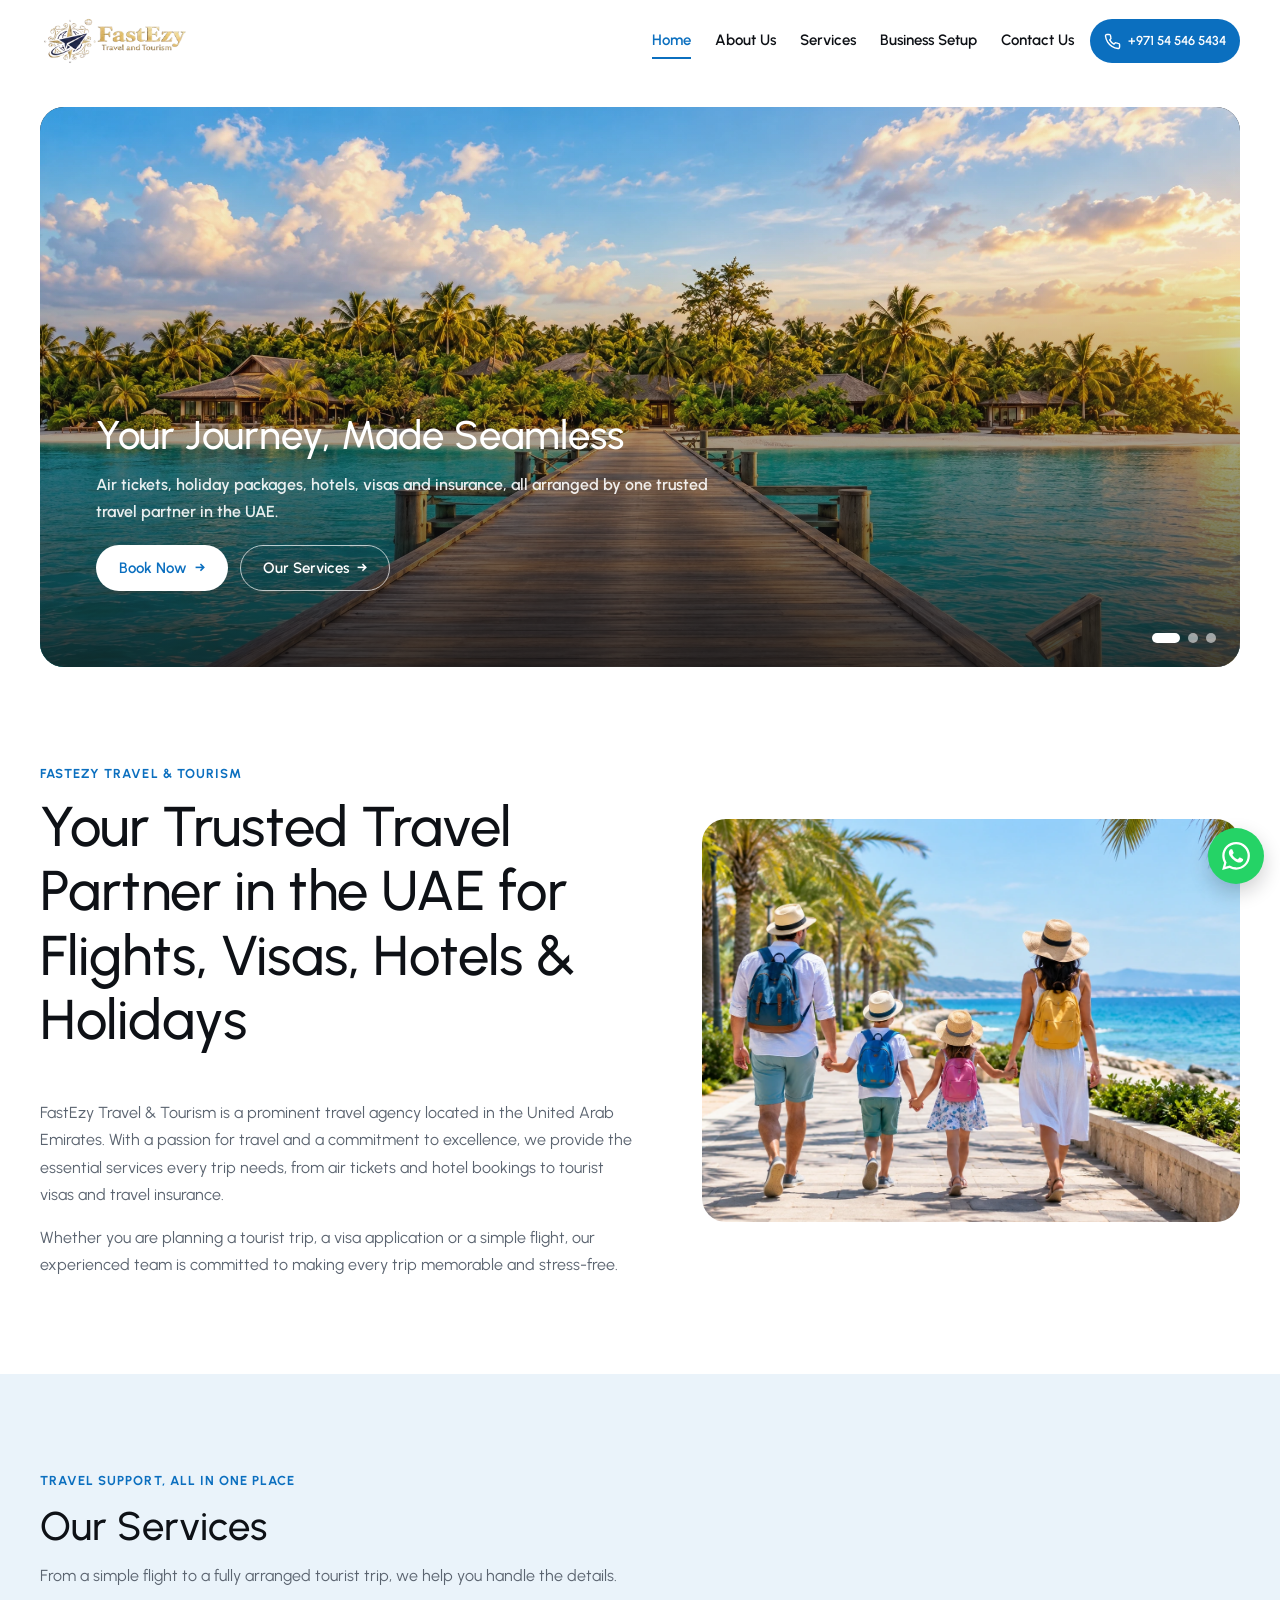
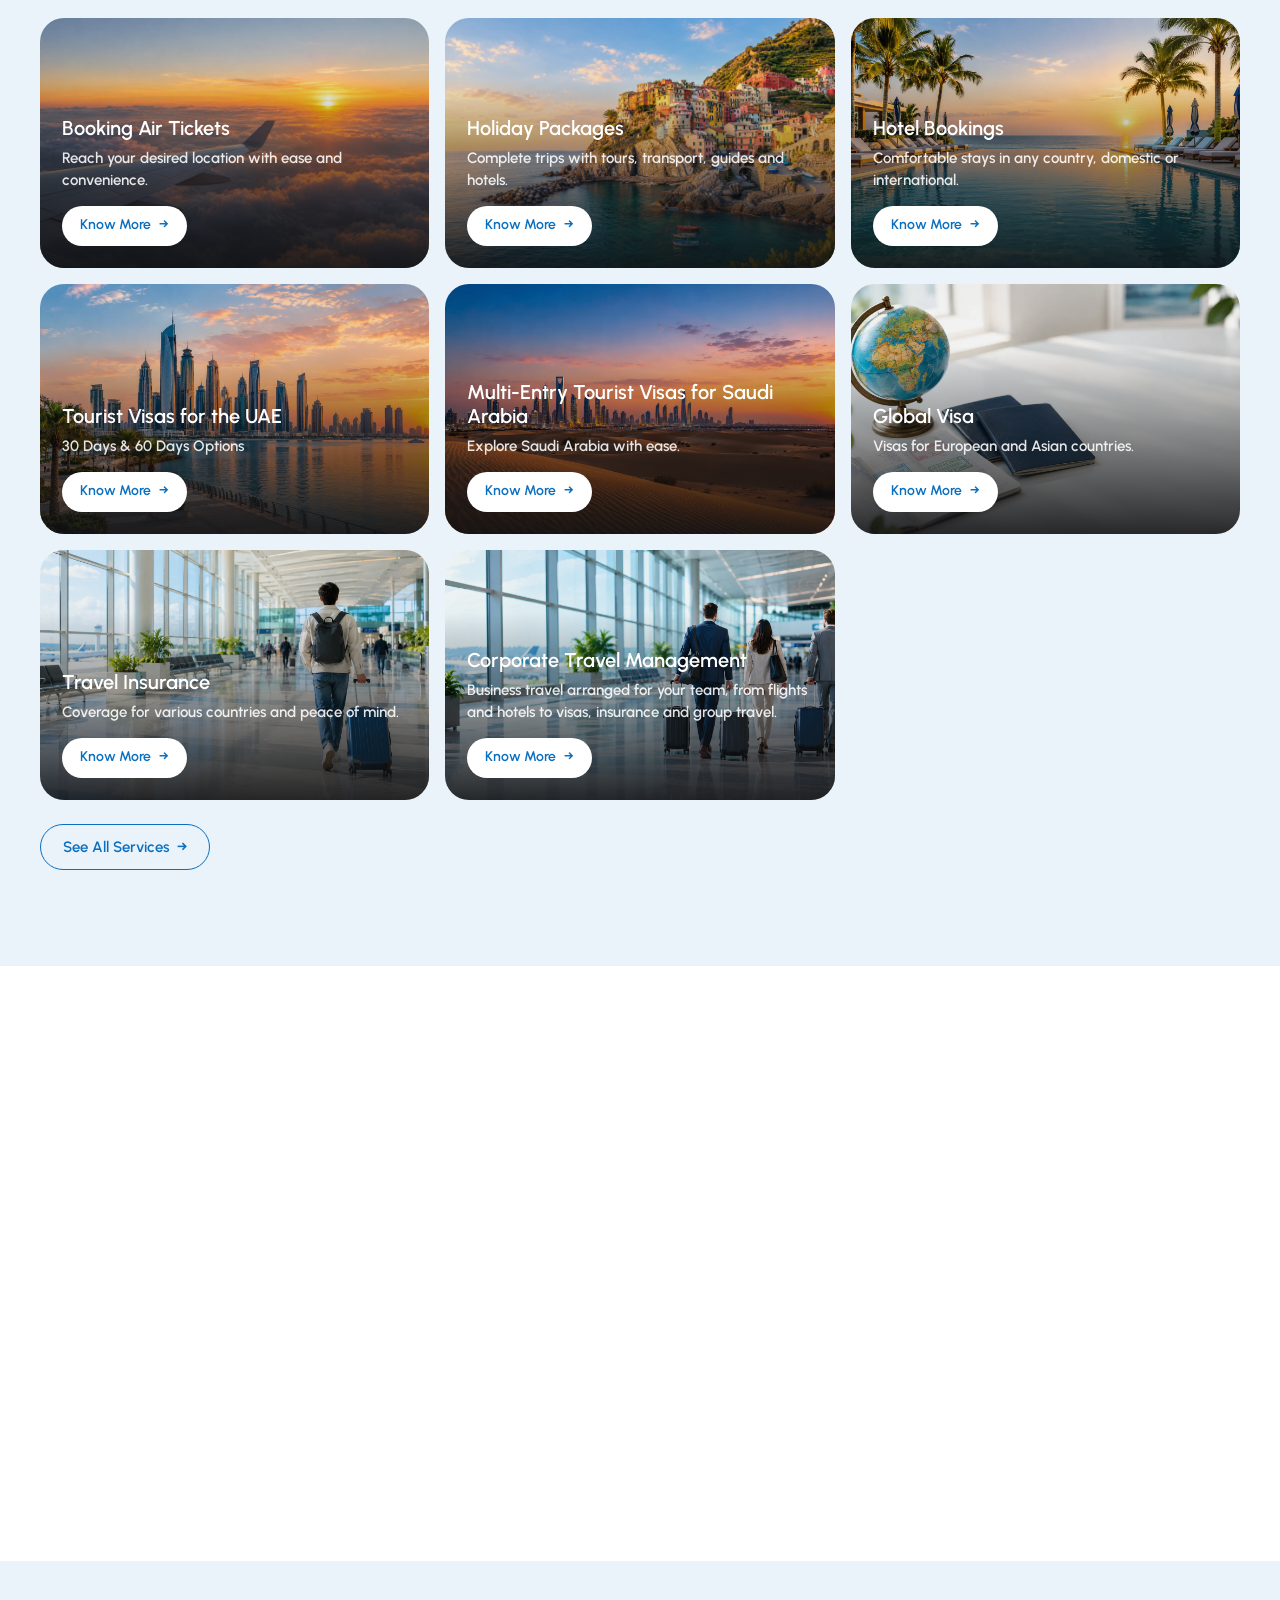
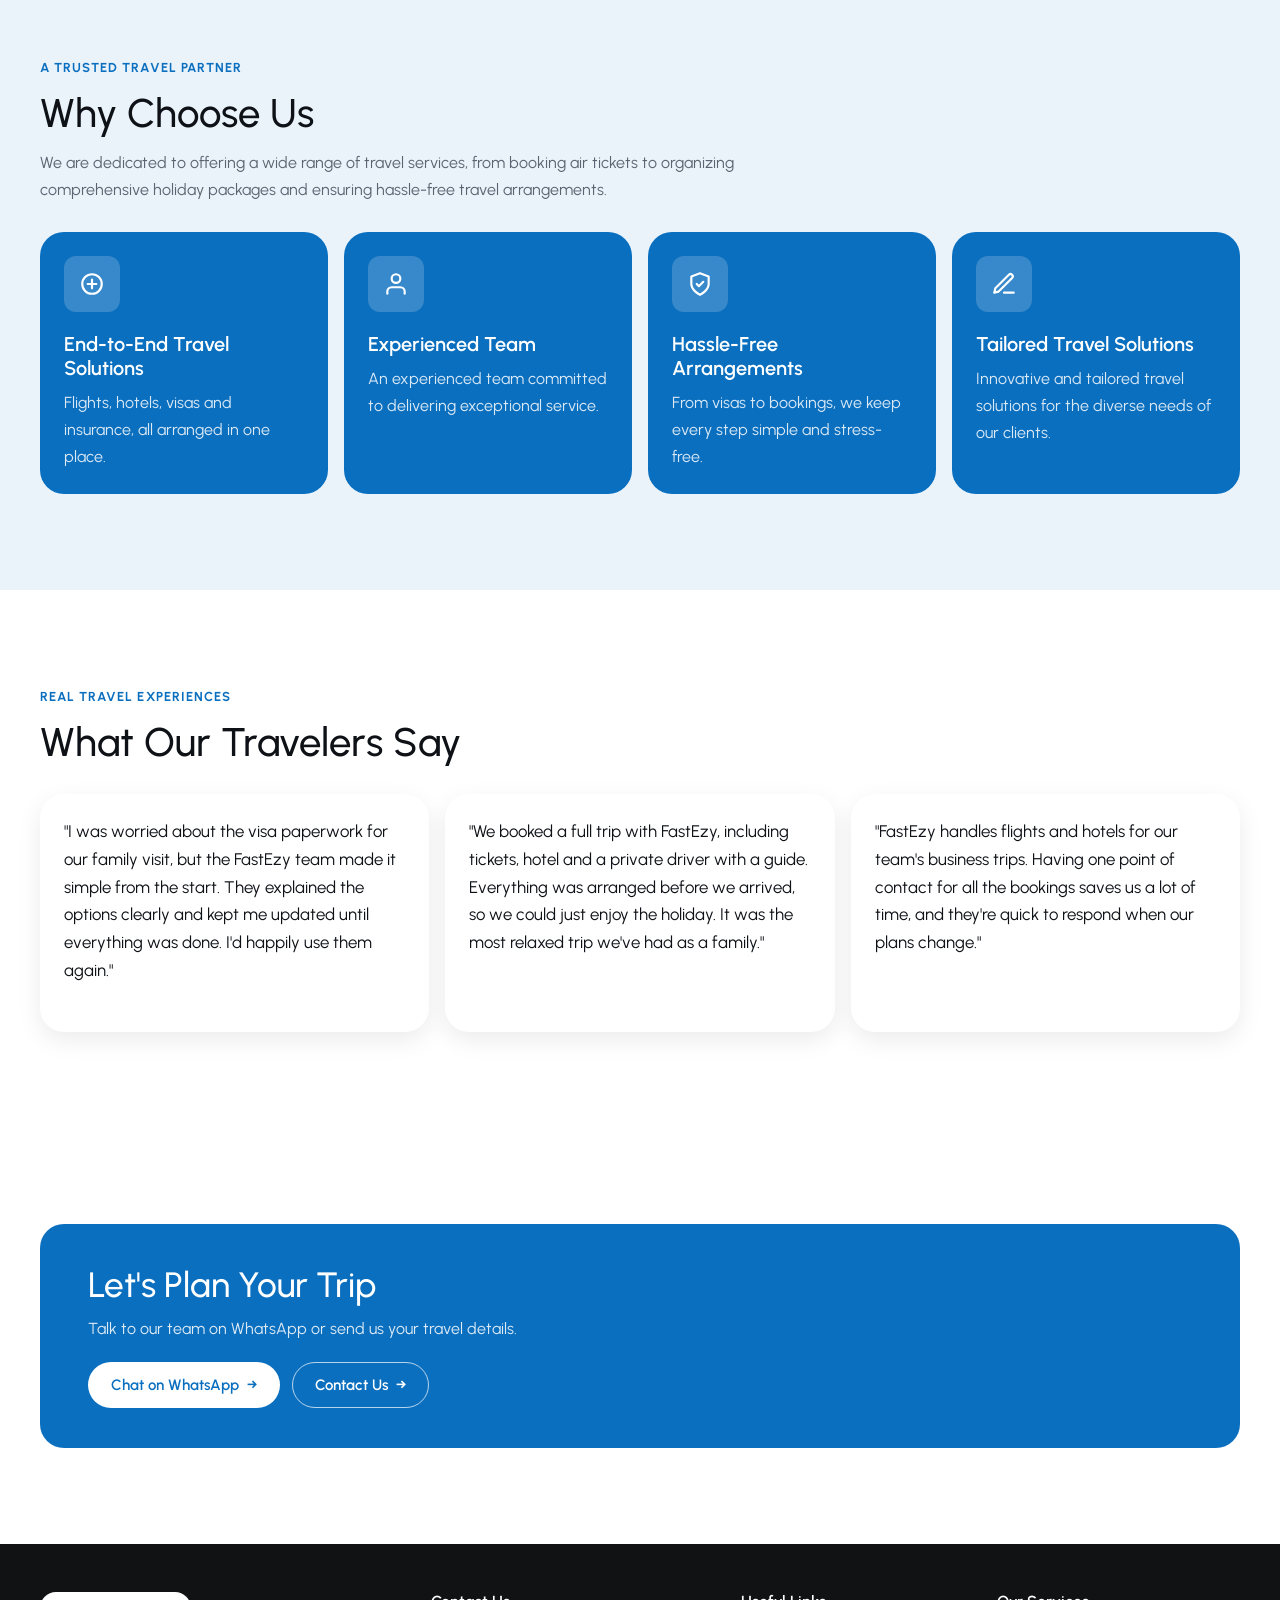
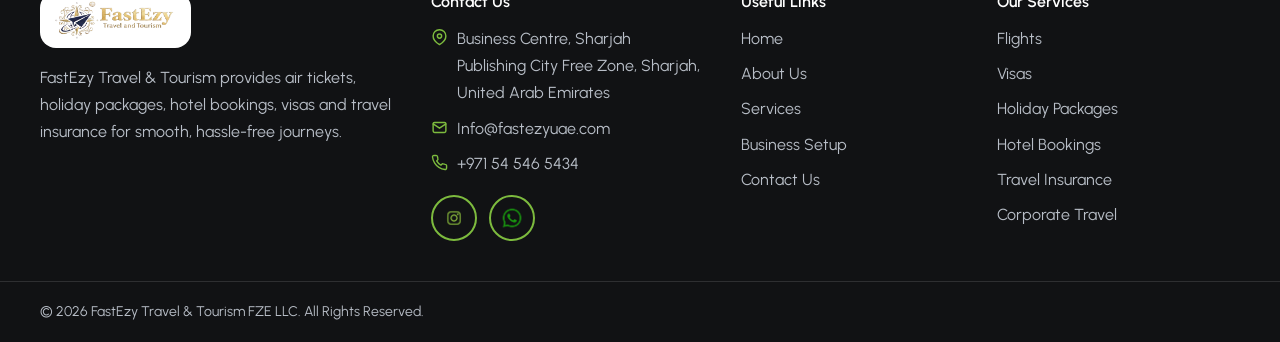
<file: index.html>
﻿<!doctype html>
<html lang="en">
  <head>
    <meta charset="utf-8">
    <meta name="viewport" content="width=device-width, initial-scale=1">
    <link rel="preconnect" href="https://fonts.googleapis.com">
    <link rel="preconnect" href="https://fonts.gstatic.com" crossorigin>
    <meta name="description" content="FastEzy Travel &amp; Tourism is a UAE travel agency for air tickets, holiday packages, hotel bookings, visas and travel insurance. Plan your trip with us.">
    <title>FastEzy Travel &amp; Tourism - Travel Agency in Sharjah, UAE</title>
    <link rel="canonical" href="https://fastezyuae.com/">
    <meta property="og:type" content="website">
    <meta property="og:site_name" content="FastEzy Travel &amp; Tourism">
    <meta property="og:title" content="FastEzy Travel &amp; Tourism - Travel Agency in Sharjah, UAE">
    <meta property="og:description" content="FastEzy Travel &amp; Tourism is a UAE travel agency for air tickets, holiday packages, hotel bookings, visas and travel insurance. Plan your trip with us.">
    <meta property="og:url" content="https://fastezyuae.com/">
    <meta property="og:image" content="https://fastezyuae.com/assets/images/hero-1.webp">
    <meta name="twitter:card" content="summary_large_image">
    <meta name="theme-color" content="#0B6FBF">
    <link rel="icon" href="assets/images/logo/FZE-logo.png">
    <link rel="stylesheet" href="css/styles.css">
    <script src="js/main.js" defer></script>
      <script type="application/ld+json">
    {
      "@context": "https://schema.org",
      "@type": "TravelAgency",
      "name": "FastEzy Travel &amp; Tourism",
      "legalName": "FastEzy Travel &amp; Tourism FZE LLC",
      "url": "https://fastezyuae.com/",
      "logo": "https://fastezyuae.com/assets/images/logo/FZE-logo.png",
      "image": "https://fastezyuae.com/assets/images/hero-1.webp",
      "telephone": "+971545465434",
      "email": "Info@fastezyuae.com",
      "address": { "@type": "PostalAddress", "streetAddress": "Business Centre, Sharjah Publishing City Free Zone", "addressLocality": "Sharjah", "addressCountry": "AE" },
      "areaServed": { "@type": "Country", "name": "United Arab Emirates" },
      "sameAs": ["https://www.instagram.com/fastezy_travels"]
    }
    </script></head>
  <body data-page="home">
    <a class="skip-link" href="#main">Skip to main content</a>
    <header class="site-header" data-header>
      <div class="container site-header__inner">
        <a class="brand" href="index.html" aria-label="FastEzy Travel and Tourism home"><img src="assets/images/logo/FZE-logo.png" width="190" height="48" alt="FastEzy - Travel and Tourism"></a>
        <nav class="site-nav" id="primary-nav" data-primary-nav aria-label="Primary navigation"><a class="site-nav__link" href="index.html" aria-current="page">Home</a><a class="site-nav__link" href="about.html">About Us</a><a class="site-nav__link" href="services.html">Services</a><a class="site-nav__link" href="business-setup.html">Business Setup</a><a class="site-nav__link" href="contact.html">Contact Us</a></nav>
        <div class="site-header__actions"><a class="phone-pill" href="tel:+971545465434"><svg viewBox="0 0 24 24" fill="none" stroke="currentColor" stroke-width="2" stroke-linecap="round" stroke-linejoin="round" aria-hidden="true"><path d="M22 16.92v3a2 2 0 0 1-2.18 2 19.79 19.79 0 0 1-8.63-3.07 19.5 19.5 0 0 1-6-6A19.79 19.79 0 0 1 2.12 4.18 2 2 0 0 1 4.11 2h3a2 2 0 0 1 2 1.72c.12.9.33 1.78.62 2.63a2 2 0 0 1-.45 2.11L8 9.73a16 16 0 0 0 6 6l1.27-1.27a2 2 0 0 1 2.11-.45c.85.29 1.73.5 2.63.62A2 2 0 0 1 22 16.92z"></path></svg><span>+971 54 546 5434</span></a><button class="menu-toggle" type="button" data-menu-toggle aria-expanded="false" aria-controls="primary-nav" aria-label="Open menu"><svg class="icon-menu" viewBox="0 0 24 24" fill="none" stroke="currentColor" stroke-width="2" stroke-linecap="round" aria-hidden="true"><path d="M4 6h16M4 12h16M4 18h16"></path></svg><svg class="icon-close" viewBox="0 0 24 24" fill="none" stroke="currentColor" stroke-width="2" stroke-linecap="round" aria-hidden="true"><path d="M18 6 6 18M6 6l12 12"></path></svg></button></div>
      </div>
    </header>

    <main id="main">
      <section class="container hero-slider" data-slider aria-label="FastEzy travel highlights">
        <article class="hero-slide is-active" data-slide aria-hidden="false"><img src="assets/images/hero-1.webp" width="1600" height="900" alt="Colorful coastal town on a sunny day" fetchpriority="high"><div class="hero-slide__content"><h2>Your Journey, Made Seamless</h2><p>Air tickets, holiday packages, hotels, visas and insurance, all arranged by one trusted travel partner in the UAE.</p><div class="button-row"><a class="button button--light" data-whatsapp-service="booking air tickets" href="https://wa.me/971585795434">Book Now <span aria-hidden="true">&rarr;</span></a><a class="button button--outline-light" href="services.html">Our Services <span aria-hidden="true">&rarr;</span></a></div></div></article>
        <article class="hero-slide" data-slide aria-hidden="true"><img src="assets/images/hero-2.webp" width="1600" height="900" loading="lazy" alt="Passport and travel documents on a desk"><div class="hero-slide__content"><h2>Visas Without the Hassle</h2><p>UAE tourist visas, multi-entry Saudi Arabia visas and global visas for European and Asian countries.</p><div class="button-row"><a class="button button--light" data-whatsapp-service="visa services" href="https://wa.me/971585795434">Ask About Visas <span aria-hidden="true">&rarr;</span></a><a class="button button--outline-light" href="services.html#visas">Our Services <span aria-hidden="true">&rarr;</span></a></div></div></article>
        <article class="hero-slide" data-slide aria-hidden="true"><img src="assets/images/hero-3.webp" width="1600" height="900" loading="lazy" alt="Tourists on a guided city tour"><div class="hero-slide__content"><h2>Holiday Packages, Fully Arranged</h2><p>Tickets, guided tours, private transportation, experienced guides, drivers and comfortable hotels.</p><div class="button-row"><a class="button button--light" data-whatsapp-service="holiday packages" href="https://wa.me/971585795434">Plan My Trip <span aria-hidden="true">&rarr;</span></a><a class="button button--outline-light" href="services.html#holidays">Our Services <span aria-hidden="true">&rarr;</span></a></div></div></article>
        <div class="slider-dots" aria-label="Choose a slide"><button class="slider-dot is-active" type="button" data-slide-dot aria-label="Show slide 1" aria-current="true"></button><button class="slider-dot" type="button" data-slide-dot aria-label="Show slide 2" aria-current="false"></button><button class="slider-dot" type="button" data-slide-dot aria-label="Show slide 3" aria-current="false"></button></div>
      </section>

      <section class="section" data-reveal><div class="container intro-grid"><div class="intro-grid__copy"><p class="eyebrow">FastEzy Travel &amp; Tourism</p><h1>Your Trusted Travel Partner in the UAE for Flights, Visas, Hotels &amp; Holidays</h1><p>FastEzy Travel &amp; Tourism is a prominent travel agency located in the United Arab Emirates. With a passion for travel and a commitment to excellence, we provide the essential services every trip needs, from air tickets and hotel bookings to tourist visas and travel insurance.</p><p>Whether you are planning a tourist trip, a visa application or a simple flight, our experienced team is committed to making every trip memorable and stress-free.</p></div><div class="intro-grid__media"><img src="assets/images/about-1.webp" width="1200" height="675" loading="lazy" alt="Family of travelers on holiday"></div></div></section>

      <section class="section section--tint" data-reveal><div class="container"><div class="section__intro"><p class="eyebrow">Travel support, all in one place</p><h2>Our Services</h2><p>From a simple flight to a fully arranged tourist trip, we help you handle the details.</p></div><div class="card-grid">
        <article class="overlay-card"><img src="assets/images/service-flights.webp" width="1200" height="675" loading="lazy" alt="Airplane flying above the clouds"><div class="overlay-card__body"><h3>Booking Air Tickets</h3><p>Reach your desired location with ease and convenience.</p><a class="button button--light" href="services.html#flights">Know More <span aria-hidden="true">&rarr;</span></a></div></article>
        <article class="overlay-card"><img src="assets/images/service-trips.webp" width="1200" height="675" loading="lazy" alt="Wooden jetty over turquoise water"><div class="overlay-card__body"><h3>Holiday Packages</h3><p>Complete trips with tours, transport, guides and hotels.</p><a class="button button--light" href="services.html#holidays">Know More <span aria-hidden="true">&rarr;</span></a></div></article>
        <article class="overlay-card"><img src="assets/images/service-hotels.webp" width="1200" height="675" loading="lazy" alt="Resort pool with sun loungers"><div class="overlay-card__body"><h3>Hotel Bookings</h3><p>Comfortable stays in any country, domestic or international.</p><a class="button button--light" href="services.html#more">Know More <span aria-hidden="true">&rarr;</span></a></div></article>
        <article class="overlay-card"><img src="assets/images/service-uae-visa.webp" width="1200" height="675" loading="lazy" alt="UAE city skyline at sunset"><div class="overlay-card__body"><h3>Tourist Visas for the UAE</h3><p>30 Days &amp; 60 Days Options</p><a class="button button--light" href="services.html#visas">Know More <span aria-hidden="true">&rarr;</span></a></div></article>
        <article class="overlay-card"><img src="assets/images/service-saudi-visa.webp" width="1200" height="675" loading="lazy" alt="Saudi Arabia city skyline"><div class="overlay-card__body"><h3>Multi-Entry Tourist Visas for Saudi Arabia</h3><p>Explore Saudi Arabia with ease.</p><a class="button button--light" href="services.html#visas">Know More <span aria-hidden="true">&rarr;</span></a></div></article>
        <article class="overlay-card"><img src="assets/images/service-global-visa.webp" width="1200" height="675" loading="lazy" alt="Passport with travel stamps"><div class="overlay-card__body"><h3>Global Visa</h3><p>Visas for European and Asian countries.</p><a class="button button--light" href="services.html#visas">Know More <span aria-hidden="true">&rarr;</span></a></div></article>
        <article class="overlay-card"><img src="assets/images/service-insurance.webp" width="1200" height="675" loading="lazy" alt="Traveler with luggage at an airport"><div class="overlay-card__body"><h3>Travel Insurance</h3><p>Coverage for various countries and peace of mind.</p><a class="button button--light" href="services.html#more">Know More <span aria-hidden="true">&rarr;</span></a></div></article>
        <article class="overlay-card"><img src="assets/images/corporate-hero.webp" width="1200" height="675" loading="lazy" alt="Business travelers at an airport"><div class="overlay-card__body"><h3>Corporate Travel Management</h3><p>Business travel arranged for your team, from flights and hotels to visas, insurance and group travel.</p><a class="button button--light" href="services.html#corporate">Know More <span aria-hidden="true">&rarr;</span></a></div></article>
      </div><div class="button-row" style="margin-top:24px"><a class="button button--outline" href="services.html">See All Services <span aria-hidden="true">&rarr;</span></a></div></div></section>

      <section class="section" data-reveal><div class="container split-media"><div><p class="eyebrow">Travel with confidence</p><h2>About Us</h2><p>FastEzy Travel &amp; Tourism is dedicated to making your travel aspirations a reality. Our experienced team is committed to delivering exceptional service and ensuring that every trip you take with us is a memorable and stress-free experience.</p><a class="button button--outline" href="about.html">Read More <span aria-hidden="true">&rarr;</span></a></div><img src="assets/images/about-2.webp" width="1200" height="675" loading="lazy" alt="Two travelers enjoying a scenic view"></div></section>

      <section class="section section--tint" data-reveal><div class="container"><div class="section__intro"><p class="eyebrow">A trusted travel partner</p><h2>Why Choose Us</h2><p>We are dedicated to offering a wide range of travel services, from booking air tickets to organizing comprehensive holiday packages and ensuring hassle-free travel arrangements.</p></div><div class="solid-grid"><article class="solid-card"><div class="solid-card__icon"><svg viewBox="0 0 24 24" fill="none" stroke="currentColor" stroke-width="2" stroke-linecap="round" stroke-linejoin="round" aria-hidden="true"><circle cx="12" cy="12" r="9"></circle><path d="M12 8v8M8 12h8"></path></svg></div><h3>End-to-End Travel Solutions</h3><p>Flights, hotels, visas and insurance, all arranged in one place.</p></article><article class="solid-card"><div class="solid-card__icon"><svg viewBox="0 0 24 24" fill="none" stroke="currentColor" stroke-width="2" stroke-linecap="round" stroke-linejoin="round" aria-hidden="true"><path d="M20 21v-2a4 4 0 0 0-4-4H8a4 4 0 0 0-4 4v2"></path><circle cx="12" cy="7" r="4"></circle></svg></div><h3>Experienced Team</h3><p>An experienced team committed to delivering exceptional service.</p></article><article class="solid-card"><div class="solid-card__icon"><svg viewBox="0 0 24 24" fill="none" stroke="currentColor" stroke-width="2" stroke-linecap="round" stroke-linejoin="round" aria-hidden="true"><path d="M12 22s8-4 8-10V5l-8-3-8 3v7c0 6 8 10 8 10z"></path><path d="m9 12 2 2 4-4"></path></svg></div><h3>Hassle-Free Arrangements</h3><p>From visas to bookings, we keep every step simple and stress-free.</p></article><article class="solid-card"><div class="solid-card__icon"><svg viewBox="0 0 24 24" fill="none" stroke="currentColor" stroke-width="2" stroke-linecap="round" stroke-linejoin="round" aria-hidden="true"><path d="M12 20h9"></path><path d="M16.5 3.5a2.12 2.12 0 0 1 3 3L7 19l-4 1 1-4Z"></path></svg></div><h3>Tailored Travel Solutions</h3><p>Innovative and tailored travel solutions for the diverse needs of our clients.</p></article></div></div></section>

      <section class="section testimonials-section" data-reveal><div class="container"><div class="section__intro"><p class="eyebrow">Real travel experiences</p><h2>What Our Travelers Say</h2></div><div class="testimonial-grid"><article class="testimonial-card"><p>"I was worried about the visa paperwork for our family visit, but the FastEzy team made it simple from the start. They explained the options clearly and kept me updated until everything was done. I'd happily use them again."</p></article><article class="testimonial-card"><p>"We booked a full trip with FastEzy, including tickets, hotel and a private driver with a guide. Everything was arranged before we arrived, so we could just enjoy the holiday. It was the most relaxed trip we've had as a family."</p></article><article class="testimonial-card"><p>"FastEzy handles flights and hotels for our team's business trips. Having one point of contact for all the bookings saves us a lot of time, and they're quick to respond when our plans change."</p></article></div></div></section>

      <section class="section" data-reveal><div class="container"><div class="cta-strip"><h2>Let's Plan Your Trip</h2><p>Talk to our team on WhatsApp or send us your travel details.</p><div class="button-row"><a class="button button--light" data-whatsapp-service="travel plans" href="https://wa.me/971585795434">Chat on WhatsApp <span aria-hidden="true">&rarr;</span></a><a class="button button--outline-light" href="contact.html">Contact Us <span aria-hidden="true">&rarr;</span></a></div></div></div></section>
    </main>

    <footer class="site-footer"><div class="container footer-grid"><div class="footer-column"><a class="footer-brand" href="index.html"><img src="assets/images/logo/FZE-logo.png" width="190" height="48" alt="FastEzy - Travel and Tourism"></a><p>FastEzy Travel &amp; Tourism provides air tickets, holiday packages, hotel bookings, visas and travel insurance for smooth, hassle-free journeys.</p></div><div class="footer-column"><h2>Contact Us</h2><ul class="footer-list footer-contact"><li><svg viewBox="0 0 24 24" fill="none" stroke="currentColor" stroke-width="2" stroke-linecap="round" stroke-linejoin="round" aria-hidden="true"><path d="M21 10c0 7-9 12-9 12S3 17 3 10a9 9 0 1 1 18 0Z"></path><circle cx="12" cy="10" r="3"></circle></svg><a href="https://www.google.com/maps/search/?api=1&query=Business%20Centre%2C%20Sharjah%20Publishing%20City%20Free%20Zone%2C%20Sharjah%2C%20United%20Arab%20Emirates" target="_blank" rel="noopener" aria-label="View our address on Google Maps">Business Centre, Sharjah Publishing City Free Zone, Sharjah, United Arab Emirates</a></li><li><svg viewBox="0 0 24 24" fill="none" stroke="currentColor" stroke-width="2" stroke-linecap="round" stroke-linejoin="round" aria-hidden="true"><rect x="3" y="5" width="18" height="14" rx="2"></rect><path d="m3 7 9 6 9-6"></path></svg><a href="mailto:Info@fastezyuae.com">Info@fastezyuae.com</a></li><li><svg viewBox="0 0 24 24" fill="none" stroke="currentColor" stroke-width="2" stroke-linecap="round" stroke-linejoin="round" aria-hidden="true"><path d="M22 16.92v3a2 2 0 0 1-2.18 2 19.79 19.79 0 0 1-8.63-3.07 19.5 19.5 0 0 1-6-6A19.79 19.79 0 0 1 2.12 4.18 2 2 0 0 1 4.11 2h3a2 2 0 0 1 2 1.72c.12.9.33 1.78.62 2.63a2 2 0 0 1-.45 2.11L8 9.73a16 16 0 0 0 6 6l1.27-1.27a2 2 0 0 1 2.11-.45c.85.29 1.73.5 2.63.62A2 2 0 0 1 22 16.92z"></path></svg><a href="tel:+971545465434">+971 54 546 5434</a></li></ul><ul class="social-list"><li><a href="https://www.instagram.com/fastezy_travels" target="_blank" rel="noopener" aria-label="FastEzy on Instagram"><img src="assets/images/icons/IG-icon.webp" width="22" height="22" alt="Instagram"></a></li><li><a href="https://wa.me/971585795434" target="_blank" rel="noopener" aria-label="FastEzy on WhatsApp"><img src="assets/images/icons/whatsapp-icon.webp" width="22" height="22" alt="WhatsApp"></a></li></ul></div><div class="footer-column"><h2>Useful Links</h2><ul class="footer-list"><li><a href="index.html">Home</a></li><li><a href="about.html">About Us</a></li><li><a href="services.html">Services</a></li><li><a href="business-setup.html">Business Setup</a></li><li><a href="contact.html">Contact Us</a></li></ul></div><div class="footer-column"><h2>Our Services</h2><ul class="footer-list"><li><a href="services.html#flights">Flights</a></li><li><a href="services.html#visas">Visas</a></li><li><a href="services.html#holidays">Holiday Packages</a></li><li><a href="services.html#more">Hotel Bookings</a></li><li><a href="services.html#more">Travel Insurance</a></li><li><a href="services.html#corporate">Corporate Travel</a></li></ul></div></div><div class="footer-bottom"><div class="container"><p>&copy; 2026 FastEzy Travel &amp; Tourism FZE LLC. All Rights Reserved.</p></div></div></footer>
    <a class="whatsapp-float" href="https://wa.me/971585795434" target="_blank" rel="noopener" aria-label="Chat with FastEzy on WhatsApp"><svg viewBox="0 0 24 24" fill="currentColor" aria-hidden="true"><path d="M20.52 3.48A11.8 11.8 0 0 0 12.08 0C5.54 0 .22 5.32.22 11.86c0 2.09.55 4.13 1.6 5.92L.12 24l6.37-1.67a11.85 11.85 0 0 0 5.59 1.42h.01c6.53 0 11.85-5.32 11.85-11.86a11.8 11.8 0 0 0-3.42-8.41Zm-8.44 18.23h-.01a9.84 9.84 0 0 1-5.02-1.38l-.36-.21-3.78.99 1.01-3.68-.23-.38a9.85 9.85 0 0 1-1.51-5.2C2.18 6.43 6.62 2 12.08 2a9.83 9.83 0 0 1 7 2.9 9.87 9.87 0 0 1 2.88 7.01c0 5.46-4.44 9.9-9.88 9.9Zm5.43-7.42c-.3-.15-1.78-.88-2.05-.98-.28-.1-.48-.15-.68.15-.2.3-.78.98-.96 1.18-.18.2-.35.22-.65.07-.3-.15-1.27-.47-2.42-1.5-.89-.79-1.49-1.77-1.67-2.07-.18-.3-.02-.46.13-.61.14-.14.3-.35.45-.52.15-.18.2-.3.3-.5.1-.2.05-.38-.02-.53-.07-.15-.68-1.63-.93-2.23-.24-.58-.49-.5-.68-.51h-.58c-.2 0-.53.07-.81.38-.28.3-1.06 1.04-1.06 2.54s1.08 2.95 1.23 3.15c.15.2 2.12 3.24 5.14 4.54.72.31 1.28.49 1.72.63.72.23 1.38.2 1.9.12.58-.09 1.78-.73 2.03-1.43.25-.7.25-1.3.18-1.43-.08-.12-.28-.2-.58-.35Z"></path></svg></a>
  </body>
</html>
</file>
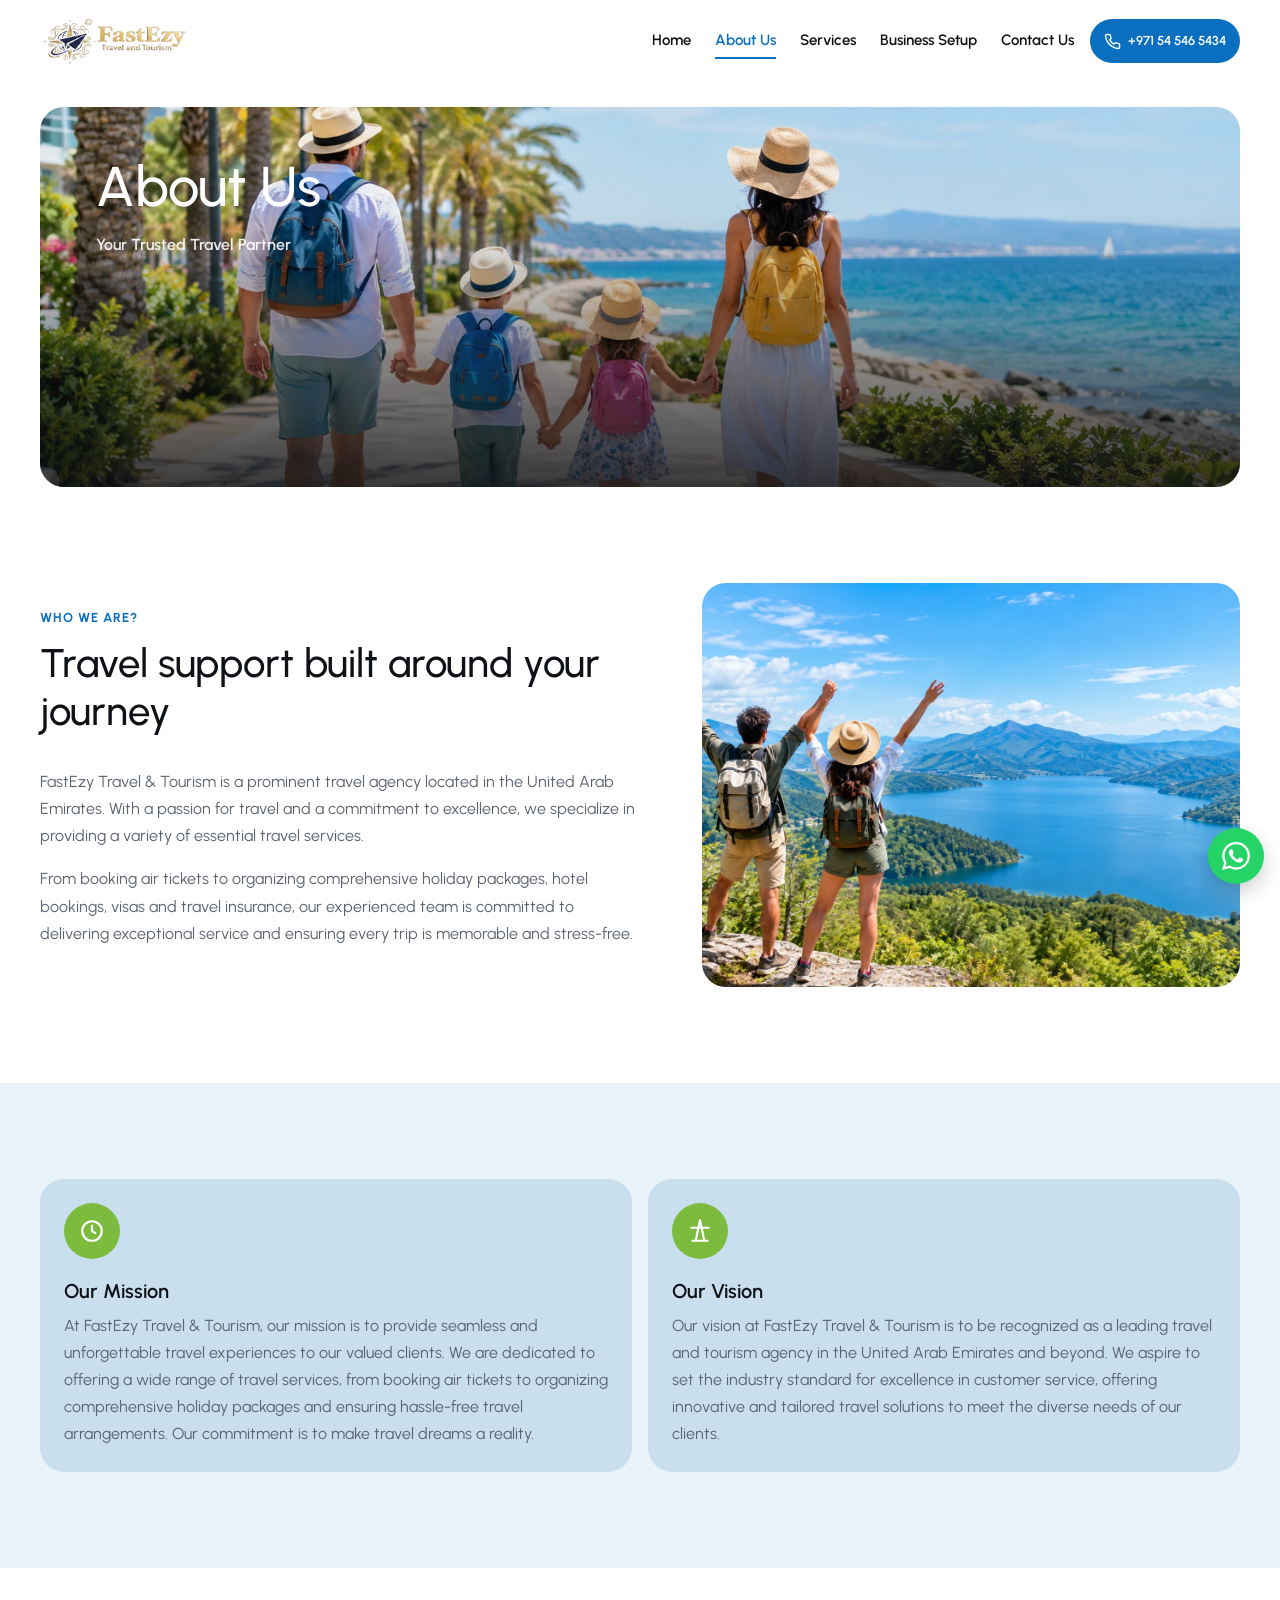
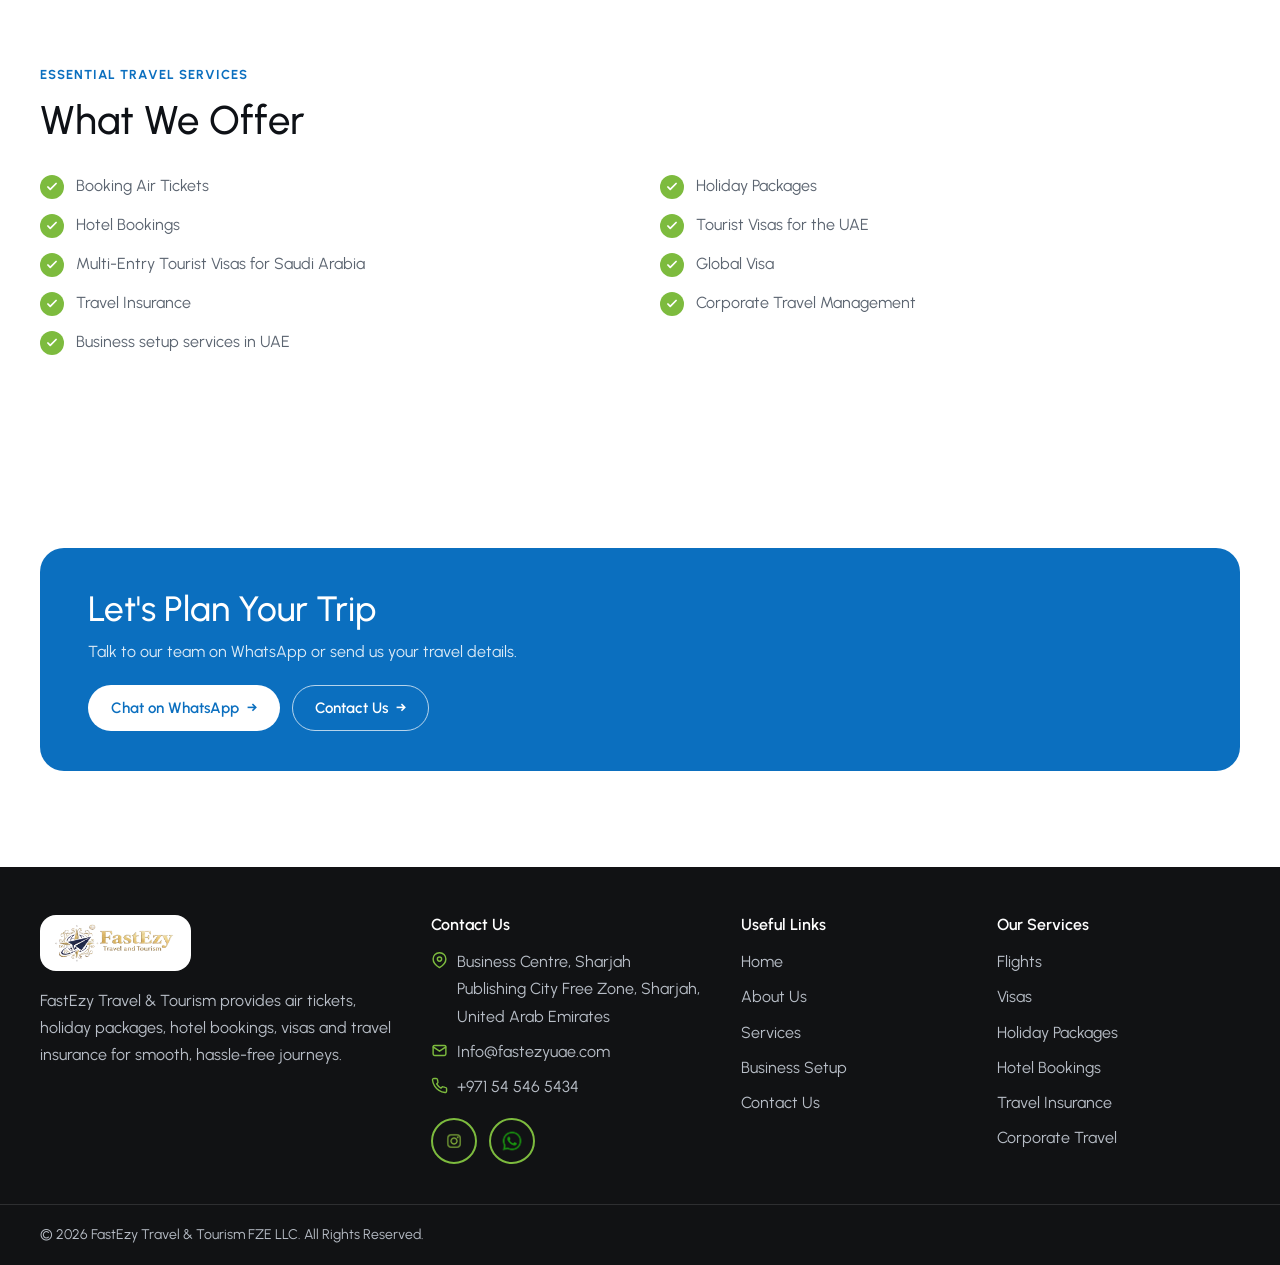
<file: about.html>
﻿<!doctype html>
<html lang="en">
  <head>
    <meta charset="utf-8">
    <meta name="viewport" content="width=device-width, initial-scale=1">
    <link rel="preconnect" href="https://fonts.googleapis.com">
    <link rel="preconnect" href="https://fonts.gstatic.com" crossorigin>
    <meta name="description" content="Learn about FastEzy Travel &amp; Tourism, our mission and vision, and how our experienced team makes every trip memorable and stress-free.">
    <title>About FastEzy Travel &amp; Tourism - Trusted UAE Travel Agency</title>
    <link rel="canonical" href="https://fastezyuae.com/about.html">
    <meta property="og:type" content="website">
    <meta property="og:site_name" content="FastEzy Travel &amp; Tourism">
    <meta property="og:title" content="About FastEzy Travel &amp; Tourism - Trusted UAE Travel Agency">
    <meta property="og:description" content="Learn about FastEzy Travel &amp; Tourism, our mission and vision, and how our experienced team makes every trip memorable and stress-free.">
    <meta property="og:url" content="https://fastezyuae.com/about.html">
    <meta property="og:image" content="https://fastezyuae.com/assets/images/hero-1.webp">
    <meta name="twitter:card" content="summary_large_image">
    <meta name="theme-color" content="#0B6FBF">
    <link rel="icon" href="assets/images/logo/FZE-logo.png">
    <link rel="stylesheet" href="css/styles.css">
    <script src="js/main.js" defer></script>
      <script type="application/ld+json">
    {"@context":"https://schema.org","@type":"BreadcrumbList","itemListElement":[{"@type":"ListItem","position":1,"name":"Home","item":"https://fastezyuae.com/"},{"@type":"ListItem","position":2,"name":"About Us","item":"https://fastezyuae.com/about.html"}]}
    </script></head>
  <body data-page="about">
    <a class="skip-link" href="#main">Skip to main content</a>
    <header class="site-header" data-header><div class="container site-header__inner"><a class="brand" href="index.html" aria-label="FastEzy Travel and Tourism home"><img src="assets/images/logo/FZE-logo.png" width="190" height="48" alt="FastEzy - Travel and Tourism"></a><nav class="site-nav" id="primary-nav" data-primary-nav aria-label="Primary navigation"><a class="site-nav__link" href="index.html">Home</a><a class="site-nav__link" href="about.html" aria-current="page">About Us</a><a class="site-nav__link" href="services.html">Services</a><a class="site-nav__link" href="business-setup.html">Business Setup</a><a class="site-nav__link" href="contact.html">Contact Us</a></nav><div class="site-header__actions"><a class="phone-pill" href="tel:+971545465434"><svg viewBox="0 0 24 24" fill="none" stroke="currentColor" stroke-width="2" stroke-linecap="round" stroke-linejoin="round" aria-hidden="true"><path d="M22 16.92v3a2 2 0 0 1-2.18 2 19.79 19.79 0 0 1-8.63-3.07 19.5 19.5 0 0 1-6-6A19.79 19.79 0 0 1 2.12 4.18 2 2 0 0 1 4.11 2h3a2 2 0 0 1 2 1.72c.12.9.33 1.78.62 2.63a2 2 0 0 1-.45 2.11L8 9.73a16 16 0 0 0 6 6l1.27-1.27a2 2 0 0 1 2.11-.45c.85.29 1.73.5 2.63.62A2 2 0 0 1 22 16.92z"></path></svg><span>+971 54 546 5434</span></a><button class="menu-toggle" type="button" data-menu-toggle aria-expanded="false" aria-controls="primary-nav" aria-label="Open menu"><svg class="icon-menu" viewBox="0 0 24 24" fill="none" stroke="currentColor" stroke-width="2" stroke-linecap="round" aria-hidden="true"><path d="M4 6h16M4 12h16M4 18h16"></path></svg><svg class="icon-close" viewBox="0 0 24 24" fill="none" stroke="currentColor" stroke-width="2" stroke-linecap="round" aria-hidden="true"><path d="M18 6 6 18M6 6l12 12"></path></svg></button></div></div></header>
    <main id="main">
      <section class="container page-hero" data-reveal><img src="assets/images/about-1.webp" width="1200" height="675" alt="Family of travelers on holiday"><div class="page-hero__content"><h1>About Us</h1><p>Your Trusted Travel Partner</p></div></section>
      <section class="section" data-reveal><div class="container split-media"><div><p class="eyebrow">Who We Are?</p><h2>Travel support built around your journey</h2><p>FastEzy Travel &amp; Tourism is a prominent travel agency located in the United Arab Emirates. With a passion for travel and a commitment to excellence, we specialize in providing a variety of essential travel services.</p><p>From booking air tickets to organizing comprehensive holiday packages, hotel bookings, visas and travel insurance, our experienced team is committed to delivering exceptional service and ensuring every trip is memorable and stress-free.</p></div><img src="assets/images/about-2.webp" width="1200" height="675" loading="lazy" alt="Two travelers enjoying a scenic view"></div></section>
      <section class="section section--tint" data-reveal><div class="container tint-grid"><article class="tint-card"><div class="tint-card__icon"><svg viewBox="0 0 24 24" fill="none" stroke="currentColor" stroke-width="2" stroke-linecap="round" stroke-linejoin="round" aria-hidden="true"><circle cx="12" cy="12" r="9"></circle><path d="M12 7v5l3 2"></path></svg></div><h3>Our Mission</h3><p>At FastEzy Travel &amp; Tourism, our mission is to provide seamless and unforgettable travel experiences to our valued clients. We are dedicated to offering a wide range of travel services, from booking air tickets to organizing comprehensive holiday packages and ensuring hassle-free travel arrangements. Our commitment is to make travel dreams a reality.</p></article><article class="tint-card"><div class="tint-card__icon"><svg viewBox="0 0 24 24" fill="none" stroke="currentColor" stroke-width="2" stroke-linecap="round" stroke-linejoin="round" aria-hidden="true"><path d="m8 21 4-19 4 19"></path><path d="M4 9h16"></path><path d="M5 21h14"></path></svg></div><h3>Our Vision</h3><p>Our vision at FastEzy Travel &amp; Tourism is to be recognized as a leading travel and tourism agency in the United Arab Emirates and beyond. We aspire to set the industry standard for excellence in customer service, offering innovative and tailored travel solutions to meet the diverse needs of our clients.</p></article></div></section>
      <section class="section" data-reveal><div class="container"><div class="section__intro"><p class="eyebrow">Essential travel services</p><h2>What We Offer</h2></div><ul class="check-list"><li><span class="check-list__icon"><svg viewBox="0 0 24 24" fill="none" stroke="currentColor" stroke-width="3" stroke-linecap="round" stroke-linejoin="round" aria-hidden="true"><path d="m5 12 4 4L19 6"></path></svg></span><span>Booking Air Tickets</span></li><li><span class="check-list__icon"><svg viewBox="0 0 24 24" fill="none" stroke="currentColor" stroke-width="3" stroke-linecap="round" stroke-linejoin="round" aria-hidden="true"><path d="m5 12 4 4L19 6"></path></svg></span><span>Holiday Packages</span></li><li><span class="check-list__icon"><svg viewBox="0 0 24 24" fill="none" stroke="currentColor" stroke-width="3" stroke-linecap="round" stroke-linejoin="round" aria-hidden="true"><path d="m5 12 4 4L19 6"></path></svg></span><span>Hotel Bookings</span></li><li><span class="check-list__icon"><svg viewBox="0 0 24 24" fill="none" stroke="currentColor" stroke-width="3" stroke-linecap="round" stroke-linejoin="round" aria-hidden="true"><path d="m5 12 4 4L19 6"></path></svg></span><span>Tourist Visas for the UAE</span></li><li><span class="check-list__icon"><svg viewBox="0 0 24 24" fill="none" stroke="currentColor" stroke-width="3" stroke-linecap="round" stroke-linejoin="round" aria-hidden="true"><path d="m5 12 4 4L19 6"></path></svg></span><span>Multi-Entry Tourist Visas for Saudi Arabia</span></li><li><span class="check-list__icon"><svg viewBox="0 0 24 24" fill="none" stroke="currentColor" stroke-width="3" stroke-linecap="round" stroke-linejoin="round" aria-hidden="true"><path d="m5 12 4 4L19 6"></path></svg></span><span>Global Visa</span></li><li><span class="check-list__icon"><svg viewBox="0 0 24 24" fill="none" stroke="currentColor" stroke-width="3" stroke-linecap="round" stroke-linejoin="round" aria-hidden="true"><path d="m5 12 4 4L19 6"></path></svg></span><span>Travel Insurance</span></li><li><span class="check-list__icon"><svg viewBox="0 0 24 24" fill="none" stroke="currentColor" stroke-width="3" stroke-linecap="round" stroke-linejoin="round" aria-hidden="true"><path d="m5 12 4 4L19 6"></path></svg></span><span>Corporate Travel Management</span></li><li><span class="check-list__icon"><svg viewBox="0 0 24 24" fill="none" stroke="currentColor" stroke-width="3" stroke-linecap="round" stroke-linejoin="round" aria-hidden="true"><path d="m5 12 4 4L19 6"></path></svg></span><span>Business setup services in UAE</span></li></ul></div></section>
      <section class="section" data-reveal><div class="container"><div class="cta-strip"><h2>Let's Plan Your Trip</h2><p>Talk to our team on WhatsApp or send us your travel details.</p><div class="button-row"><a class="button button--light" data-whatsapp-service="travel plans" href="https://wa.me/971585795434">Chat on WhatsApp <span aria-hidden="true">&rarr;</span></a><a class="button button--outline-light" href="contact.html">Contact Us <span aria-hidden="true">&rarr;</span></a></div></div></div></section>
    </main>
    <footer class="site-footer"><div class="container footer-grid"><div class="footer-column"><a class="footer-brand" href="index.html"><img src="assets/images/logo/FZE-logo.png" width="190" height="48" alt="FastEzy - Travel and Tourism"></a><p>FastEzy Travel &amp; Tourism provides air tickets, holiday packages, hotel bookings, visas and travel insurance for smooth, hassle-free journeys.</p></div><div class="footer-column"><h2>Contact Us</h2><ul class="footer-list footer-contact"><li><svg viewBox="0 0 24 24" fill="none" stroke="currentColor" stroke-width="2" stroke-linecap="round" stroke-linejoin="round" aria-hidden="true"><path d="M21 10c0 7-9 12-9 12S3 17 3 10a9 9 0 1 1 18 0Z"></path><circle cx="12" cy="10" r="3"></circle></svg><a href="https://www.google.com/maps/search/?api=1&query=Business%20Centre%2C%20Sharjah%20Publishing%20City%20Free%20Zone%2C%20Sharjah%2C%20United%20Arab%20Emirates" target="_blank" rel="noopener" aria-label="View our address on Google Maps">Business Centre, Sharjah Publishing City Free Zone, Sharjah, United Arab Emirates</a></li><li><svg viewBox="0 0 24 24" fill="none" stroke="currentColor" stroke-width="2" stroke-linecap="round" stroke-linejoin="round" aria-hidden="true"><rect x="3" y="5" width="18" height="14" rx="2"></rect><path d="m3 7 9 6 9-6"></path></svg><a href="mailto:Info@fastezyuae.com">Info@fastezyuae.com</a></li><li><svg viewBox="0 0 24 24" fill="none" stroke="currentColor" stroke-width="2" stroke-linecap="round" stroke-linejoin="round" aria-hidden="true"><path d="M22 16.92v3a2 2 0 0 1-2.18 2 19.79 19.79 0 0 1-8.63-3.07 19.5 19.5 0 0 1-6-6A19.79 19.79 0 0 1 2.12 4.18 2 2 0 0 1 4.11 2h3a2 2 0 0 1 2 1.72c.12.9.33 1.78.62 2.63a2 2 0 0 1-.45 2.11L8 9.73a16 16 0 0 0 6 6l1.27-1.27a2 2 0 0 1 2.11-.45c.85.29 1.73.5 2.63.62A2 2 0 0 1 22 16.92z"></path></svg><a href="tel:+971545465434">+971 54 546 5434</a></li></ul><ul class="social-list"><li><a href="https://www.instagram.com/fastezy_travels" target="_blank" rel="noopener" aria-label="FastEzy on Instagram"><img src="assets/images/icons/IG-icon.webp" width="22" height="22" alt="Instagram"></a></li><li><a href="https://wa.me/971585795434" target="_blank" rel="noopener" aria-label="FastEzy on WhatsApp"><img src="assets/images/icons/whatsapp-icon.webp" width="22" height="22" alt="WhatsApp"></a></li></ul></div><div class="footer-column"><h2>Useful Links</h2><ul class="footer-list"><li><a href="index.html">Home</a></li><li><a href="about.html">About Us</a></li><li><a href="services.html">Services</a></li><li><a href="business-setup.html">Business Setup</a></li><li><a href="contact.html">Contact Us</a></li></ul></div><div class="footer-column"><h2>Our Services</h2><ul class="footer-list"><li><a href="services.html#flights">Flights</a></li><li><a href="services.html#visas">Visas</a></li><li><a href="services.html#holidays">Holiday Packages</a></li><li><a href="services.html#more">Hotel Bookings</a></li><li><a href="services.html#more">Travel Insurance</a></li><li><a href="services.html#corporate">Corporate Travel</a></li></ul></div></div><div class="footer-bottom"><div class="container"><p>&copy; 2026 FastEzy Travel &amp; Tourism FZE LLC. All Rights Reserved.</p></div></div></footer>
    <a class="whatsapp-float" href="https://wa.me/971585795434" target="_blank" rel="noopener" aria-label="Chat with FastEzy on WhatsApp"><svg viewBox="0 0 24 24" fill="currentColor" aria-hidden="true"><path d="M20.52 3.48A11.8 11.8 0 0 0 12.08 0C5.54 0 .22 5.32.22 11.86c0 2.09.55 4.13 1.6 5.92L.12 24l6.37-1.67a11.85 11.85 0 0 0 5.59 1.42h.01c6.53 0 11.85-5.32 11.85-11.86a11.8 11.8 0 0 0-3.42-8.41Zm-8.44 18.23h-.01a9.84 9.84 0 0 1-5.02-1.38l-.36-.21-3.78.99 1.01-3.68-.23-.38a9.85 9.85 0 0 1-1.51-5.2C2.18 6.43 6.62 2 12.08 2a9.83 9.83 0 0 1 7 2.9 9.87 9.87 0 0 1 2.88 7.01c0 5.46-4.44 9.9-9.88 9.9Zm5.43-7.42c-.3-.15-1.78-.88-2.05-.98-.28-.1-.48-.15-.68.15-.2.3-.78.98-.96 1.18-.18.2-.35.22-.65.07-.3-.15-1.27-.47-2.42-1.5-.89-.79-1.49-1.77-1.67-2.07-.18-.3-.02-.46.13-.61.14-.14.3-.35.45-.52.15-.18.2-.3.3-.5.1-.2.05-.38-.02-.53-.07-.15-.68-1.63-.93-2.23-.24-.58-.49-.5-.68-.51h-.58c-.2 0-.53.07-.81.38-.28.3-1.06 1.04-1.06 2.54s1.08 2.95 1.23 3.15c.15.2 2.12 3.24 5.14 4.54.72.31 1.28.49 1.72.63.72.23 1.38.2 1.9.12.58-.09 1.78-.73 2.03-1.43.25-.7.25-1.3.18-1.43-.08-.12-.28-.2-.58-.35Z"></path></svg></a>
  </body>
</html>
</file>
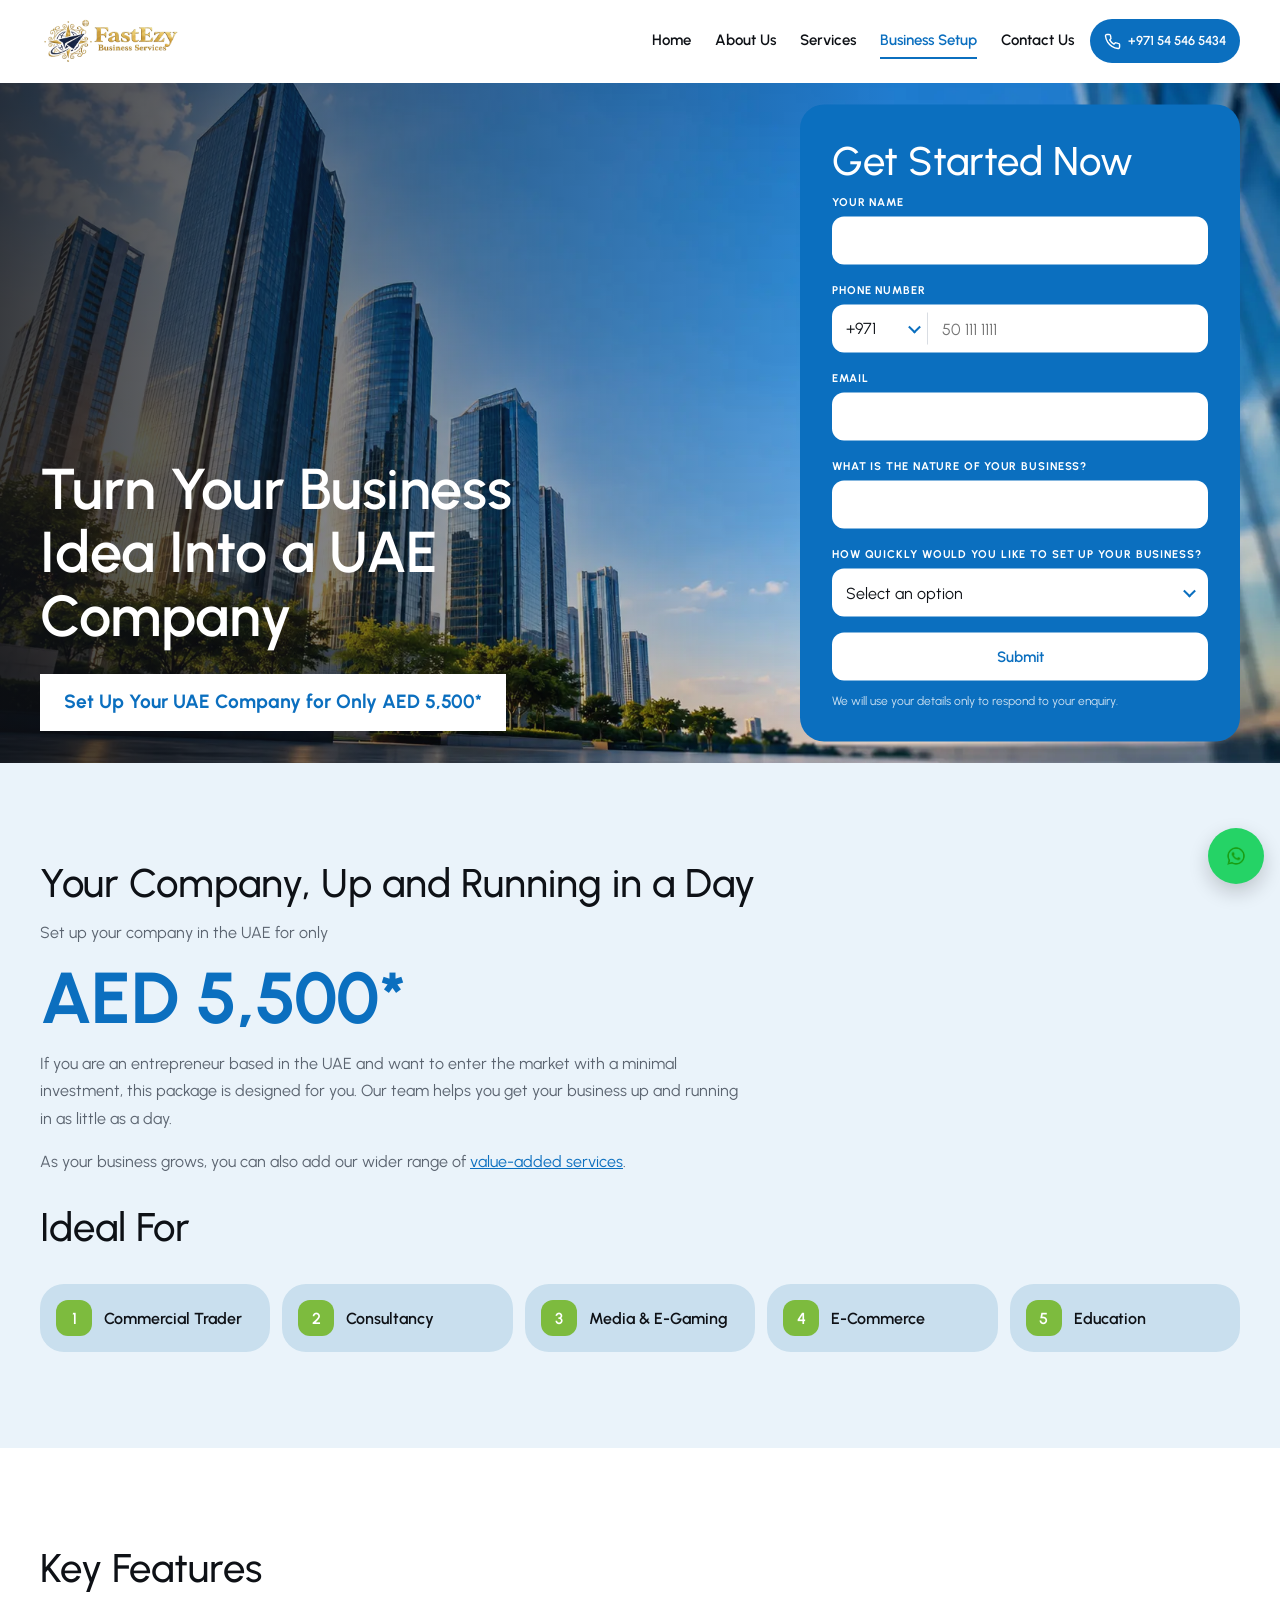
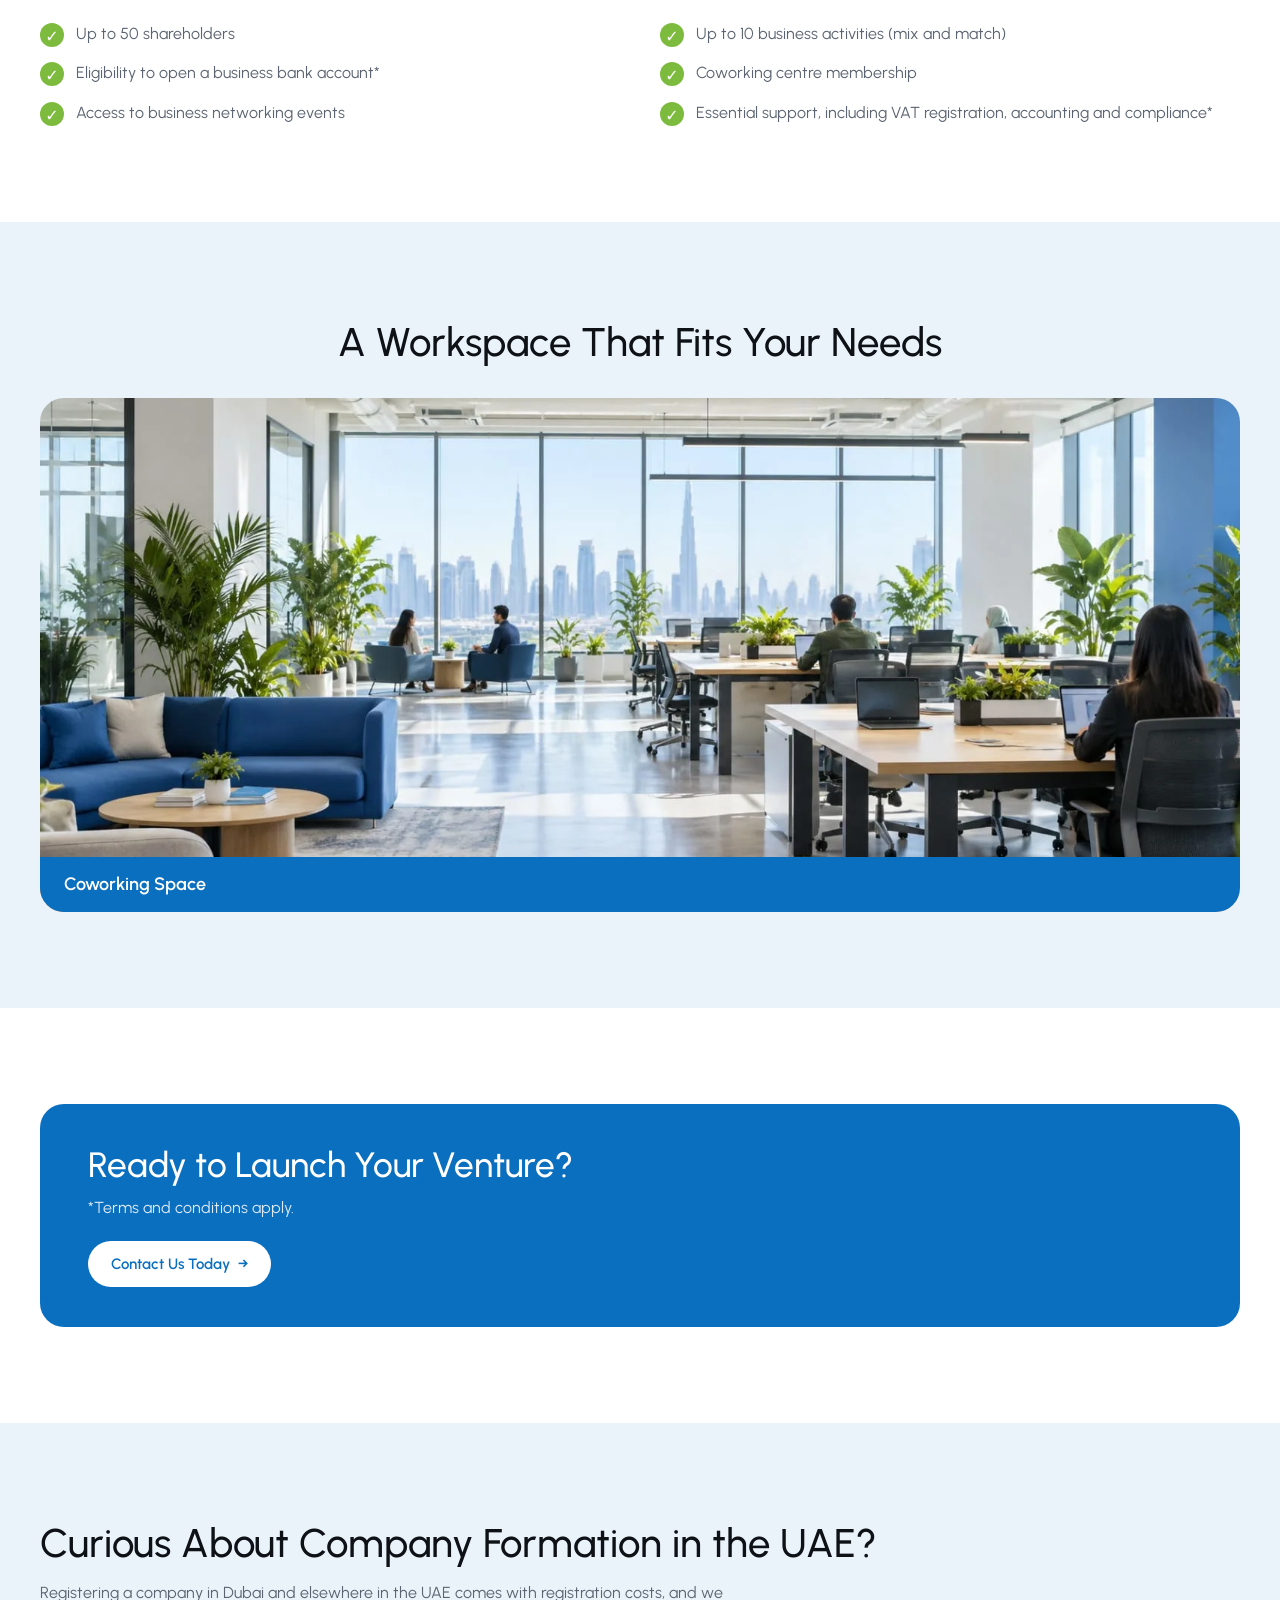
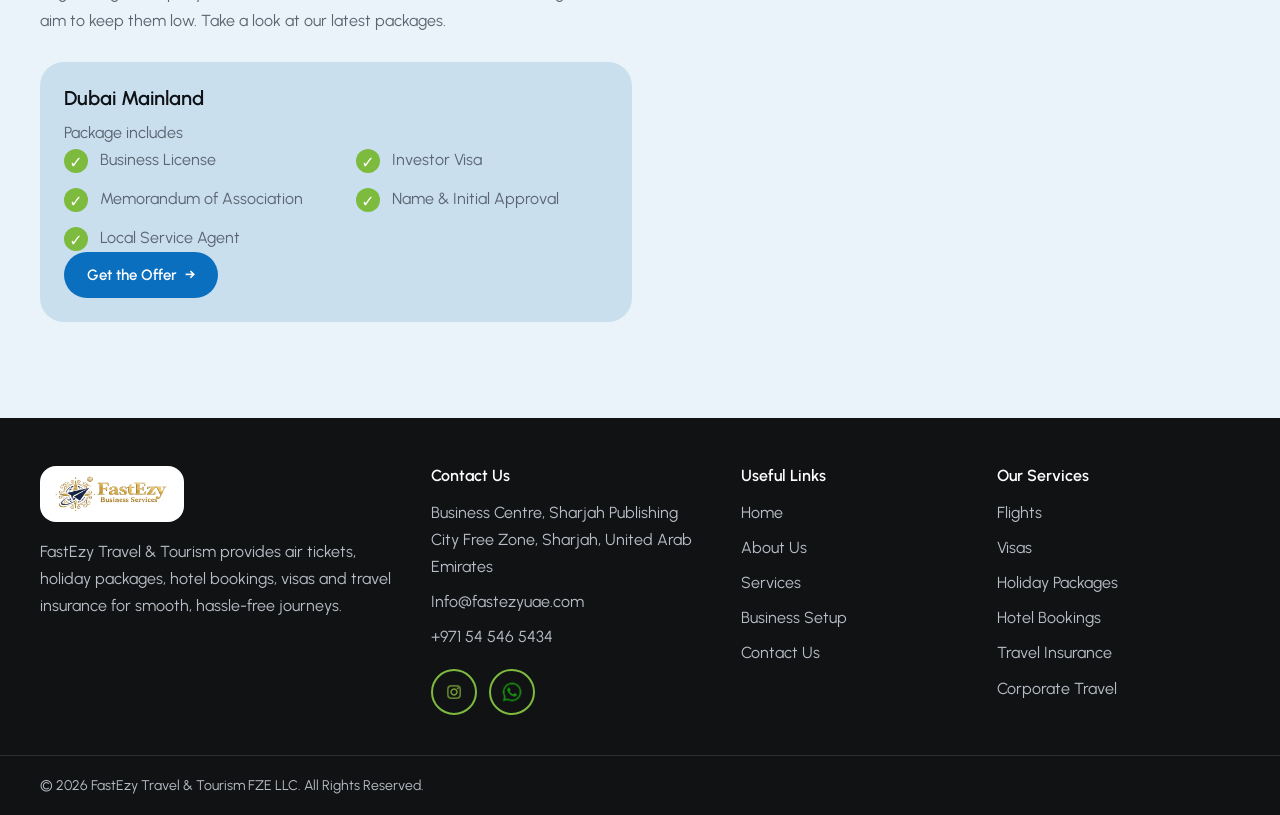
<file: business-setup.html>
﻿<!doctype html>
<html lang="en">
  <head>
    <meta charset="utf-8">
    <meta name="viewport" content="width=device-width, initial-scale=1">
    <link rel="preconnect" href="https://fonts.googleapis.com">
    <link rel="preconnect" href="https://fonts.gstatic.com" crossorigin>
    <meta name="description" content="Set up your UAE company with FastEzy Travel &amp; Tourism. Business setup packages for entrepreneurs, with expert help getting started. Enquire today.">
    <meta name="robots" content="noindex, nofollow">
    <title>Business Setup Services UAE - FastEzy Travel &amp; Tourism</title>
    <link rel="canonical" href="https://fastezyuae.com/business-setup.html">
    <meta property="og:type" content="website">
    <meta property="og:site_name" content="FastEzy Travel &amp; Tourism">
    <meta property="og:title" content="Business Setup Services UAE - FastEzy Travel &amp; Tourism">
    <meta property="og:description" content="Set up your UAE company with FastEzy Travel &amp; Tourism. Business setup packages for entrepreneurs, with expert help getting started. Enquire today.">
    <meta property="og:url" content="https://fastezyuae.com/business-setup.html">
    <meta property="og:image" content="https://fastezyuae.com/assets/images/hero-1.webp">
    <meta name="twitter:card" content="summary_large_image">
    <meta name="theme-color" content="#0B6FBF">
  <link rel="icon" href="assets/images/logo/FZE-logo.png">
    <link rel="stylesheet" href="css/styles.css">
    <script src="js/main.js" defer></script>
    <script type="application/ld+json">
    {
      "@context": "https://schema.org",
      "@type": "BreadcrumbList",
      "itemListElement": [
        { "@type": "ListItem", "position": 1, "name": "Home", "item": "https://fastezyuae.com/" },
        { "@type": "ListItem", "position": 2, "name": "Business Setup", "item": "https://fastezyuae.com/business-setup.html" }
      ]
    }
    </script>
  </head>
  <body data-page="business-setup">
    <a class="skip-link" href="#main">Skip to main content</a>
    <header class="site-header" data-header><div class="container site-header__inner"><a class="brand" href="index.html" aria-label="FastEzy Travel and Tourism home"><img src="assets/images/logo/business-logo.webp" width="190" height="48" alt="FastEzy Business Services"></a><nav class="site-nav" id="primary-nav" data-primary-nav aria-label="Primary navigation"><a class="site-nav__link" href="index.html">Home</a><a class="site-nav__link" href="about.html">About Us</a><a class="site-nav__link" href="services.html">Services</a><a class="site-nav__link" href="business-setup.html" aria-current="page">Business Setup</a><a class="site-nav__link" href="contact.html">Contact Us</a></nav><div class="site-header__actions"><a class="phone-pill" href="tel:+971545465434"><svg viewBox="0 0 24 24" fill="none" stroke="currentColor" stroke-width="2" stroke-linecap="round" stroke-linejoin="round" aria-hidden="true"><path d="M22 16.92v3a2 2 0 0 1-2.18 2 19.79 19.79 0 0 1-8.63-3.07 19.5 19.5 0 0 1-6-6A19.79 19.79 0 0 1 2.12 4.18 2 2 0 0 1 4.11 2h3a2 2 0 0 1 2 1.72c.12.9.33 1.78.62 2.63a2 2 0 0 1-.45 2.11L8 9.73a16 16 0 0 0 6 6l1.27-1.27a2 2 0 0 1 2.11-.45c.85.29 1.73.5 2.63.62A2 2 0 0 1 22 16.92z"></path></svg><span>+971 54 546 5434</span></a><button class="menu-toggle" type="button" data-menu-toggle aria-expanded="false" aria-controls="primary-nav" aria-label="Open menu"><svg class="icon-menu" viewBox="0 0 24 24" fill="none" stroke="currentColor" stroke-width="2" stroke-linecap="round" aria-hidden="true"><path d="M4 6h16M4 12h16M4 18h16"></path></svg><svg class="icon-close" viewBox="0 0 24 24" fill="none" stroke="currentColor" stroke-width="2" stroke-linecap="round" aria-hidden="true"><path d="M18 6 6 18M6 6l12 12"></path></svg></button></div></div></header>
    <main id="main">
      <section class="setup-hero" data-reveal aria-labelledby="setup-hero-title"><img class="setup-hero__image" src="assets/images/setup-hero.webp" width="1672" height="941" alt="Entrepreneur working in a modern office"><div class="setup-hero__shade" aria-hidden="true"></div><div class="setup-hero__content"><h1 id="setup-hero-title">Turn Your Business Idea Into a UAE Company</h1><div class="setup-hero__offer">Set Up Your UAE Company for Only AED 5,500*</div></div><div class="setup-hero__form"><div class="form-panel"><h2>Get Started Now</h2><form data-contact-form novalidate><input type="hidden" name="source" value="business-setup"><input type="hidden" name="phone"><div class="form-grid"><div class="field"><label for="setup-name">Your Name</label><input id="setup-name" name="name" type="text" autocomplete="name" required></div><div class="field"><label for="setup-phone-number">Phone Number</label><div class="phone-field"><label class="sr-only" for="setup-country-code">Country code</label><select id="setup-country-code" name="country-code" aria-label="Country code"><option selected>+971</option><option>+966</option><option>+974</option><option>+968</option><option>+973</option><option>+965</option><option>+91</option><option>+92</option><option>+880</option><option>+63</option><option>+44</option><option>+1</option></select><input id="setup-phone-number" name="phone-number" type="tel" inputmode="tel" autocomplete="tel-national" placeholder="50 111 1111" required></div></div><div class="field"><label for="setup-email">Email</label><input id="setup-email" name="email" type="email" autocomplete="email" required></div><div class="field"><label for="setup-business">What is the nature of your business?</label><input id="setup-business" name="business" type="text" autocomplete="off" required></div><div class="field"><label for="setup-timeline">How quickly would you like to set up your business?</label><div class="select-wrap"><select id="setup-timeline" name="timeline" required><option value="">Select an option</option><option>Immediately</option><option>Within 1 week</option><option>Within 1 month</option><option>Just exploring</option></select></div></div></div><div class="honeypot" aria-hidden="true"><label for="setup-website">Website</label><input id="setup-website" name="website" type="text" tabindex="-1" autocomplete="off"></div><button class="button setup-hero__submit" type="submit">Submit</button><p class="form-status" data-form-status role="status" aria-live="polite"></p><small>We will use your details only to respond to your enquiry.</small></form></div></div></section>
      <section class="section section--tint" data-reveal><div class="container"><div class="section__intro"><h2>Your Company, Up and Running in a Day</h2><p>Set up your company in the UAE for only</p><div class="price">AED 5,500*</div><p>If you are an entrepreneur based in the UAE and want to enter the market with a minimal investment, this package is designed for you. Our team helps you get your business up and running in as little as a day.</p><p>As your business grows, you can also add our wider range of <a href="contact.html">value-added services</a>.</p></div><h2>Ideal For</h2><div class="ideal-grid"><div class="ideal-item"><span class="ideal-item__icon">1</span><span>Commercial Trader</span></div><div class="ideal-item"><span class="ideal-item__icon">2</span><span>Consultancy</span></div><div class="ideal-item"><span class="ideal-item__icon">3</span><span>Media &amp; E-Gaming</span></div><div class="ideal-item"><span class="ideal-item__icon">4</span><span>E-Commerce</span></div><div class="ideal-item"><span class="ideal-item__icon">5</span><span>Education</span></div></div></div></section>
      <section class="section" data-reveal><div class="container"><div class="section__intro"><h2>Key Features</h2></div><ul class="check-list"><li><span class="check-list__icon">&check;</span><span>Up to 50 shareholders</span></li><li><span class="check-list__icon">&check;</span><span>Up to 10 business activities (mix and match)</span></li><li><span class="check-list__icon">&check;</span><span>Eligibility to open a business bank account*</span></li><li><span class="check-list__icon">&check;</span><span>Coworking centre membership</span></li><li><span class="check-list__icon">&check;</span><span>Access to business networking events</span></li><li><span class="check-list__icon">&check;</span><span>Essential support, including VAT registration, accounting and compliance*</span></li></ul></div></section>
      <section class="section section--tint setup-workspace" data-reveal><div class="container"><div class="section__intro"><h2>A Workspace That Fits Your Needs</h2></div><figure class="workspace-media"><img src="assets/images/setup-cowork.webp" width="1200" height="675" loading="lazy" alt="Modern coworking space"><figcaption>Coworking Space</figcaption></figure></div></section>
      <section class="section" data-reveal><div class="container"><div class="cta-strip"><h2>Ready to Launch Your Venture?</h2><p>*Terms and conditions apply.</p><a class="button button--light" href="contact.html">Contact Us Today <span aria-hidden="true">&rarr;</span></a></div></div></section>
      <section class="section section--tint" data-reveal><div class="container"><div class="section__intro"><h2>Curious About Company Formation in the UAE?</h2><p>Registering a company in Dubai and elsewhere in the UAE comes with registration costs, and we aim to keep them low. Take a look at our latest packages.</p></div><div class="package-grid"><article class="tint-card"><h3>Dubai Mainland</h3><p>Package includes</p><ul class="check-list"><li><span class="check-list__icon">&check;</span><span>Business License</span></li><li><span class="check-list__icon">&check;</span><span>Investor Visa</span></li><li><span class="check-list__icon">&check;</span><span>Memorandum of Association</span></li><li><span class="check-list__icon">&check;</span><span>Name &amp; Initial Approval</span></li><li><span class="check-list__icon">&check;</span><span>Local Service Agent</span></li></ul><a class="button button--primary" data-whatsapp-service="the Dubai Mainland business setup offer" href="https://wa.me/971585795434">Get the Offer <span aria-hidden="true">&rarr;</span></a></article></div></div></section>
    </main>
    <footer class="site-footer"><div class="container footer-grid"><div class="footer-column"><a class="footer-brand" href="index.html"><img src="assets/images/logo/business-logo.webp" width="190" height="48" alt="FastEzy Business Services"></a><p>FastEzy Travel &amp; Tourism provides air tickets, holiday packages, hotel bookings, visas and travel insurance for smooth, hassle-free journeys.</p></div><div class="footer-column"><h2>Contact Us</h2><ul class="footer-list footer-contact"><li><a href="https://www.google.com/maps/search/?api=1&query=Business%20Centre%2C%20Sharjah%20Publishing%20City%20Free%20Zone%2C%20Sharjah%2C%20United%20Arab%20Emirates" target="_blank" rel="noopener" aria-label="View our address on Google Maps">Business Centre, Sharjah Publishing City Free Zone, Sharjah, United Arab Emirates</a></li><li><a href="mailto:Info@fastezyuae.com">Info@fastezyuae.com</a></li><li><a href="tel:+971545465434">+971 54 546 5434</a></li></ul><ul class="social-list"><li><a href="https://www.instagram.com/fastezy_travels" target="_blank" rel="noopener" aria-label="FastEzy on Instagram"><img src="assets/images/icons/IG-icon.webp" width="22" height="22" alt="Instagram"></a></li><li><a href="https://wa.me/971585795434" target="_blank" rel="noopener" aria-label="FastEzy on WhatsApp"><img src="assets/images/icons/whatsapp-icon.webp" width="22" height="22" alt="WhatsApp"></a></li></ul></div><div class="footer-column"><h2>Useful Links</h2><ul class="footer-list"><li><a href="index.html">Home</a></li><li><a href="about.html">About Us</a></li><li><a href="services.html">Services</a></li><li><a href="business-setup.html">Business Setup</a></li><li><a href="contact.html">Contact Us</a></li></ul></div><div class="footer-column"><h2>Our Services</h2><ul class="footer-list"><li><a href="services.html#flights">Flights</a></li><li><a href="services.html#visas">Visas</a></li><li><a href="services.html#holidays">Holiday Packages</a></li><li><a href="services.html#more">Hotel Bookings</a></li><li><a href="services.html#more">Travel Insurance</a></li><li><a href="services.html#corporate">Corporate Travel</a></li></ul></div></div><div class="footer-bottom"><div class="container"><p>&copy; 2026 FastEzy Travel &amp; Tourism FZE LLC. All Rights Reserved.</p></div></div></footer>
    <a class="whatsapp-float" href="https://wa.me/971585795434" target="_blank" rel="noopener" aria-label="Chat with FastEzy on WhatsApp"><img src="assets/images/icons/whatsapp-icon.webp" width="28" height="28" alt=""></a>
  </body>
</html>
</file>
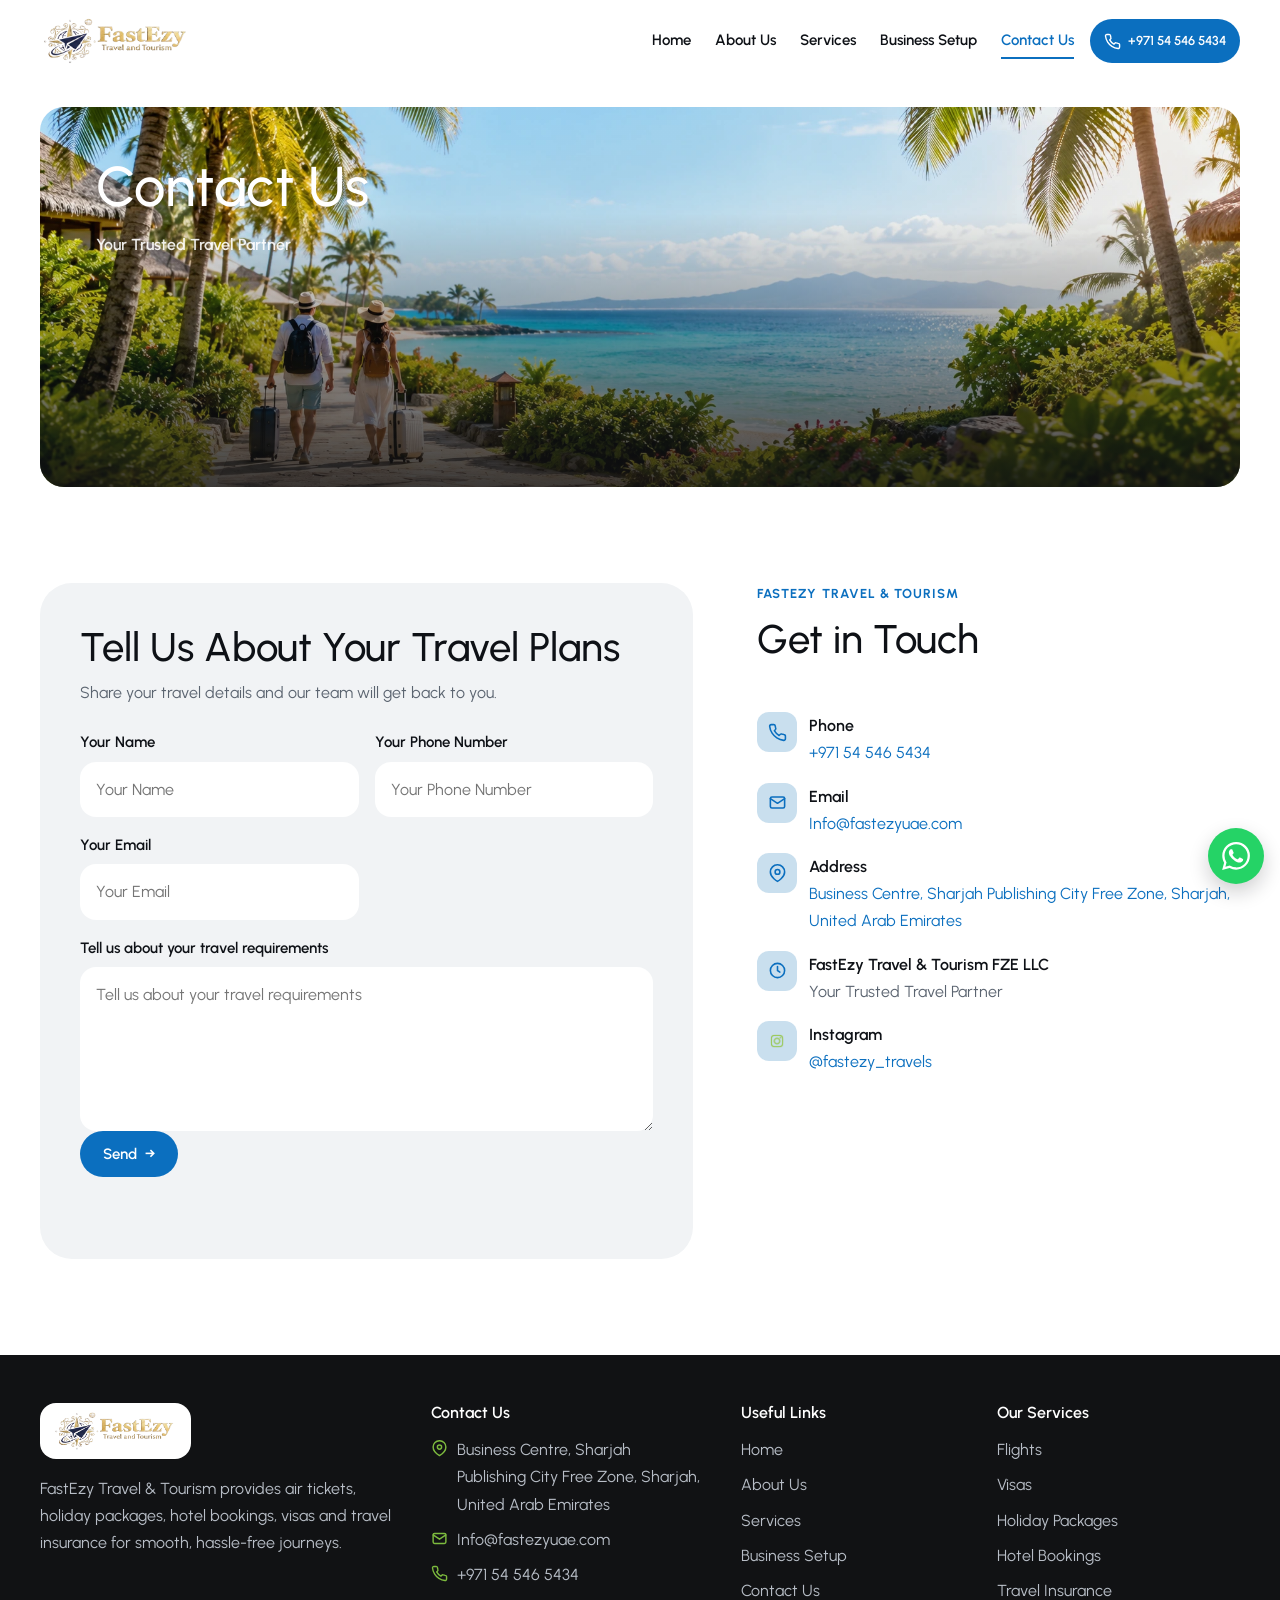
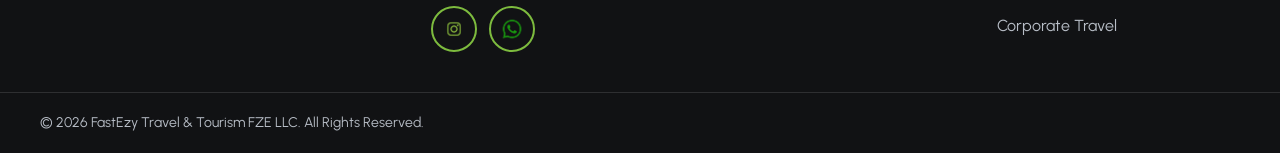
<file: contact.html>
﻿<!doctype html>
<html lang="en">
  <head>
    <meta charset="utf-8">
    <meta name="viewport" content="width=device-width, initial-scale=1">
    <link rel="preconnect" href="https://fonts.googleapis.com">
    <link rel="preconnect" href="https://fonts.gstatic.com" crossorigin>
    <meta name="description" content="Contact FastEzy Travel &amp; Tourism in Sharjah Publishing City Free Zone. Call +971 54 546 5434, email us or chat on WhatsApp.">
    <title>Contact FastEzy Travel &amp; Tourism - Sharjah, UAE</title>
    <link rel="canonical" href="https://fastezyuae.com/contact.html">
    <meta property="og:type" content="website">
    <meta property="og:site_name" content="FastEzy Travel &amp; Tourism">
    <meta property="og:title" content="Contact FastEzy Travel &amp; Tourism - Sharjah, UAE">
    <meta property="og:description" content="Contact FastEzy Travel &amp; Tourism in Sharjah Publishing City Free Zone. Call +971 54 546 5434, email us or chat on WhatsApp.">
    <meta property="og:url" content="https://fastezyuae.com/contact.html">
    <meta property="og:image" content="https://fastezyuae.com/assets/images/hero-1.webp">
    <meta name="twitter:card" content="summary_large_image">
    <meta name="theme-color" content="#0B6FBF">
    <link rel="icon" href="assets/images/logo/FZE-logo.png">
    <link rel="stylesheet" href="css/styles.css">
    <script src="js/main.js" defer></script>
      <script type="application/ld+json">
    {
      "@context": "https://schema.org",
      "@type": "TravelAgency",
      "name": "FastEzy Travel &amp; Tourism",
      "legalName": "FastEzy Travel &amp; Tourism FZE LLC",
      "url": "https://fastezyuae.com/",
      "logo": "https://fastezyuae.com/assets/images/logo/FZE-logo.png",
      "image": "https://fastezyuae.com/assets/images/hero-1.webp",
      "telephone": "+971545465434",
      "email": "Info@fastezyuae.com",
      "address": { "@type": "PostalAddress", "streetAddress": "Business Centre, Sharjah Publishing City Free Zone", "addressLocality": "Sharjah", "addressCountry": "AE" },
      "areaServed": { "@type": "Country", "name": "United Arab Emirates" },
      "sameAs": ["https://www.instagram.com/fastezy_travels"]
    }
    </script>    <script type="application/ld+json">
    {"@context":"https://schema.org","@type":"BreadcrumbList","itemListElement":[{"@type":"ListItem","position":1,"name":"Home","item":"https://fastezyuae.com/"},{"@type":"ListItem","position":2,"name":"Contact Us","item":"https://fastezyuae.com/contact.html"}]}
    </script></head>
  <body data-page="contact">
    <a class="skip-link" href="#main">Skip to main content</a>
    <header class="site-header" data-header><div class="container site-header__inner"><a class="brand" href="index.html" aria-label="FastEzy Travel and Tourism home"><img src="assets/images/logo/FZE-logo.png" width="190" height="48" alt="FastEzy - Travel and Tourism"></a><nav class="site-nav" id="primary-nav" data-primary-nav aria-label="Primary navigation"><a class="site-nav__link" href="index.html">Home</a><a class="site-nav__link" href="about.html">About Us</a><a class="site-nav__link" href="services.html">Services</a><a class="site-nav__link" href="business-setup.html">Business Setup</a><a class="site-nav__link" href="contact.html" aria-current="page">Contact Us</a></nav><div class="site-header__actions"><a class="phone-pill" href="tel:+971545465434"><svg viewBox="0 0 24 24" fill="none" stroke="currentColor" stroke-width="2" stroke-linecap="round" stroke-linejoin="round" aria-hidden="true"><path d="M22 16.92v3a2 2 0 0 1-2.18 2 19.79 19.79 0 0 1-8.63-3.07 19.5 19.5 0 0 1-6-6A19.79 19.79 0 0 1 2.12 4.18 2 2 0 0 1 4.11 2h3a2 2 0 0 1 2 1.72c.12.9.33 1.78.62 2.63a2 2 0 0 1-.45 2.11L8 9.73a16 16 0 0 0 6 6l1.27-1.27a2 2 0 0 1 2.11-.45c.85.29 1.73.5 2.63.62A2 2 0 0 1 22 16.92z"></path></svg><span>+971 54 546 5434</span></a><button class="menu-toggle" type="button" data-menu-toggle aria-expanded="false" aria-controls="primary-nav" aria-label="Open menu"><svg class="icon-menu" viewBox="0 0 24 24" fill="none" stroke="currentColor" stroke-width="2" stroke-linecap="round" aria-hidden="true"><path d="M4 6h16M4 12h16M4 18h16"></path></svg><svg class="icon-close" viewBox="0 0 24 24" fill="none" stroke="currentColor" stroke-width="2" stroke-linecap="round" aria-hidden="true"><path d="M18 6 6 18M6 6l12 12"></path></svg></button></div></div></header>
    <main id="main">
      <section class="container page-hero" data-reveal><img src="assets/images/contact-banner.webp" width="1200" height="500" alt="Happy family on holiday"><div class="page-hero__content"><h1>Contact Us</h1><p>Your Trusted Travel Partner</p></div></section>
      <section class="section" data-reveal><div class="container form-layout"><div class="form-panel"><h2>Tell Us About Your Travel Plans</h2><p>Share your travel details and our team will get back to you.</p><form data-contact-form novalidate><div class="form-grid"><div class="field"><label for="contact-name">Your Name</label><input id="contact-name" name="name" type="text" placeholder="Your Name" autocomplete="name"></div><div class="field"><label for="contact-phone">Your Phone Number</label><input id="contact-phone" name="phone" type="tel" placeholder="Your Phone Number" autocomplete="tel"></div><div class="field"><label for="contact-email">Your Email</label><input id="contact-email" name="email" type="email" placeholder="Your Email" autocomplete="email"></div><div class="field field--wide"><label for="contact-message">Tell us about your travel requirements</label><textarea id="contact-message" name="message" rows="5" placeholder="Tell us about your travel requirements"></textarea></div></div><div class="honeypot" aria-hidden="true"><label for="contact-website">Website</label><input id="contact-website" name="website" type="text" tabindex="-1" autocomplete="off"></div><button class="button button--primary" type="submit">Send <span aria-hidden="true">&rarr;</span></button><p class="form-status" data-form-status role="status" aria-live="polite"></p></form></div><aside class="contact-details"><div><p class="eyebrow">FastEzy Travel &amp; Tourism</p><h2>Get in Touch</h2></div><div class="contact-item"><span class="contact-item__icon"><svg viewBox="0 0 24 24" fill="none" stroke="currentColor" stroke-width="2" stroke-linecap="round" stroke-linejoin="round" aria-hidden="true"><path d="M22 16.92v3a2 2 0 0 1-2.18 2 19.79 19.79 0 0 1-8.63-3.07 19.5 19.5 0 0 1-6-6A19.79 19.79 0 0 1 2.12 4.18 2 2 0 0 1 4.11 2h3a2 2 0 0 1 2 1.72c.12.9.33 1.78.62 2.63a2 2 0 0 1-.45 2.11L8 9.73a16 16 0 0 0 6 6l1.27-1.27a2 2 0 0 1 2.11-.45c.85.29 1.73.5 2.63.62A2 2 0 0 1 22 16.92z"></path></svg></span><div><strong>Phone</strong><a href="tel:+971545465434">+971 54 546 5434</a></div></div><div class="contact-item"><span class="contact-item__icon"><svg viewBox="0 0 24 24" fill="none" stroke="currentColor" stroke-width="2" stroke-linecap="round" stroke-linejoin="round" aria-hidden="true"><rect x="3" y="5" width="18" height="14" rx="2"></rect><path d="m3 7 9 6 9-6"></path></svg></span><div><strong>Email</strong><a href="mailto:Info@fastezyuae.com">Info@fastezyuae.com</a></div></div><div class="contact-item"><span class="contact-item__icon"><svg viewBox="0 0 24 24" fill="none" stroke="currentColor" stroke-width="2" stroke-linecap="round" stroke-linejoin="round" aria-hidden="true"><path d="M21 10c0 7-9 12-9 12S3 17 3 10a9 9 0 1 1 18 0Z"></path><circle cx="12" cy="10" r="3"></circle></svg></span><div><strong>Address</strong><a href="https://www.google.com/maps/search/?api=1&query=Business%20Centre%2C%20Sharjah%20Publishing%20City%20Free%20Zone%2C%20Sharjah%2C%20United%20Arab%20Emirates" target="_blank" rel="noopener" aria-label="View our address on Google Maps">Business Centre, Sharjah Publishing City Free Zone, Sharjah, United Arab Emirates</a></div></div><div class="contact-item"><span class="contact-item__icon"><svg viewBox="0 0 24 24" fill="none" stroke="currentColor" stroke-width="2" stroke-linecap="round" stroke-linejoin="round" aria-hidden="true"><circle cx="12" cy="12" r="9"></circle><path d="M12 7v5l3 2"></path></svg></span><div><strong>FastEzy Travel &amp; Tourism FZE LLC</strong><span>Your Trusted Travel Partner</span></div></div><div class="contact-item"><span class="contact-item__icon"><img src="assets/images/icons/IG-icon.webp" width="22" height="22" alt="Instagram"></span><div><strong>Instagram</strong><a href="https://www.instagram.com/fastezy_travels" target="_blank" rel="noopener">@fastezy_travels</a></div></div></aside></div></section>
    </main>
    <footer class="site-footer"><div class="container footer-grid"><div class="footer-column"><a class="footer-brand" href="index.html"><img src="assets/images/logo/FZE-logo.png" width="190" height="48" alt="FastEzy - Travel and Tourism"></a><p>FastEzy Travel &amp; Tourism provides air tickets, holiday packages, hotel bookings, visas and travel insurance for smooth, hassle-free journeys.</p></div><div class="footer-column"><h2>Contact Us</h2><ul class="footer-list footer-contact"><li><svg viewBox="0 0 24 24" fill="none" stroke="currentColor" stroke-width="2" stroke-linecap="round" stroke-linejoin="round" aria-hidden="true"><path d="M21 10c0 7-9 12-9 12S3 17 3 10a9 9 0 1 1 18 0Z"></path><circle cx="12" cy="10" r="3"></circle></svg><a href="https://www.google.com/maps/search/?api=1&query=Business%20Centre%2C%20Sharjah%20Publishing%20City%20Free%20Zone%2C%20Sharjah%2C%20United%20Arab%20Emirates" target="_blank" rel="noopener" aria-label="View our address on Google Maps">Business Centre, Sharjah Publishing City Free Zone, Sharjah, United Arab Emirates</a></li><li><svg viewBox="0 0 24 24" fill="none" stroke="currentColor" stroke-width="2" stroke-linecap="round" stroke-linejoin="round" aria-hidden="true"><rect x="3" y="5" width="18" height="14" rx="2"></rect><path d="m3 7 9 6 9-6"></path></svg><a href="mailto:Info@fastezyuae.com">Info@fastezyuae.com</a></li><li><svg viewBox="0 0 24 24" fill="none" stroke="currentColor" stroke-width="2" stroke-linecap="round" stroke-linejoin="round" aria-hidden="true"><path d="M22 16.92v3a2 2 0 0 1-2.18 2 19.79 19.79 0 0 1-8.63-3.07 19.5 19.5 0 0 1-6-6A19.79 19.79 0 0 1 2.12 4.18 2 2 0 0 1 4.11 2h3a2 2 0 0 1 2 1.72c.12.9.33 1.78.62 2.63a2 2 0 0 1-.45 2.11L8 9.73a16 16 0 0 0 6 6l1.27-1.27a2 2 0 0 1 2.11-.45c.85.29 1.73.5 2.63.62A2 2 0 0 1 22 16.92z"></path></svg><a href="tel:+971545465434">+971 54 546 5434</a></li></ul><ul class="social-list"><li><a href="https://www.instagram.com/fastezy_travels" target="_blank" rel="noopener" aria-label="FastEzy on Instagram"><img src="assets/images/icons/IG-icon.webp" width="22" height="22" alt="Instagram"></a></li><li><a href="https://wa.me/971585795434" target="_blank" rel="noopener" aria-label="FastEzy on WhatsApp"><img src="assets/images/icons/whatsapp-icon.webp" width="22" height="22" alt="WhatsApp"></a></li></ul></div><div class="footer-column"><h2>Useful Links</h2><ul class="footer-list"><li><a href="index.html">Home</a></li><li><a href="about.html">About Us</a></li><li><a href="services.html">Services</a></li><li><a href="business-setup.html">Business Setup</a></li><li><a href="contact.html">Contact Us</a></li></ul></div><div class="footer-column"><h2>Our Services</h2><ul class="footer-list"><li><a href="services.html#flights">Flights</a></li><li><a href="services.html#visas">Visas</a></li><li><a href="services.html#holidays">Holiday Packages</a></li><li><a href="services.html#more">Hotel Bookings</a></li><li><a href="services.html#more">Travel Insurance</a></li><li><a href="services.html#corporate">Corporate Travel</a></li></ul></div></div><div class="footer-bottom"><div class="container"><p>&copy; 2026 FastEzy Travel &amp; Tourism FZE LLC. All Rights Reserved.</p></div></div></footer>
    <a class="whatsapp-float" href="https://wa.me/971585795434" target="_blank" rel="noopener" aria-label="Chat with FastEzy on WhatsApp"><svg viewBox="0 0 24 24" fill="currentColor" aria-hidden="true"><path d="M20.52 3.48A11.8 11.8 0 0 0 12.08 0C5.54 0 .22 5.32.22 11.86c0 2.09.55 4.13 1.6 5.92L.12 24l6.37-1.67a11.85 11.85 0 0 0 5.59 1.42h.01c6.53 0 11.85-5.32 11.85-11.86a11.8 11.8 0 0 0-3.42-8.41Zm-8.44 18.23h-.01a9.84 9.84 0 0 1-5.02-1.38l-.36-.21-3.78.99 1.01-3.68-.23-.38a9.85 9.85 0 0 1-1.51-5.2C2.18 6.43 6.62 2 12.08 2a9.83 9.83 0 0 1 7 2.9 9.87 9.87 0 0 1 2.88 7.01c0 5.46-4.44 9.9-9.88 9.9Zm5.43-7.42c-.3-.15-1.78-.88-2.05-.98-.28-.1-.48-.15-.68.15-.2.3-.78.98-.96 1.18-.18.2-.35.22-.65.07-.3-.15-1.27-.47-2.42-1.5-.89-.79-1.49-1.77-1.67-2.07-.18-.3-.02-.46.13-.61.14-.14.3-.35.45-.52.15-.18.2-.3.3-.5.1-.2.05-.38-.02-.53-.07-.15-.68-1.63-.93-2.23-.24-.58-.49-.5-.68-.51h-.58c-.2 0-.53.07-.81.38-.28.3-1.06 1.04-1.06 2.54s1.08 2.95 1.23 3.15c.15.2 2.12 3.24 5.14 4.54.72.31 1.28.49 1.72.63.72.23 1.38.2 1.9.12.58-.09 1.78-.73 2.03-1.43.25-.7.25-1.3.18-1.43-.08-.12-.28-.2-.58-.35Z"></path></svg></a>
  </body>
</html>
</file>
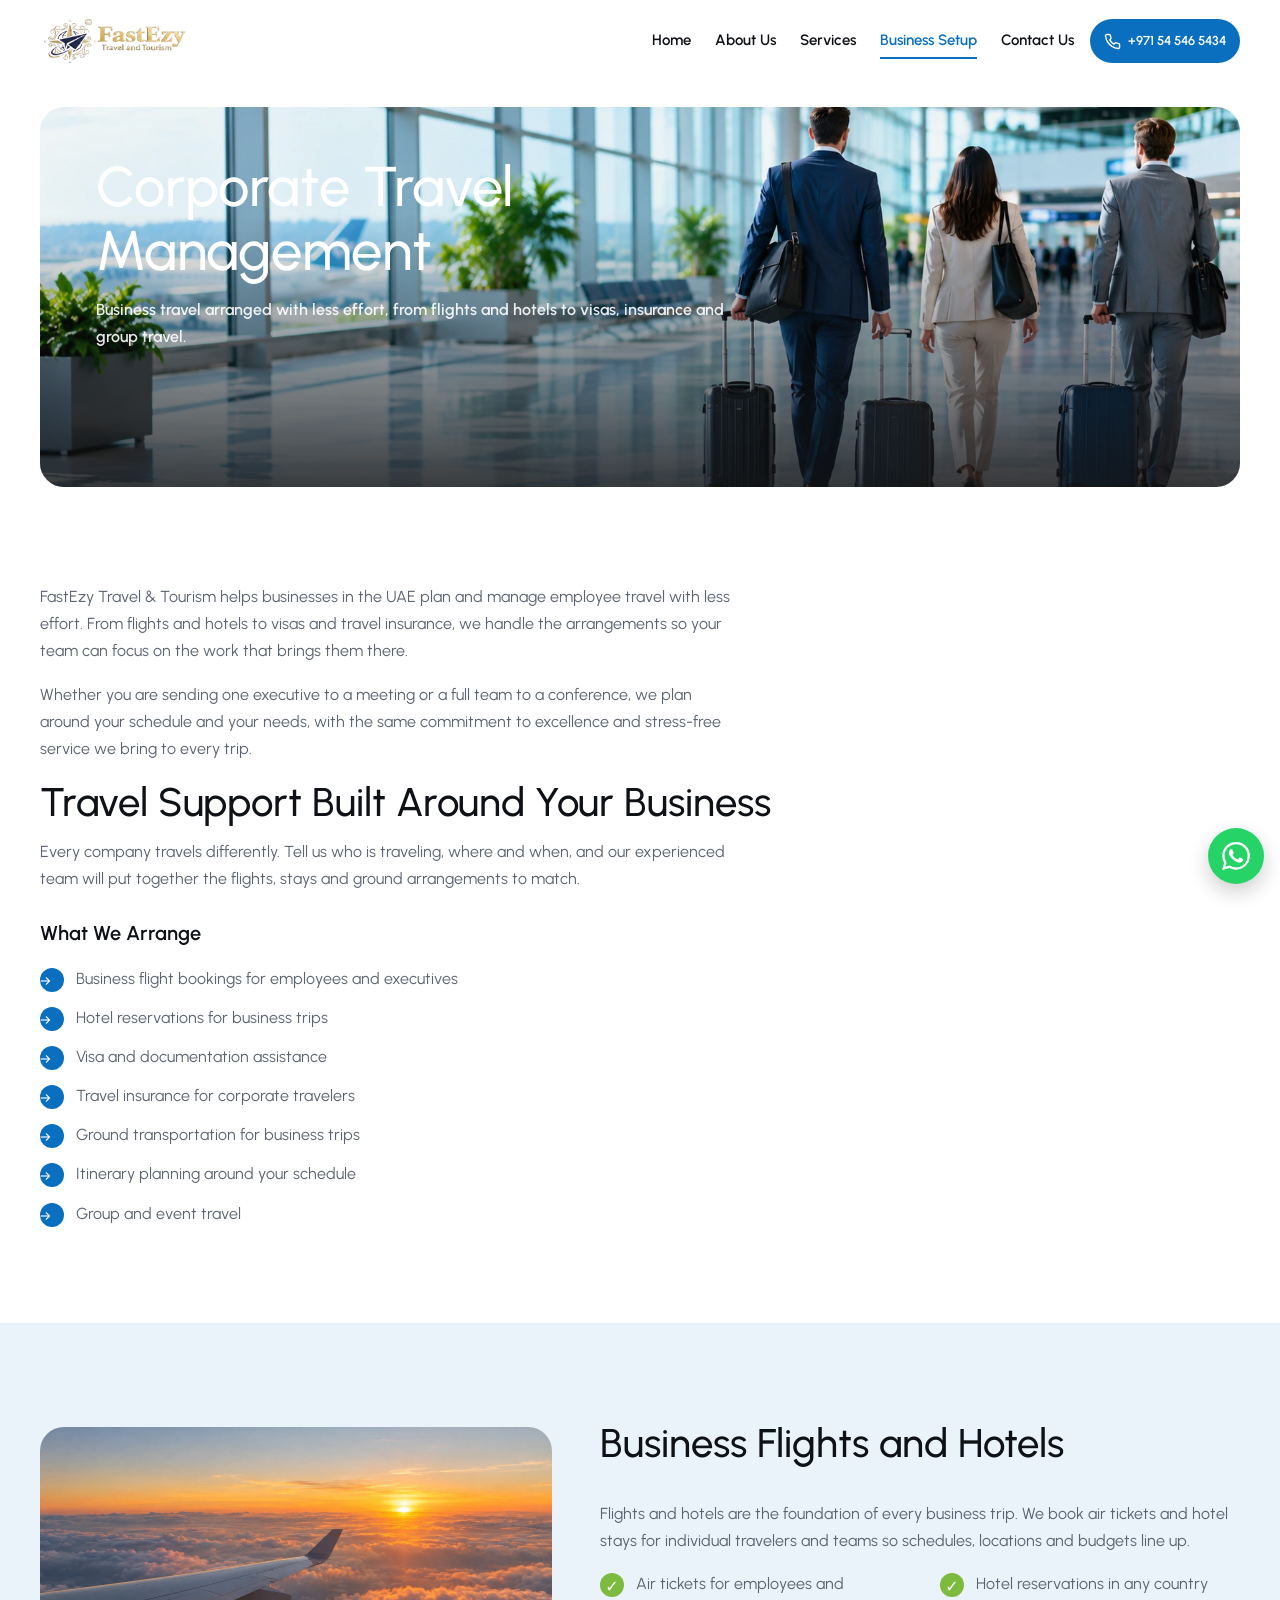
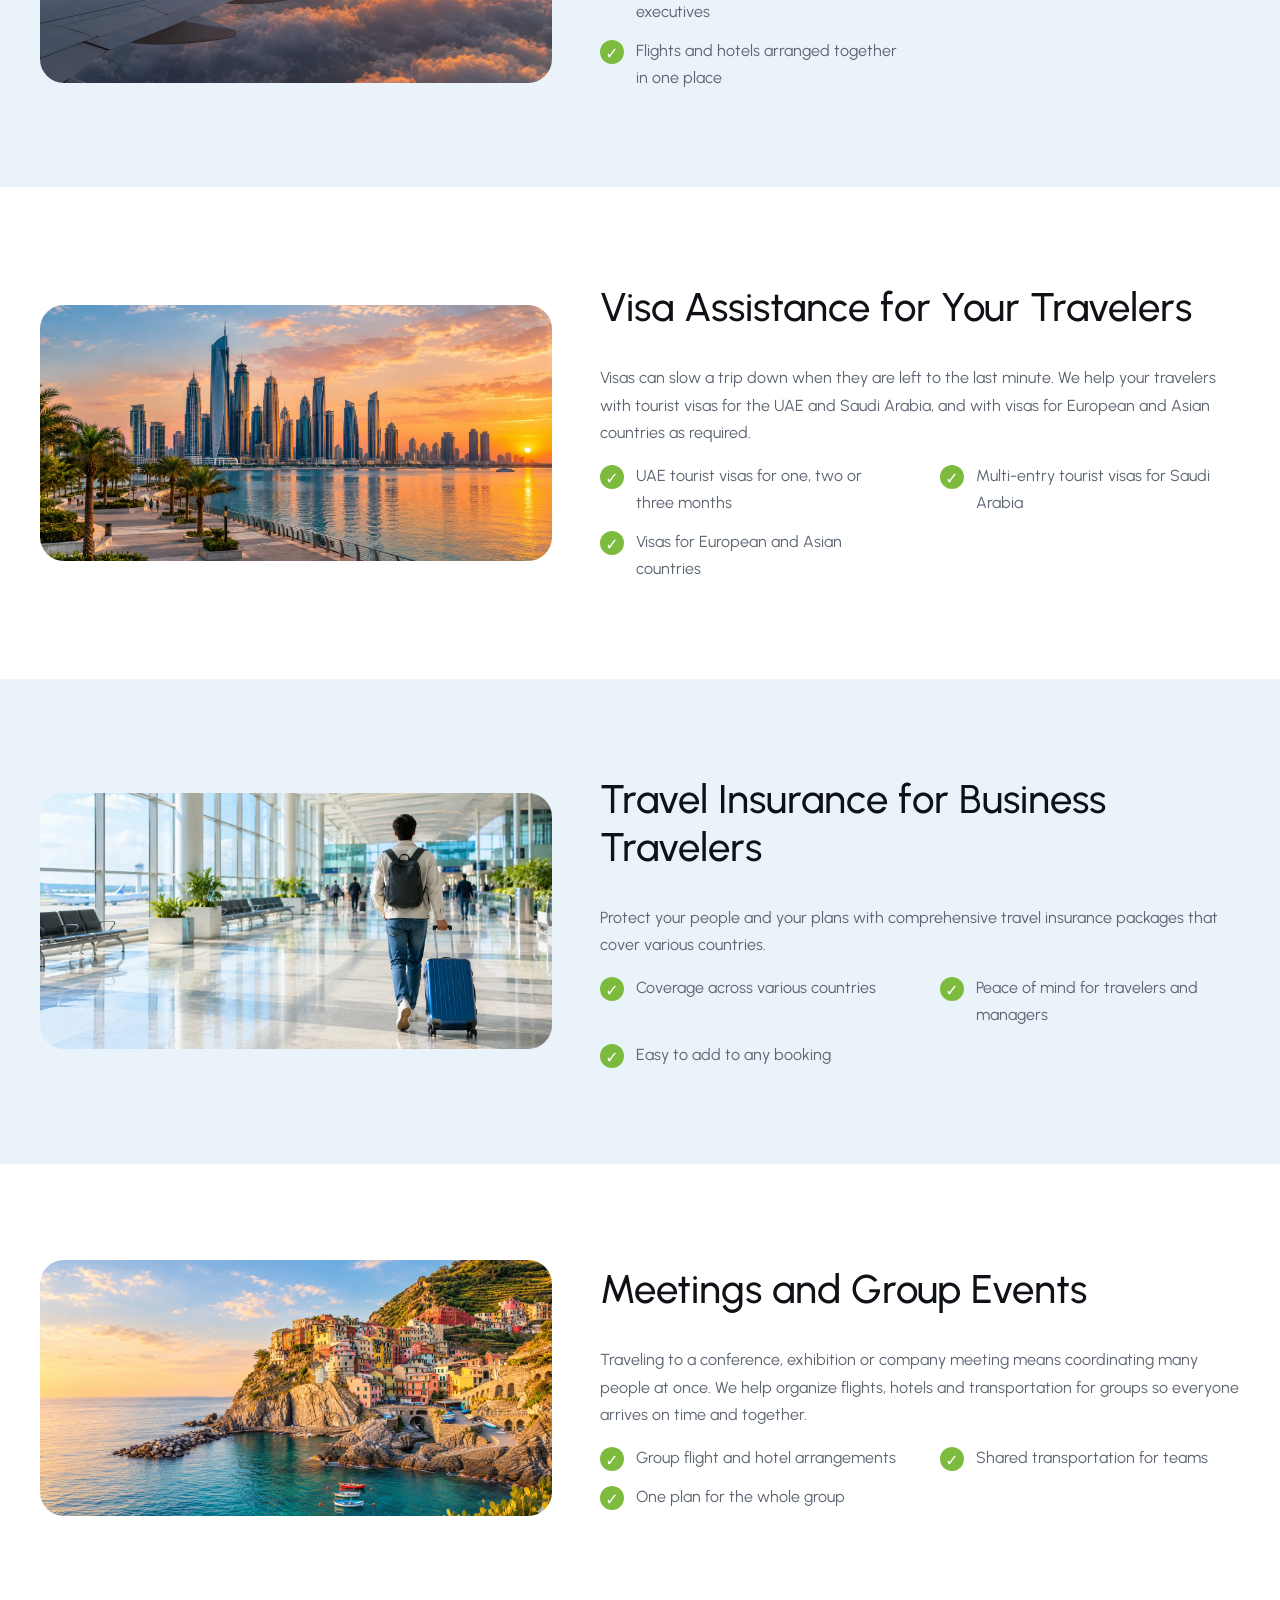
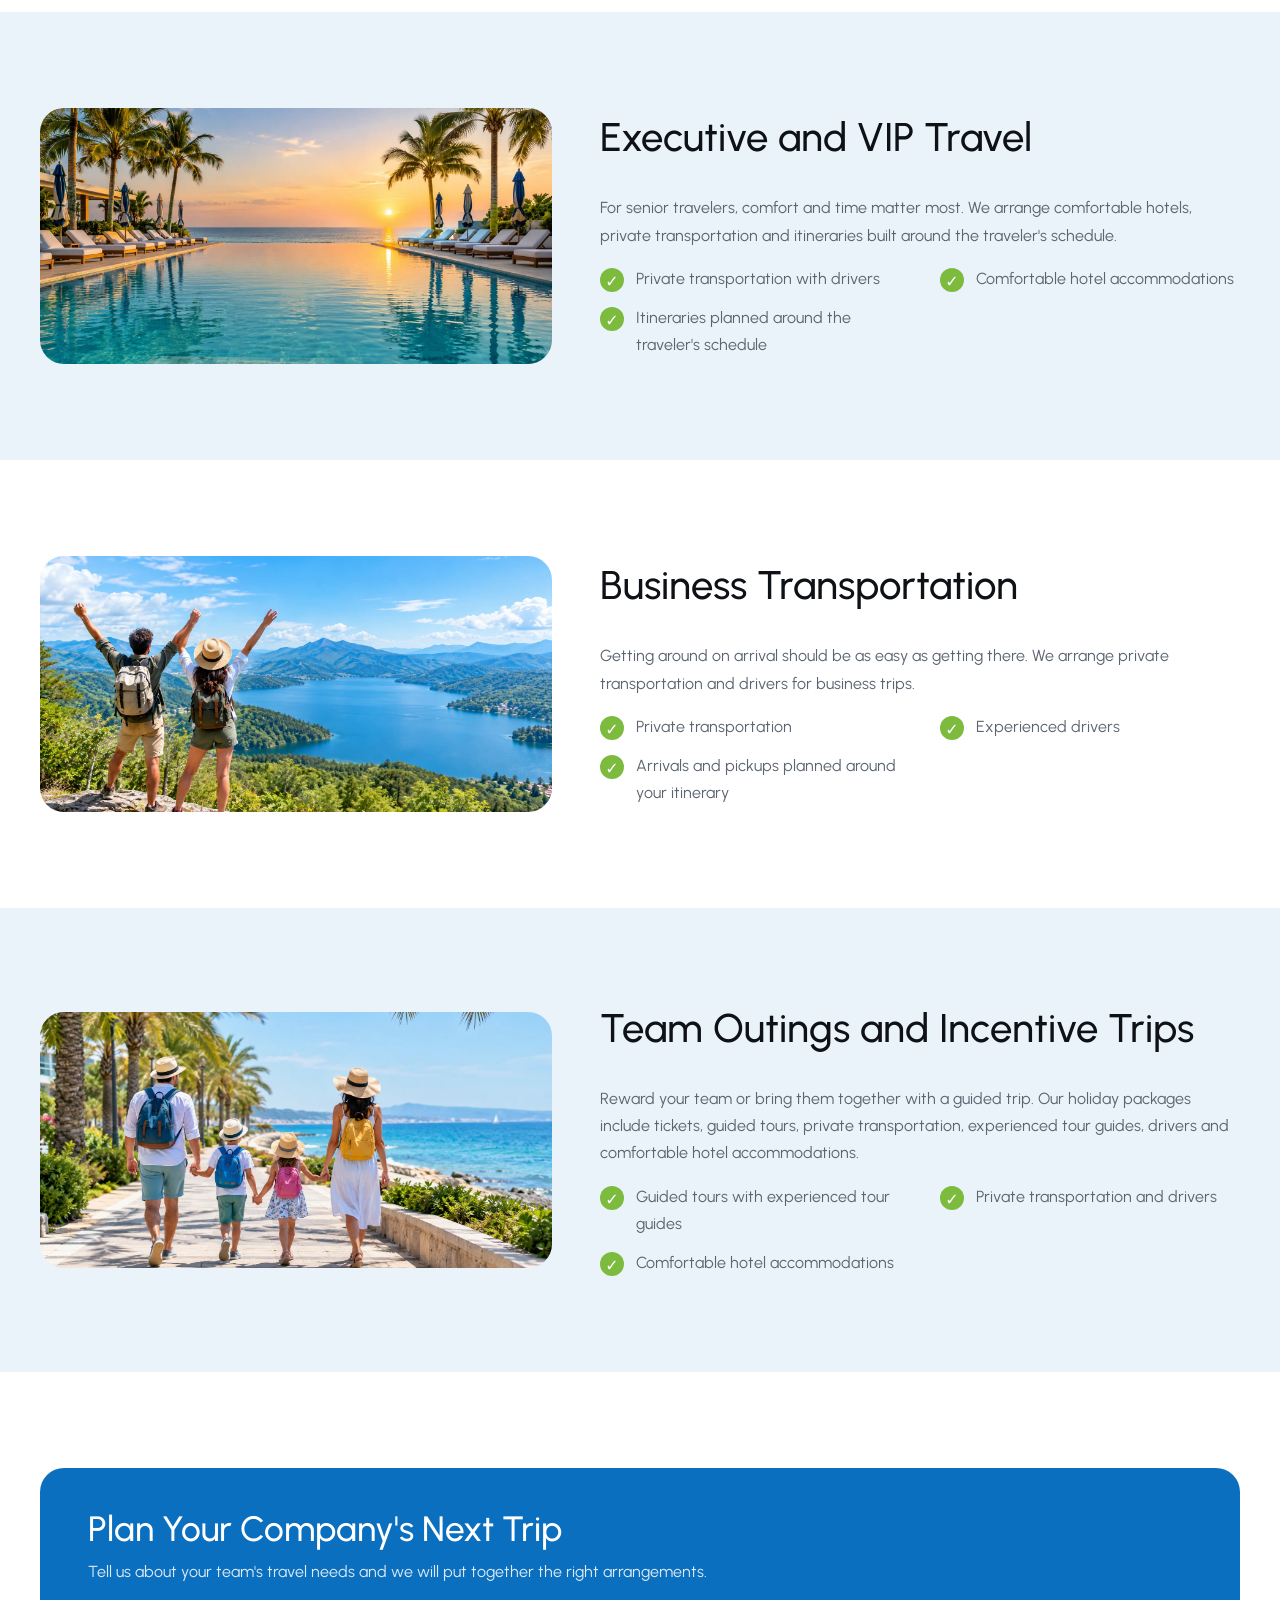
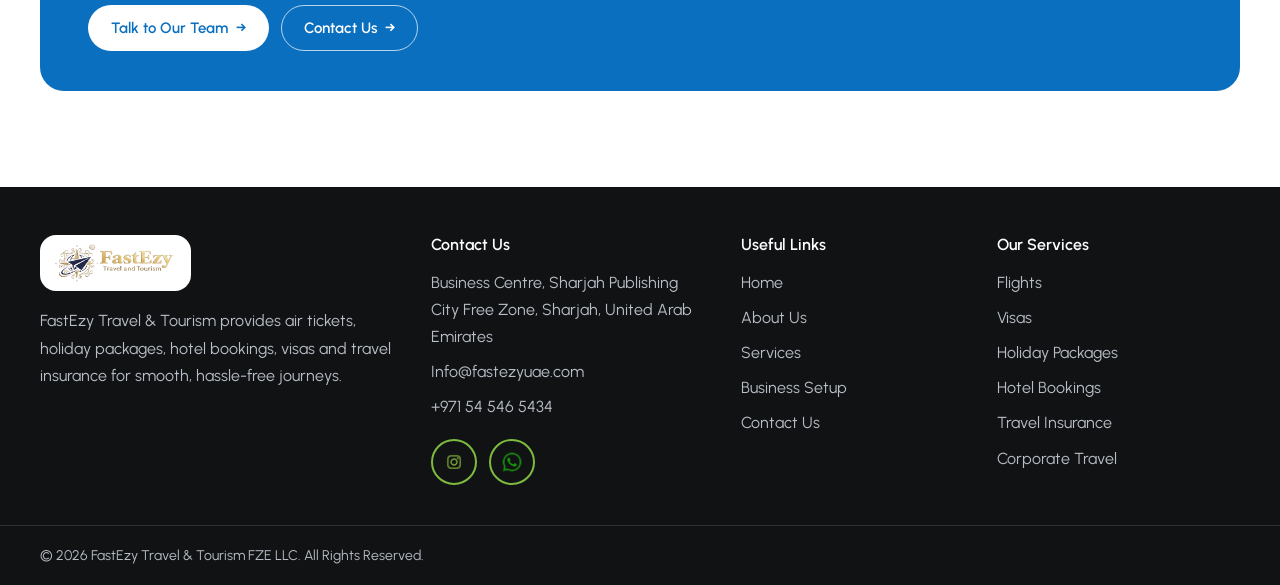
<file: corporate-travel.html>
﻿<!doctype html>
<html lang="en">
  <head>
    <meta charset="utf-8">
    <meta name="viewport" content="width=device-width, initial-scale=1">
    <link rel="preconnect" href="https://fonts.googleapis.com">
    <link rel="preconnect" href="https://fonts.gstatic.com" crossorigin>
    <meta name="description" content="Corporate travel management in the UAE from FastEzy Travel &amp; Tourism: business flights, hotels, visas, insurance and group travel for your team.">
    <title>Corporate Travel Management - FastEzy Travel &amp; Tourism</title>
    <link rel="canonical" href="https://fastezyuae.com/corporate-travel.html">
    <meta property="og:type" content="website">
    <meta property="og:site_name" content="FastEzy Travel &amp; Tourism">
    <meta property="og:title" content="Corporate Travel Management - FastEzy Travel &amp; Tourism">
    <meta property="og:description" content="Corporate travel management in the UAE from FastEzy Travel &amp; Tourism: business flights, hotels, visas, insurance and group travel for your team.">
    <meta property="og:url" content="https://fastezyuae.com/corporate-travel.html">
    <meta property="og:image" content="https://fastezyuae.com/assets/images/hero-1.webp">
    <meta name="twitter:card" content="summary_large_image">
    <meta name="theme-color" content="#0B6FBF">
    <link rel="icon" href="assets/images/logo/FZE-logo.png">
    <link rel="stylesheet" href="css/styles.css">
    <script src="js/main.js" defer></script>
      <script type="application/ld+json">
    {"@context":"https://schema.org","@type":"BreadcrumbList","itemListElement":[{"@type":"ListItem","position":1,"name":"Home","item":"https://fastezyuae.com/"},{"@type":"ListItem","position":2,"name":"Corporate Travel","item":"https://fastezyuae.com/corporate-travel.html"}]}
    </script></head>
  <body data-page="corporate">
    <a class="skip-link" href="#main">Skip to main content</a>
    <header class="site-header" data-header><div class="container site-header__inner"><a class="brand" href="index.html" aria-label="FastEzy Travel and Tourism home"><img src="assets/images/logo/FZE-logo.png" width="190" height="48" alt="FastEzy - Travel and Tourism"></a><nav class="site-nav" id="primary-nav" data-primary-nav aria-label="Primary navigation"><a class="site-nav__link" href="index.html">Home</a><a class="site-nav__link" href="about.html">About Us</a><a class="site-nav__link" href="services.html">Services</a><a class="site-nav__link" href="business-setup.html" aria-current="page">Business Setup</a><a class="site-nav__link" href="contact.html">Contact Us</a></nav><div class="site-header__actions"><a class="phone-pill" href="tel:+971545465434"><svg viewBox="0 0 24 24" fill="none" stroke="currentColor" stroke-width="2" stroke-linecap="round" stroke-linejoin="round" aria-hidden="true"><path d="M22 16.92v3a2 2 0 0 1-2.18 2 19.79 19.79 0 0 1-8.63-3.07 19.5 19.5 0 0 1-6-6A19.79 19.79 0 0 1 2.12 4.18 2 2 0 0 1 4.11 2h3a2 2 0 0 1 2 1.72c.12.9.33 1.78.62 2.63a2 2 0 0 1-.45 2.11L8 9.73a16 16 0 0 0 6 6l1.27-1.27a2 2 0 0 1 2.11-.45c.85.29 1.73.5 2.63.62A2 2 0 0 1 22 16.92z"></path></svg><span>+971 54 546 5434</span></a><button class="menu-toggle" type="button" data-menu-toggle aria-expanded="false" aria-controls="primary-nav" aria-label="Open menu"><svg class="icon-menu" viewBox="0 0 24 24" fill="none" stroke="currentColor" stroke-width="2" stroke-linecap="round" aria-hidden="true"><path d="M4 6h16M4 12h16M4 18h16"></path></svg><svg class="icon-close" viewBox="0 0 24 24" fill="none" stroke="currentColor" stroke-width="2" stroke-linecap="round" aria-hidden="true"><path d="M18 6 6 18M6 6l12 12"></path></svg></button></div></div></header>
    <main id="main">
      <section class="container page-hero" data-reveal><img src="assets/images/corporate-hero.webp" width="1200" height="675" alt="Business travelers at an airport"><div class="page-hero__content"><h1>Corporate Travel Management</h1><p>Business travel arranged with less effort, from flights and hotels to visas, insurance and group travel.</p></div></section>
      <section class="section" data-reveal><div class="container"><div class="section__intro"><p>FastEzy Travel &amp; Tourism helps businesses in the UAE plan and manage employee travel with less effort. From flights and hotels to visas and travel insurance, we handle the arrangements so your team can focus on the work that brings them there.</p><p>Whether you are sending one executive to a meeting or a full team to a conference, we plan around your schedule and your needs, with the same commitment to excellence and stress-free service we bring to every trip.</p><h2>Travel Support Built Around Your Business</h2><p>Every company travels differently. Tell us who is traveling, where and when, and our experienced team will put together the flights, stays and ground arrangements to match.</p></div><h3>What We Arrange</h3><ul class="icon-list"><li><span class="icon-list__icon">&rarr;</span><span>Business flight bookings for employees and executives</span></li><li><span class="icon-list__icon">&rarr;</span><span>Hotel reservations for business trips</span></li><li><span class="icon-list__icon">&rarr;</span><span>Visa and documentation assistance</span></li><li><span class="icon-list__icon">&rarr;</span><span>Travel insurance for corporate travelers</span></li><li><span class="icon-list__icon">&rarr;</span><span>Ground transportation for business trips</span></li><li><span class="icon-list__icon">&rarr;</span><span>Itinerary planning around your schedule</span></li><li><span class="icon-list__icon">&rarr;</span><span>Group and event travel</span></li></ul></div></section>

      <section class="section section--tint" data-reveal><div class="container"><div class="template-block"><img src="assets/images/service-flights.webp" width="1200" height="675" loading="lazy" alt="Airplane flying above the clouds"><div><h2>Business Flights and Hotels</h2><p>Flights and hotels are the foundation of every business trip. We book air tickets and hotel stays for individual travelers and teams so schedules, locations and budgets line up.</p><ul class="check-list"><li><span class="check-list__icon">&check;</span><span>Air tickets for employees and executives</span></li><li><span class="check-list__icon">&check;</span><span>Hotel reservations in any country</span></li><li><span class="check-list__icon">&check;</span><span>Flights and hotels arranged together in one place</span></li></ul></div></div></div></section>
      <section class="section" data-reveal><div class="container"><div class="template-block"><img src="assets/images/service-uae-visa.webp" width="1200" height="675" loading="lazy" alt="UAE city skyline at sunset"><div><h2>Visa Assistance for Your Travelers</h2><p>Visas can slow a trip down when they are left to the last minute. We help your travelers with tourist visas for the UAE and Saudi Arabia, and with visas for European and Asian countries as required.</p><ul class="check-list"><li><span class="check-list__icon">&check;</span><span>UAE tourist visas for one, two or three months</span></li><li><span class="check-list__icon">&check;</span><span>Multi-entry tourist visas for Saudi Arabia</span></li><li><span class="check-list__icon">&check;</span><span>Visas for European and Asian countries</span></li></ul></div></div></div></section>
      <section class="section section--tint" data-reveal><div class="container"><div class="template-block"><img src="assets/images/service-insurance.webp" width="1200" height="675" loading="lazy" alt="Traveler with luggage at an airport"><div><h2>Travel Insurance for Business Travelers</h2><p>Protect your people and your plans with comprehensive travel insurance packages that cover various countries.</p><ul class="check-list"><li><span class="check-list__icon">&check;</span><span>Coverage across various countries</span></li><li><span class="check-list__icon">&check;</span><span>Peace of mind for travelers and managers</span></li><li><span class="check-list__icon">&check;</span><span>Easy to add to any booking</span></li></ul></div></div></div></section>
      <section class="section" data-reveal><div class="container"><div class="template-block"><img src="assets/images/service-trips.webp" width="1200" height="675" loading="lazy" alt="Wooden jetty over turquoise water"><div><h2>Meetings and Group Events</h2><p>Traveling to a conference, exhibition or company meeting means coordinating many people at once. We help organize flights, hotels and transportation for groups so everyone arrives on time and together.</p><ul class="check-list"><li><span class="check-list__icon">&check;</span><span>Group flight and hotel arrangements</span></li><li><span class="check-list__icon">&check;</span><span>Shared transportation for teams</span></li><li><span class="check-list__icon">&check;</span><span>One plan for the whole group</span></li></ul></div></div></div></section>
      <section class="section section--tint" data-reveal><div class="container"><div class="template-block"><img src="assets/images/service-hotels.webp" width="1200" height="675" loading="lazy" alt="Resort pool with sun loungers"><div><h2>Executive and VIP Travel</h2><p>For senior travelers, comfort and time matter most. We arrange comfortable hotels, private transportation and itineraries built around the traveler's schedule.</p><ul class="check-list"><li><span class="check-list__icon">&check;</span><span>Private transportation with drivers</span></li><li><span class="check-list__icon">&check;</span><span>Comfortable hotel accommodations</span></li><li><span class="check-list__icon">&check;</span><span>Itineraries planned around the traveler's schedule</span></li></ul></div></div></div></section>
      <section class="section" data-reveal><div class="container"><div class="template-block"><img src="assets/images/about-2.webp" width="1200" height="675" loading="lazy" alt="Two travelers enjoying a scenic view"><div><h2>Business Transportation</h2><p>Getting around on arrival should be as easy as getting there. We arrange private transportation and drivers for business trips.</p><ul class="check-list"><li><span class="check-list__icon">&check;</span><span>Private transportation</span></li><li><span class="check-list__icon">&check;</span><span>Experienced drivers</span></li><li><span class="check-list__icon">&check;</span><span>Arrivals and pickups planned around your itinerary</span></li></ul></div></div></div></section>
      <section class="section section--tint" data-reveal><div class="container"><div class="template-block"><img src="assets/images/about-1.webp" width="1200" height="675" loading="lazy" alt="Family of travelers on holiday"><div><h2>Team Outings and Incentive Trips</h2><p>Reward your team or bring them together with a guided trip. Our holiday packages include tickets, guided tours, private transportation, experienced tour guides, drivers and comfortable hotel accommodations.</p><ul class="check-list"><li><span class="check-list__icon">&check;</span><span>Guided tours with experienced tour guides</span></li><li><span class="check-list__icon">&check;</span><span>Private transportation and drivers</span></li><li><span class="check-list__icon">&check;</span><span>Comfortable hotel accommodations</span></li></ul></div></div></div></section>
      <section class="section" data-reveal><div class="container"><div class="cta-strip"><h2>Plan Your Company's Next Trip</h2><p>Tell us about your team's travel needs and we will put together the right arrangements.</p><div class="button-row"><a class="button button--light" data-whatsapp-service="corporate travel management" href="https://wa.me/971585795434">Talk to Our Team <span aria-hidden="true">&rarr;</span></a><a class="button button--outline-light" href="contact.html">Contact Us <span aria-hidden="true">&rarr;</span></a></div></div></div></section>
    </main>
    <footer class="site-footer"><div class="container footer-grid"><div class="footer-column"><a class="footer-brand" href="index.html"><img src="assets/images/logo/FZE-logo.png" width="190" height="48" alt="FastEzy - Travel and Tourism"></a><p>FastEzy Travel &amp; Tourism provides air tickets, holiday packages, hotel bookings, visas and travel insurance for smooth, hassle-free journeys.</p></div><div class="footer-column"><h2>Contact Us</h2><ul class="footer-list footer-contact"><li><a href="https://www.google.com/maps/search/?api=1&query=Business%20Centre%2C%20Sharjah%20Publishing%20City%20Free%20Zone%2C%20Sharjah%2C%20United%20Arab%20Emirates" target="_blank" rel="noopener" aria-label="View our address on Google Maps">Business Centre, Sharjah Publishing City Free Zone, Sharjah, United Arab Emirates</a></li><li><a href="mailto:Info@fastezyuae.com">Info@fastezyuae.com</a></li><li><a href="tel:+971545465434">+971 54 546 5434</a></li></ul><ul class="social-list"><li><a href="https://www.instagram.com/fastezy_travels" target="_blank" rel="noopener" aria-label="FastEzy on Instagram"><img src="assets/images/icons/IG-icon.webp" width="22" height="22" alt="Instagram"></a></li><li><a href="https://wa.me/971585795434" target="_blank" rel="noopener" aria-label="FastEzy on WhatsApp"><img src="assets/images/icons/whatsapp-icon.webp" width="22" height="22" alt="WhatsApp"></a></li></ul></div><div class="footer-column"><h2>Useful Links</h2><ul class="footer-list"><li><a href="index.html">Home</a></li><li><a href="about.html">About Us</a></li><li><a href="services.html">Services</a></li><li><a href="business-setup.html">Business Setup</a></li><li><a href="contact.html">Contact Us</a></li></ul></div><div class="footer-column"><h2>Our Services</h2><ul class="footer-list"><li><a href="services.html#flights">Flights</a></li><li><a href="services.html#visas">Visas</a></li><li><a href="services.html#holidays">Holiday Packages</a></li><li><a href="services.html#more">Hotel Bookings</a></li><li><a href="services.html#more">Travel Insurance</a></li><li><a href="services.html#corporate">Corporate Travel</a></li></ul></div></div><div class="footer-bottom"><div class="container"><p>&copy; 2026 FastEzy Travel &amp; Tourism FZE LLC. All Rights Reserved.</p></div></div></footer>
    <a class="whatsapp-float" href="https://wa.me/971585795434" target="_blank" rel="noopener" aria-label="Chat with FastEzy on WhatsApp"><svg viewBox="0 0 24 24" fill="currentColor" aria-hidden="true"><path d="M20.52 3.48A11.8 11.8 0 0 0 12.08 0C5.54 0 .22 5.32.22 11.86c0 2.09.55 4.13 1.6 5.92L.12 24l6.37-1.67a11.85 11.85 0 0 0 5.59 1.42h.01c6.53 0 11.85-5.32 11.85-11.86a11.8 11.8 0 0 0-3.42-8.41Zm-8.44 18.23h-.01a9.84 9.84 0 0 1-5.02-1.38l-.36-.21-3.78.99 1.01-3.68-.23-.38a9.85 9.85 0 0 1-1.51-5.2C2.18 6.43 6.62 2 12.08 2a9.83 9.83 0 0 1 7 2.9 9.87 9.87 0 0 1 2.88 7.01c0 5.46-4.44 9.9-9.88 9.9Zm5.43-7.42c-.3-.15-1.78-.88-2.05-.98-.28-.1-.48-.15-.68.15-.2.3-.78.98-.96 1.18-.18.2-.35.22-.65.07-.3-.15-1.27-.47-2.42-1.5-.89-.79-1.49-1.77-1.67-2.07-.18-.3-.02-.46.13-.61.14-.14.3-.35.45-.52.15-.18.2-.3.3-.5.1-.2.05-.38-.02-.53-.07-.15-.68-1.63-.93-2.23-.24-.58-.49-.5-.68-.51h-.58c-.2 0-.53.07-.81.38-.28.3-1.06 1.04-1.06 2.54s1.08 2.95 1.23 3.15c.15.2 2.12 3.24 5.14 4.54.72.31 1.28.49 1.72.63.72.23 1.38.2 1.9.12.58-.09 1.78-.73 2.03-1.43.25-.7.25-1.3.18-1.43-.08-.12-.28-.2-.58-.35Z"></path></svg></a>
  </body>
</html>
</file>
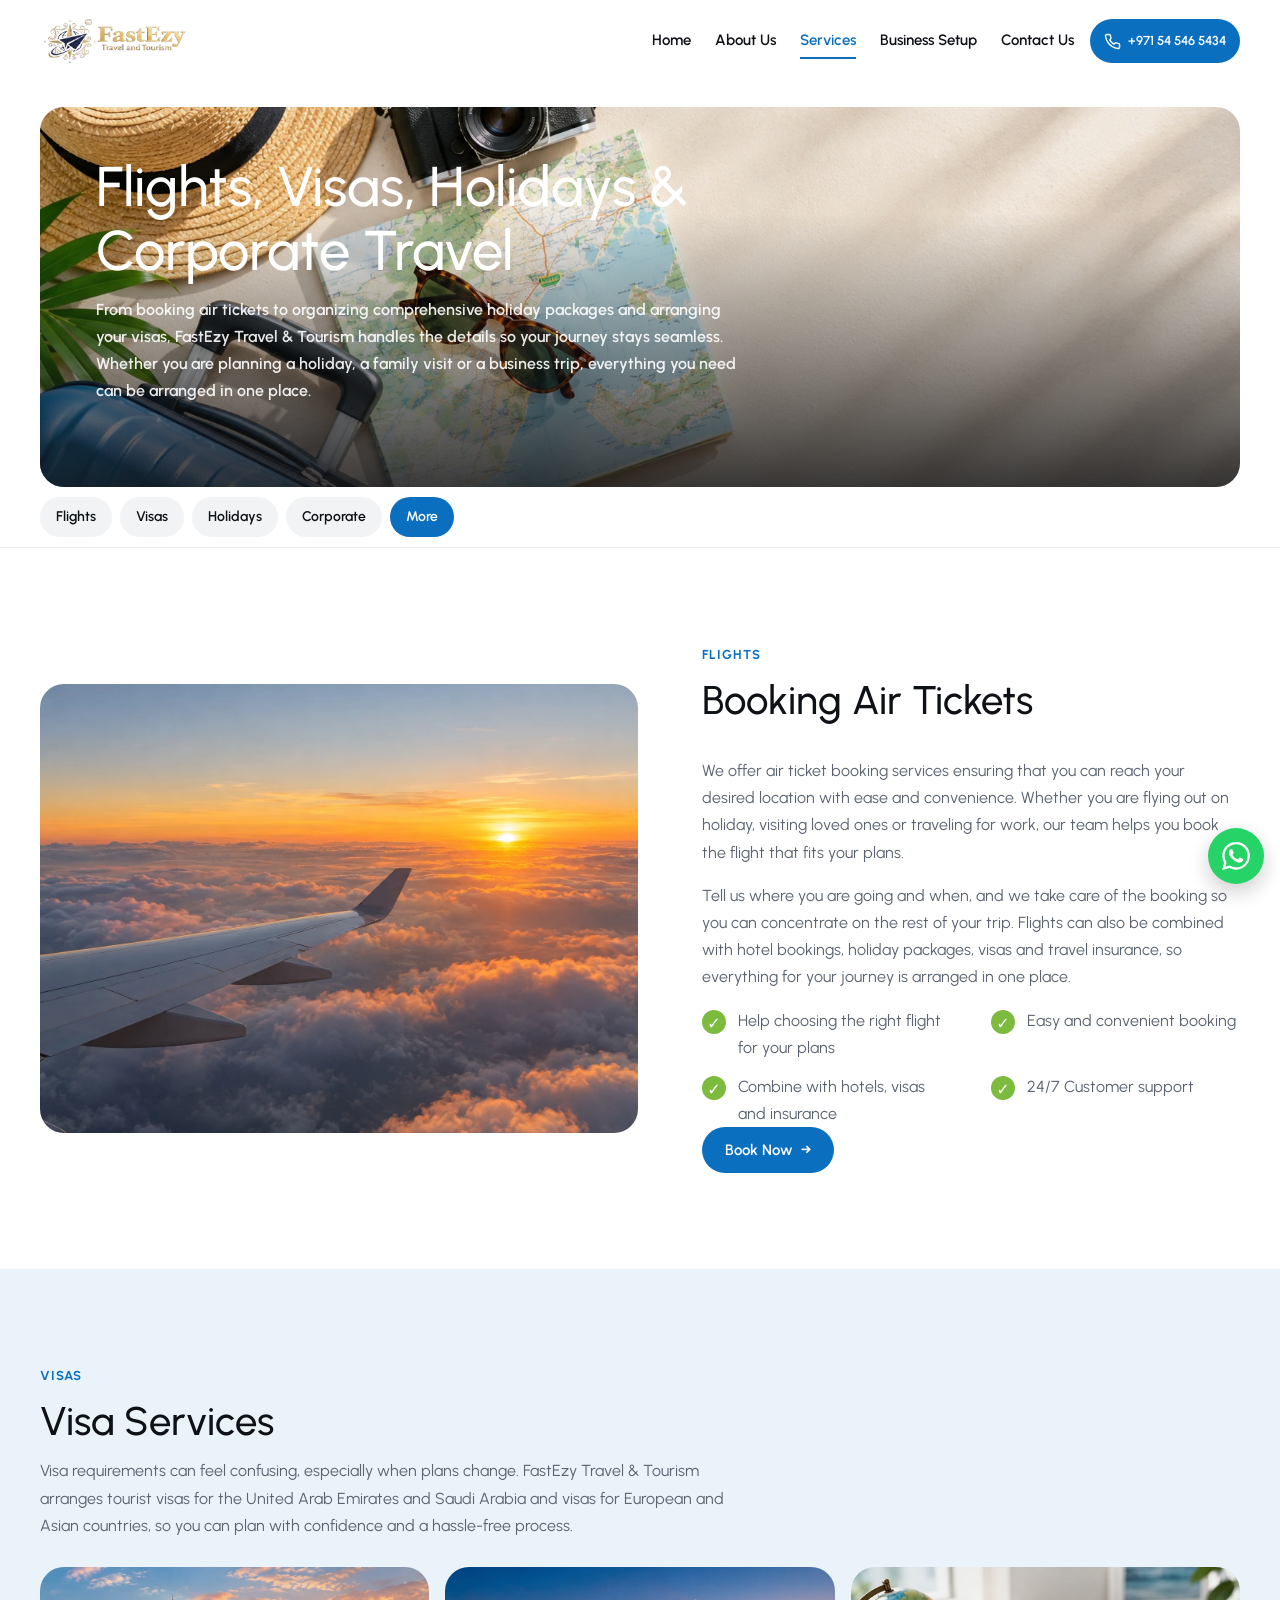
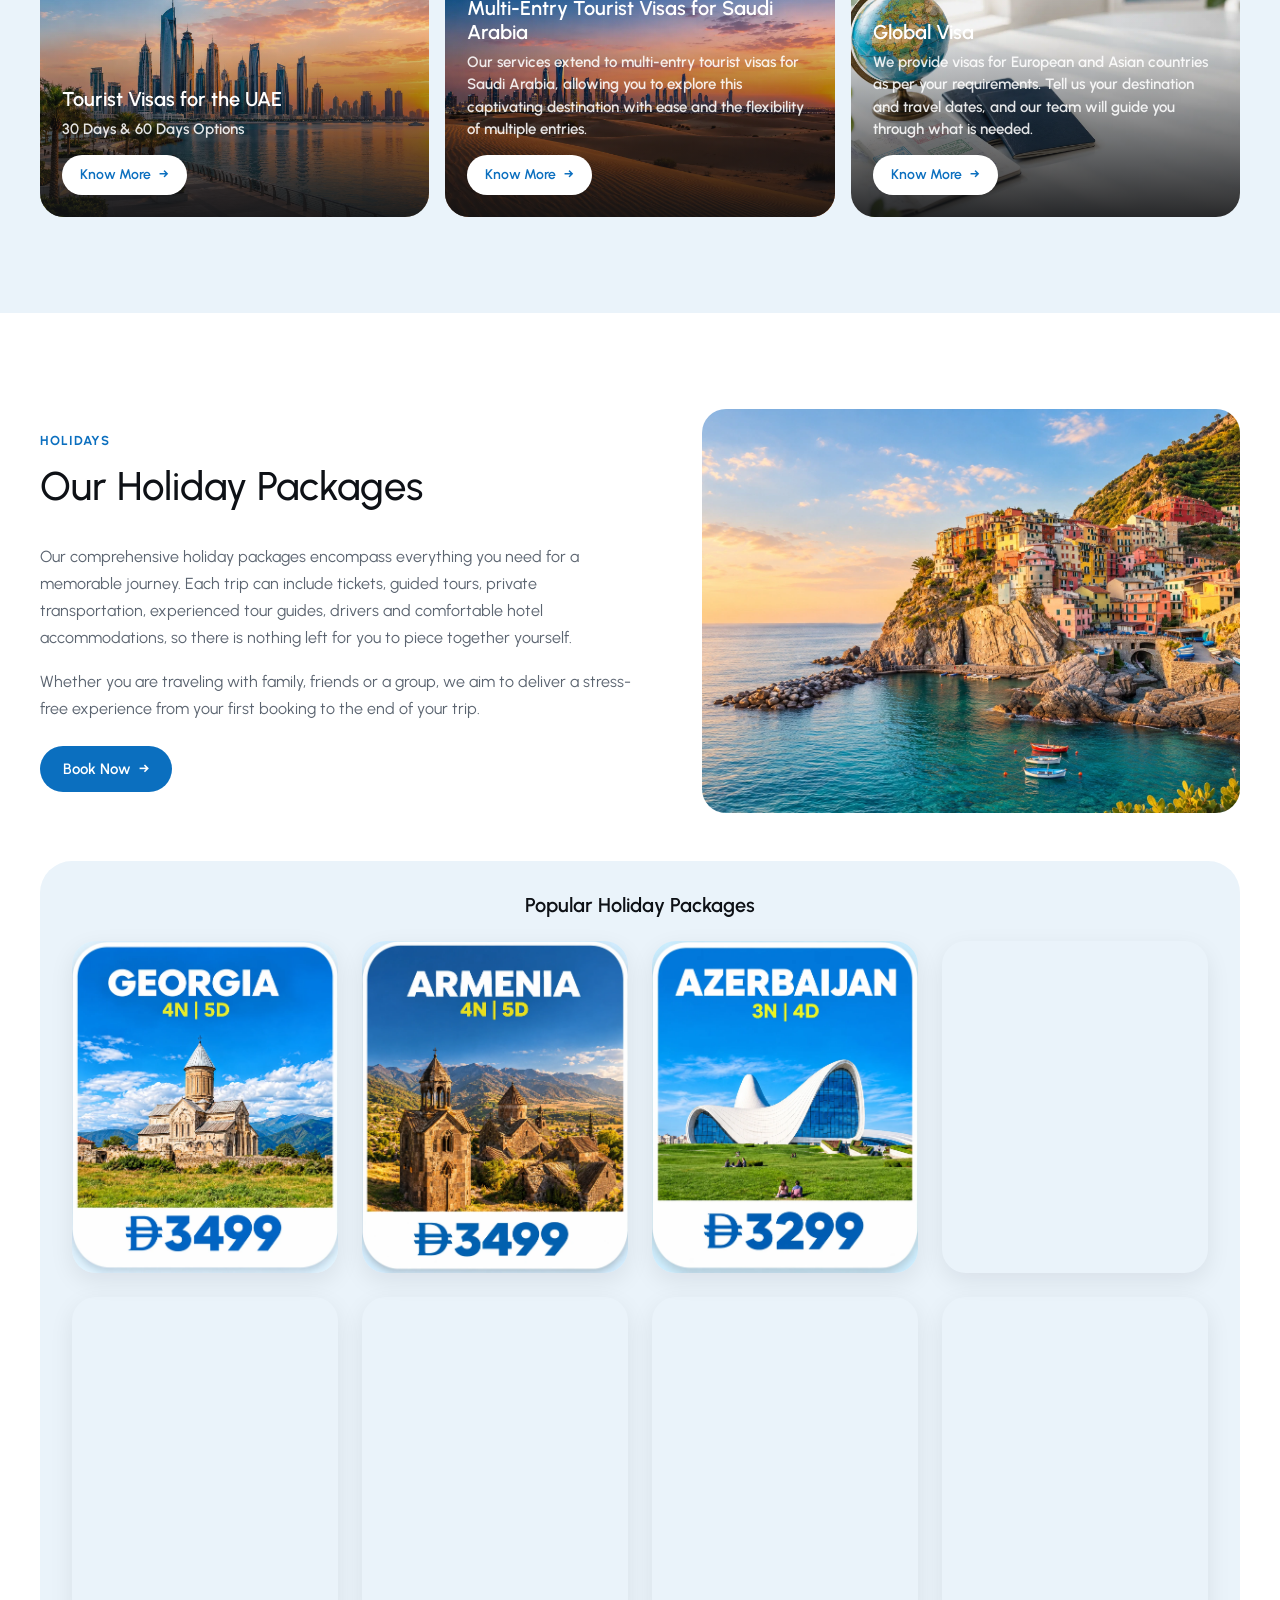
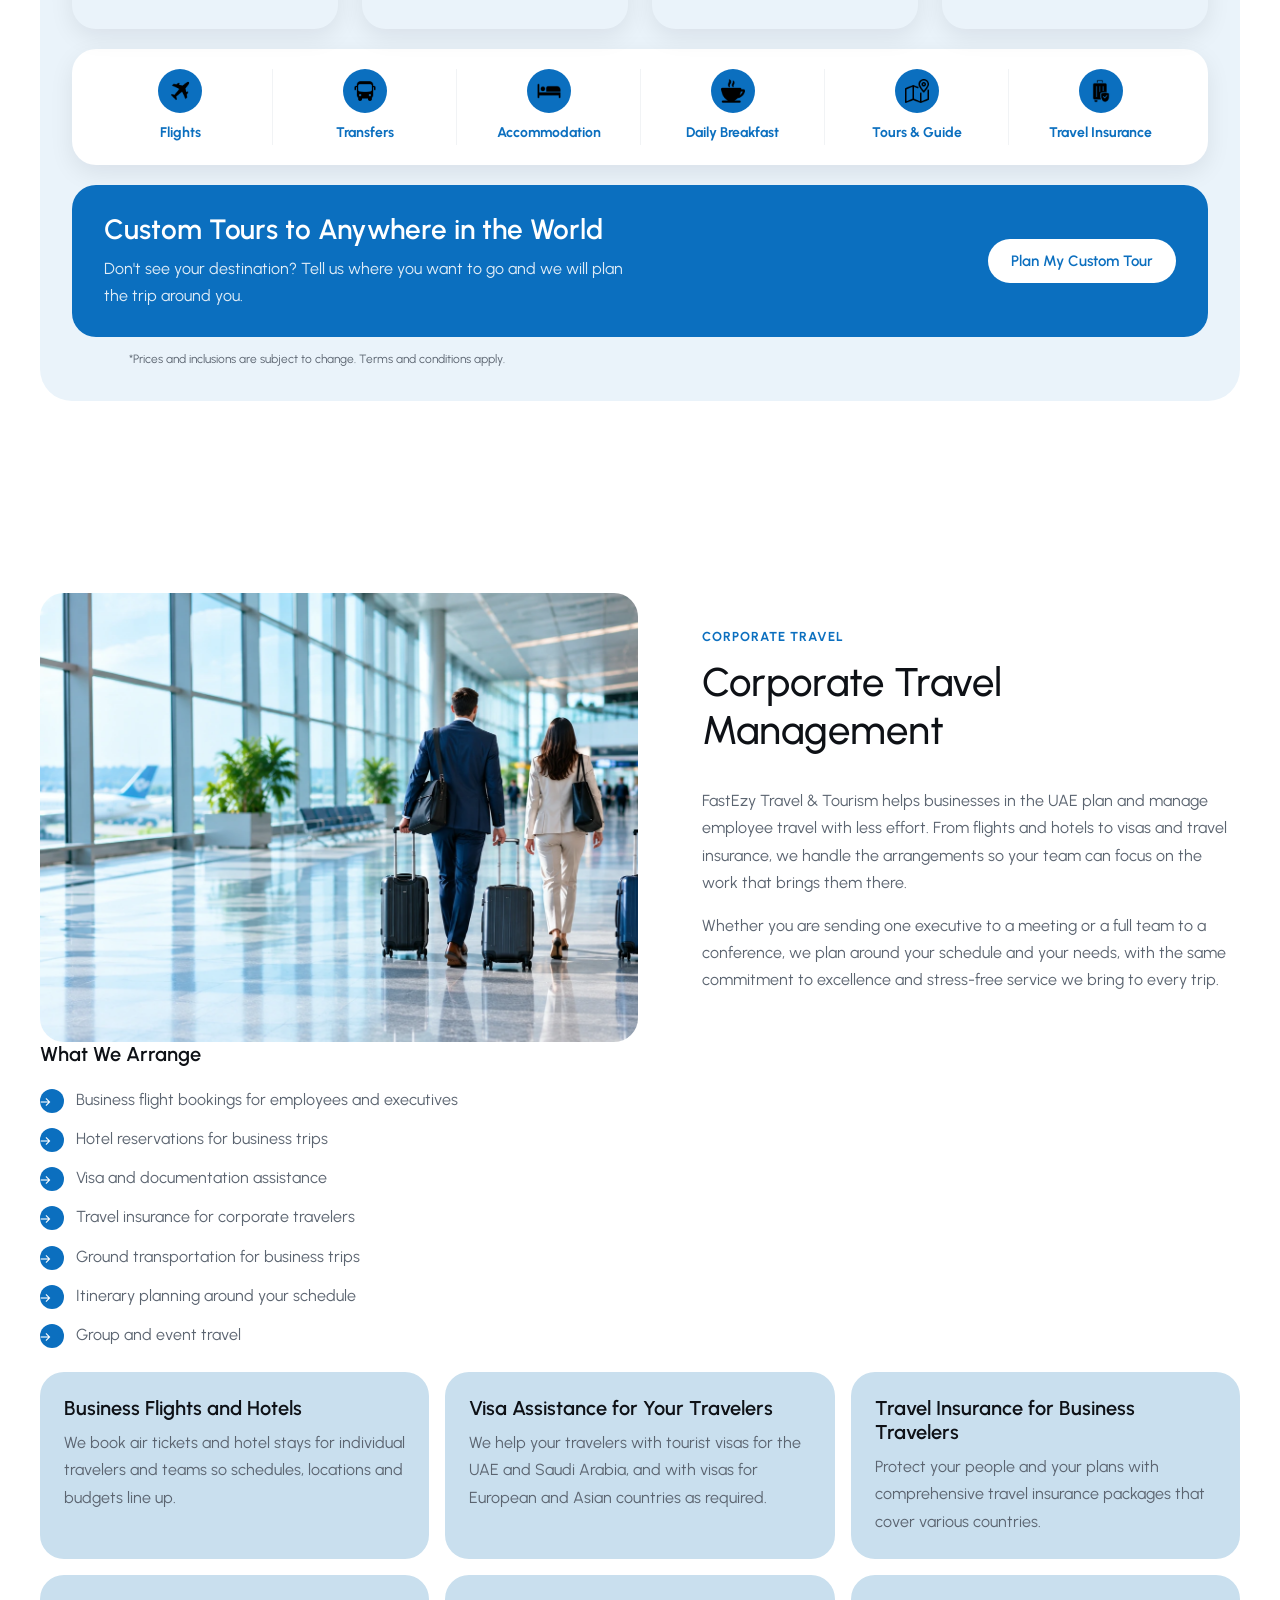
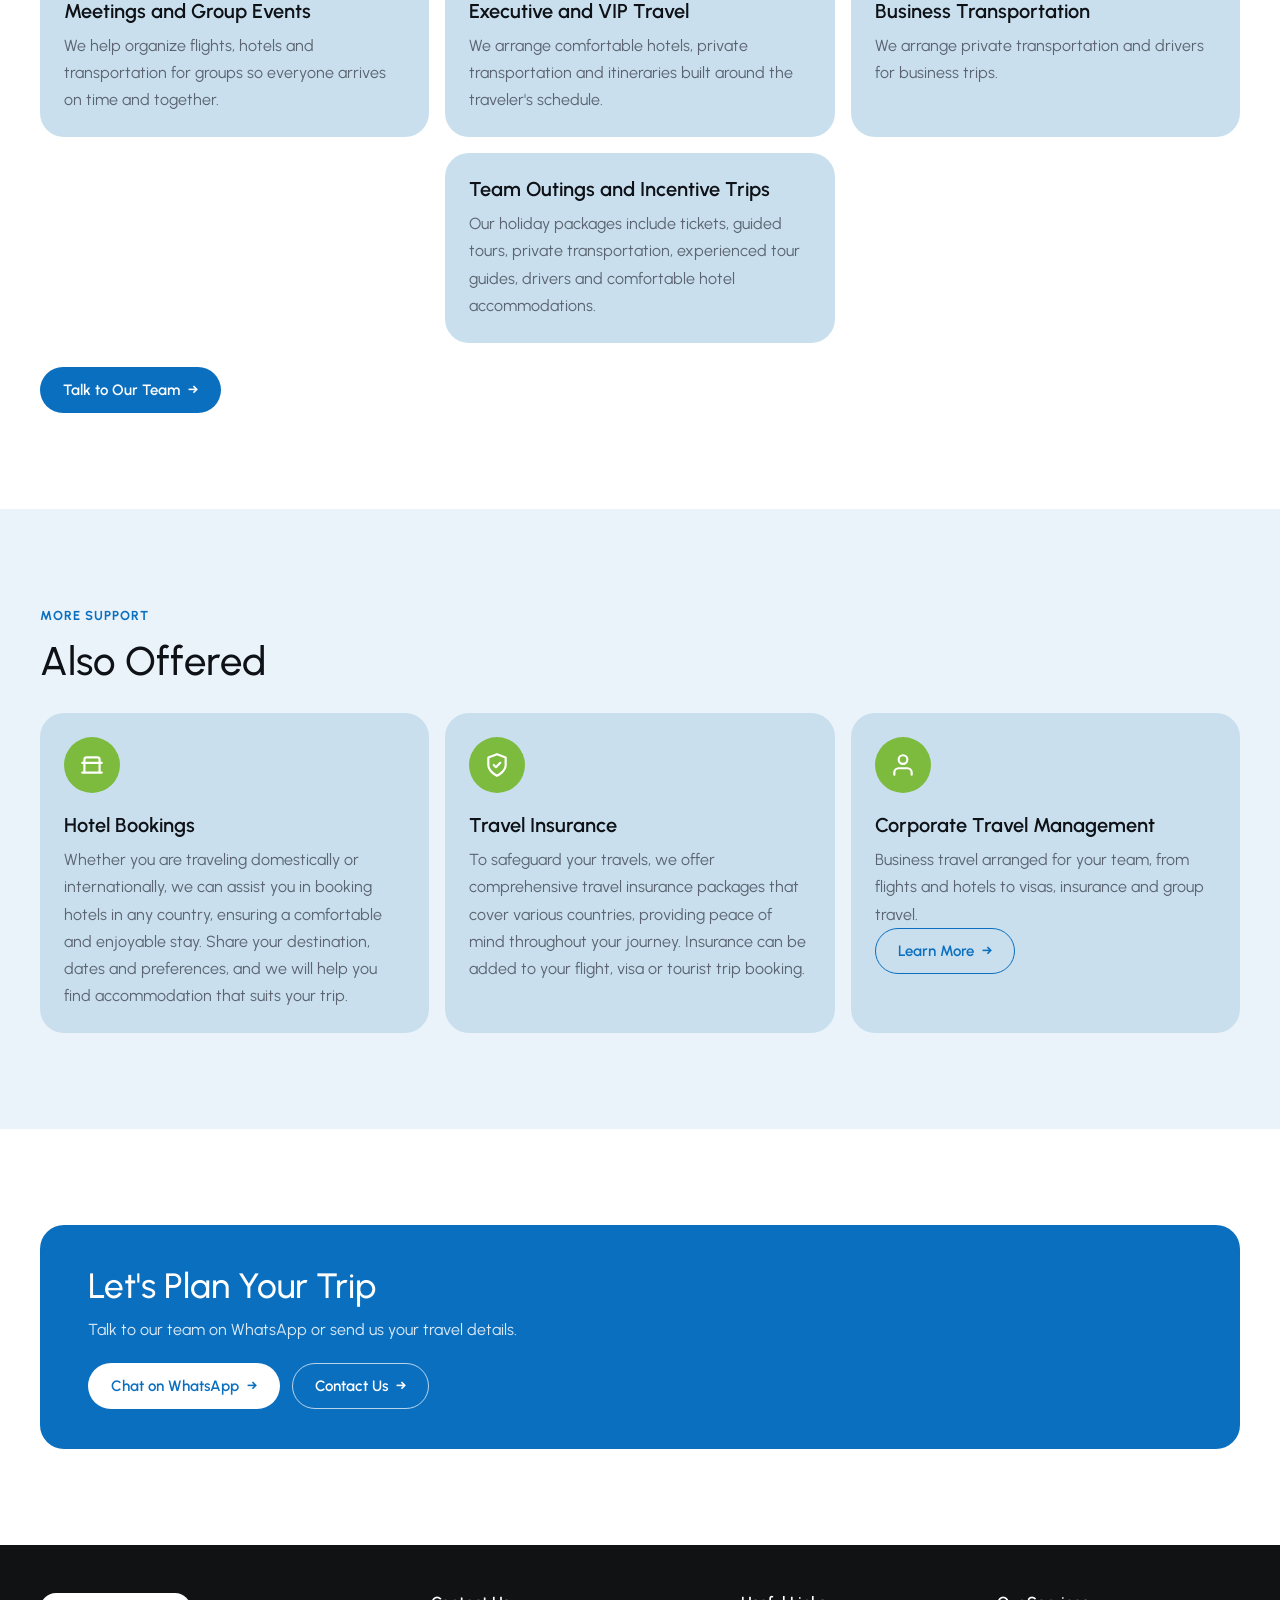
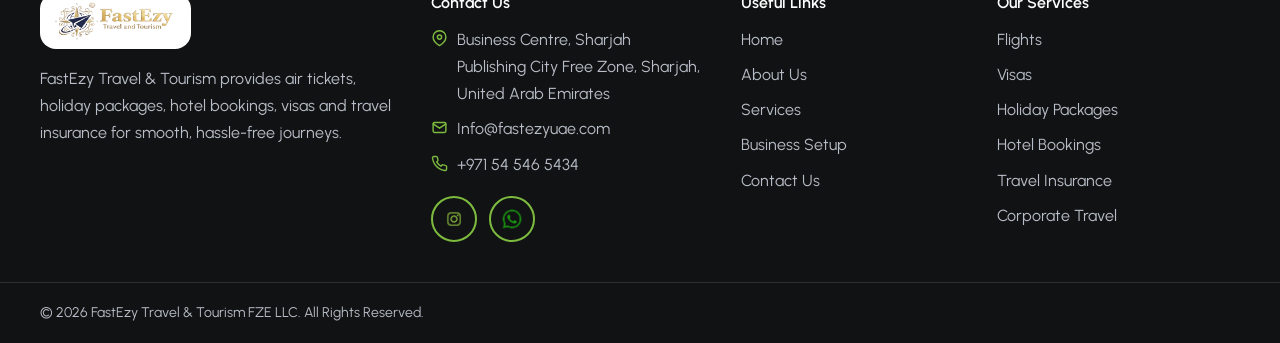
<file: services.html>
﻿<!doctype html>
<html lang="en">
  <head>
    <meta charset="utf-8">
    <meta name="viewport" content="width=device-width, initial-scale=1">
    <link rel="preconnect" href="https://fonts.googleapis.com">
    <link rel="preconnect" href="https://fonts.gstatic.com" crossorigin>
    <meta name="description" content="Book air tickets, holiday packages and hotels, get UAE, Saudi and global visas, travel insurance and corporate travel management with FastEzy in Sharjah.">
    <title>Flights, Visas, Holidays &amp; Corporate Travel - FastEzy</title>
    <link rel="canonical" href="https://fastezyuae.com/services.html">
    <meta property="og:type" content="website">
    <meta property="og:site_name" content="FastEzy Travel &amp; Tourism">
    <meta property="og:title" content="Flights, Visas, Holidays &amp; Corporate Travel - FastEzy">
    <meta property="og:description" content="Book air tickets, holiday packages and hotels, get UAE, Saudi and global visas, travel insurance and corporate travel management with FastEzy in Sharjah.">
    <meta property="og:url" content="https://fastezyuae.com/services.html">
    <meta property="og:image" content="https://fastezyuae.com/assets/images/hero-1.webp">
    <meta name="twitter:card" content="summary_large_image">
    <meta name="theme-color" content="#0B6FBF">
    <link rel="icon" href="assets/images/logo/FZE-logo.png">
    <link rel="stylesheet" href="css/styles.css">
    <script src="js/main.js" defer></script>
      <script type="application/ld+json">
    {"@context":"https://schema.org","@type":"BreadcrumbList","itemListElement":[{"@type":"ListItem","position":1,"name":"Home","item":"https://fastezyuae.com/"},{"@type":"ListItem","position":2,"name":"Services","item":"https://fastezyuae.com/services.html"}]}
    </script></head>
  <body data-page="services">
    <a class="skip-link" href="#main">Skip to main content</a>
    <header class="site-header" data-header><div class="container site-header__inner"><a class="brand" href="index.html" aria-label="FastEzy Travel and Tourism home"><img src="assets/images/logo/FZE-logo.png" width="190" height="48" alt="FastEzy - Travel and Tourism"></a><nav class="site-nav" id="primary-nav" data-primary-nav aria-label="Primary navigation"><a class="site-nav__link" href="index.html">Home</a><a class="site-nav__link" href="about.html">About Us</a><a class="site-nav__link" href="services.html" aria-current="page">Services</a><a class="site-nav__link" href="business-setup.html">Business Setup</a><a class="site-nav__link" href="contact.html">Contact Us</a></nav><div class="site-header__actions"><a class="phone-pill" href="tel:+971545465434"><svg viewBox="0 0 24 24" fill="none" stroke="currentColor" stroke-width="2" stroke-linecap="round" stroke-linejoin="round" aria-hidden="true"><path d="M22 16.92v3a2 2 0 0 1-2.18 2 19.79 19.79 0 0 1-8.63-3.07 19.5 19.5 0 0 1-6-6A19.79 19.79 0 0 1 2.12 4.18 2 2 0 0 1 4.11 2h3a2 2 0 0 1 2 1.72c.12.9.33 1.78.62 2.63a2 2 0 0 1-.45 2.11L8 9.73a16 16 0 0 0 6 6l1.27-1.27a2 2 0 0 1 2.11-.45c.85.29 1.73.5 2.63.62A2 2 0 0 1 22 16.92z"></path></svg><span>+971 54 546 5434</span></a><button class="menu-toggle" type="button" data-menu-toggle aria-expanded="false" aria-controls="primary-nav" aria-label="Open menu"><svg class="icon-menu" viewBox="0 0 24 24" fill="none" stroke="currentColor" stroke-width="2" stroke-linecap="round" aria-hidden="true"><path d="M4 6h16M4 12h16M4 18h16"></path></svg><svg class="icon-close" viewBox="0 0 24 24" fill="none" stroke="currentColor" stroke-width="2" stroke-linecap="round" aria-hidden="true"><path d="M18 6 6 18M6 6l12 12"></path></svg></button></div></div></header>
    <main id="main">
      <section class="container page-hero" data-reveal><img src="assets/images/services-hero.webp" width="1200" height="675" alt="Travel essentials laid out for a trip"><div class="page-hero__content"><h1>Flights, Visas, Holidays &amp; Corporate Travel</h1><p>From booking air tickets to organizing comprehensive holiday packages and arranging your visas, FastEzy Travel &amp; Tourism handles the details so your journey stays seamless. Whether you are planning a holiday, a family visit or a business trip, everything you need can be arranged in one place.</p></div></section>
      <nav class="chip-nav" aria-label="Services sections"><div class="container chip-nav__inner"><a class="is-active" data-service-chip href="#flights">Flights</a><a data-service-chip href="#visas">Visas</a><a data-service-chip href="#holidays">Holidays</a><a data-service-chip href="#corporate">Corporate</a><a data-service-chip href="#more">More</a></div></nav>
      <section class="section anchor-section" id="flights" data-reveal><div class="container split-media"><img src="assets/images/service-flights.webp" width="1200" height="675" loading="lazy" alt="Airplane flying above the clouds"><div><p class="eyebrow">Flights</p><h2>Booking Air Tickets</h2><p>We offer air ticket booking services ensuring that you can reach your desired location with ease and convenience. Whether you are flying out on holiday, visiting loved ones or traveling for work, our team helps you book the flight that fits your plans.</p><p>Tell us where you are going and when, and we take care of the booking so you can concentrate on the rest of your trip. Flights can also be combined with hotel bookings, holiday packages, visas and travel insurance, so everything for your journey is arranged in one place.</p><ul class="check-list"><li><span class="check-list__icon">&check;</span><span>Help choosing the right flight for your plans</span></li><li><span class="check-list__icon">&check;</span><span>Easy and convenient booking</span></li><li><span class="check-list__icon">&check;</span><span>Combine with hotels, visas and insurance</span></li><li><span class="check-list__icon">&check;</span><span>24/7 Customer support</span></li></ul><a class="button button--primary" data-whatsapp-service="booking air tickets" href="https://wa.me/971585795434">Book Now <span aria-hidden="true">&rarr;</span></a></div></div></section>
      <section class="section section--tint anchor-section" id="visas" data-reveal><div class="container"><div class="section__intro"><p class="eyebrow">Visas</p><h2>Visa Services</h2><p>Visa requirements can feel confusing, especially when plans change. FastEzy Travel &amp; Tourism arranges tourist visas for the United Arab Emirates and Saudi Arabia and visas for European and Asian countries, so you can plan with confidence and a hassle-free process.</p></div><div class="card-grid"><article class="overlay-card"><img src="assets/images/service-uae-visa.webp" width="1200" height="675" loading="lazy" alt="UAE city skyline at sunset"><div class="overlay-card__body"><h3>Tourist Visas for the UAE</h3><p>30 Days &amp; 60 Days Options</p><a class="button button--light" data-whatsapp-service="tourist visas for the UAE" href="https://wa.me/971585795434">Know More <span aria-hidden="true">&rarr;</span></a></div></article><article class="overlay-card"><img src="assets/images/service-saudi-visa.webp" width="1200" height="675" loading="lazy" alt="Saudi Arabia city skyline"><div class="overlay-card__body"><h3>Multi-Entry Tourist Visas for Saudi Arabia</h3><p>Our services extend to multi-entry tourist visas for Saudi Arabia, allowing you to explore this captivating destination with ease and the flexibility of multiple entries.</p><a class="button button--light" data-whatsapp-service="multi-entry tourist visas for Saudi Arabia" href="https://wa.me/971585795434">Know More <span aria-hidden="true">&rarr;</span></a></div></article><article class="overlay-card"><img src="assets/images/service-global-visa.webp" width="1200" height="675" loading="lazy" alt="Passport with travel stamps"><div class="overlay-card__body"><h3>Global Visa</h3><p>We provide visas for European and Asian countries as per your requirements. Tell us your destination and travel dates, and our team will guide you through what is needed.</p><a class="button button--light" data-whatsapp-service="global visa services" href="https://wa.me/971585795434">Know More <span aria-hidden="true">&rarr;</span></a></div></article></div></div></section>
      <section class="section anchor-section" id="holidays" data-reveal><div class="container split-media"><div><p class="eyebrow">Holidays</p><h2>Our Holiday Packages</h2><p>Our comprehensive holiday packages encompass everything you need for a memorable journey. Each trip can include tickets, guided tours, private transportation, experienced tour guides, drivers and comfortable hotel accommodations, so there is nothing left for you to piece together yourself.</p><p>Whether you are traveling with family, friends or a group, we aim to deliver a stress-free experience from your first booking to the end of your trip.</p><div class="button-row" style="margin-top:24px"><a class="button button--primary" data-whatsapp-service="holiday packages" href="https://wa.me/971585795434">Book Now <span aria-hidden="true">&rarr;</span></a></div></div><img src="assets/images/service-trips.webp" width="1200" height="675" loading="lazy" alt="Wooden jetty over turquoise water"></div><div class="container"><div class="pkg" id="packages">
  <h3 class="pkg__title">Popular Holiday Packages</h3>
  <ul class="pkg__grid">
    <li><a class="pkg__tile pkg__tile--solid" href="https://wa.me/971585795434?text=Hello%20FastEzy%2C%20I%20would%20like%20to%20know%20more%20about%20the%20Georgia%20holiday%20package%20%284N%20%7C%205D%29." target="_blank" rel="noopener" aria-label="Georgia, 4 nights 5 days, AED 3,499. Enquire on WhatsApp"><img src="assets/images/package-tiles/Georgia.webp" alt="Georgia holiday package, 4 nights 5 days, AED 3,499" width="1122" height="1402" loading="lazy" decoding="async"></a></li>
    <li><a class="pkg__tile pkg__tile--solid" href="https://wa.me/971585795434?text=Hello%20FastEzy%2C%20I%20would%20like%20to%20know%20more%20about%20the%20Armenia%20holiday%20package%20%284N%20%7C%205D%29." target="_blank" rel="noopener" aria-label="Armenia, 4 nights 5 days, AED 3,499. Enquire on WhatsApp"><img src="assets/images/package-tiles/Golden%20Hour.webp" alt="Armenia holiday package, 4 nights 5 days, AED 3,499" width="1122" height="1402" loading="lazy" decoding="async"></a></li>
    <li><a class="pkg__tile pkg__tile--solid" href="https://wa.me/971585795434?text=Hello%20FastEzy%2C%20I%20would%20like%20to%20know%20more%20about%20the%20Azerbaijan%20holiday%20package%20%283N%20%7C%204D%29." target="_blank" rel="noopener" aria-label="Azerbaijan, 3 nights 4 days, AED 3,299. Enquire on WhatsApp"><img src="assets/images/package-tiles/Azerbaijan.webp" alt="Azerbaijan holiday package, 3 nights 4 days, AED 3,299" width="1122" height="1402" loading="lazy" decoding="async"></a></li>
    <li><a class="pkg__tile pkg__tile--solid" href="https://wa.me/971585795434?text=Hello%20FastEzy%2C%20I%20would%20like%20to%20know%20more%20about%20the%20Almaty%20holiday%20package%20%283N%20%7C%204D%29." target="_blank" rel="noopener" aria-label="Almaty, 3 nights 4 days, AED 3,599. Enquire on WhatsApp"><img src="assets/images/package-tiles/Almaty.webp" alt="Almaty holiday package, 3 nights 4 days, AED 3,599" width="1122" height="1402" loading="lazy" decoding="async"></a></li>
    <li><a class="pkg__tile pkg__tile--solid" href="https://wa.me/971585795434?text=Hello%20FastEzy%2C%20I%20would%20like%20to%20know%20more%20about%20the%20Salalah%20holiday%20package%20%284N%20%7C%205D%29." target="_blank" rel="noopener" aria-label="Salalah, 4 nights 5 days, AED 999. Enquire on WhatsApp"><img src="assets/images/package-tiles/Salalah.webp" alt="Salalah holiday package, 4 nights 5 days, AED 999" width="1122" height="1402" loading="lazy" decoding="async"></a></li>
    <li><a class="pkg__tile pkg__tile--solid" href="https://wa.me/971585795434?text=Hello%20FastEzy%2C%20I%20would%20like%20to%20know%20more%20about%20the%20Egypt%20holiday%20package%20%284N%20%7C%205D%29." target="_blank" rel="noopener" aria-label="Egypt, 4 nights 5 days, AED 2,899. Enquire on WhatsApp"><img src="assets/images/package-tiles/Egyptian.webp" alt="Egypt holiday package, 4 nights 5 days, AED 2,899" width="1122" height="1402" loading="lazy" decoding="async"></a></li>
    <li><a class="pkg__tile pkg__tile--solid" href="https://wa.me/971585795434?text=Hello%20FastEzy%2C%20I%20would%20like%20to%20know%20more%20about%20the%20Jordan%20holiday%20package%20%284N%20%7C%205D%29." target="_blank" rel="noopener" aria-label="Jordan, 4 nights 5 days, AED 3,199. Enquire on WhatsApp"><img src="assets/images/package-tiles/Jordan.webp" alt="Jordan holiday package, 4 nights 5 days, AED 3,199" width="1122" height="1402" loading="lazy" decoding="async"></a></li>
    <li><a class="pkg__tile pkg__tile--solid" href="https://wa.me/971585795434?text=Hello%20FastEzy%2C%20I%20would%20like%20to%20know%20more%20about%20the%20Thailand%20holiday%20package%20%284N%20%7C%205D%29." target="_blank" rel="noopener" aria-label="Thailand, 4 nights 5 days, AED 3,599. Enquire on WhatsApp"><img src="assets/images/package-tiles/Thailand.webp" alt="Thailand holiday package, 4 nights 5 days, AED 3,599" width="1122" height="1402" loading="lazy" decoding="async"></a></li>
  </ul>
  <ul class="pkg__includes" aria-label="Every package includes">
    <li><span class="pkg__icon"><img src="assets/images/icons/plane.webp" width="24" height="24" alt=""></span><span>Flights</span></li>
    <li><span class="pkg__icon"><img src="assets/images/icons/bus.webp" width="24" height="24" alt=""></span><span>Transfers</span></li>
    <li><span class="pkg__icon"><img src="assets/images/icons/sleeping.webp" width="24" height="24" alt=""></span><span>Accommodation</span></li>
    <li><span class="pkg__icon"><img src="assets/images/icons/cup-of-drink.webp" width="24" height="24" alt=""></span><span>Daily Breakfast</span></li>
    <li><span class="pkg__icon"><img src="assets/images/icons/map.webp" width="24" height="24" alt=""></span><span>Tours &amp; Guide</span></li>
    <li><span class="pkg__icon"><img src="assets/images/icons/travel-insurance.webp" width="24" height="24" alt=""></span><span>Travel Insurance</span></li>
  </ul>
  <div class="pkg__custom"><div><h4>Custom Tours to Anywhere in the World</h4><p>Don't see your destination? Tell us where you want to go and we will plan the trip around you.</p></div><a class="button button--light" href="https://wa.me/971585795434?text=Hello%20FastEzy%2C%20I%20would%20like%20to%20plan%20a%20custom%20tour." target="_blank" rel="noopener">Plan My Custom Tour</a></div><p class="pkg__note">*Prices and inclusions are subject to change. Terms and conditions apply.</p>
</div></section>
      <section class="section anchor-section" id="corporate" data-reveal><div class="container"><div class="split-media"><img src="assets/images/corporate-hero.webp" width="1200" height="675" loading="lazy" alt="Business travelers at an airport"><div><p class="eyebrow">Corporate Travel</p><h2>Corporate Travel Management</h2><p>FastEzy Travel &amp; Tourism helps businesses in the UAE plan and manage employee travel with less effort. From flights and hotels to visas and travel insurance, we handle the arrangements so your team can focus on the work that brings them there.</p><p>Whether you are sending one executive to a meeting or a full team to a conference, we plan around your schedule and your needs, with the same commitment to excellence and stress-free service we bring to every trip.</p></div></div><h3>What We Arrange</h3><ul class="icon-list"><li><span class="icon-list__icon">&rarr;</span><span>Business flight bookings for employees and executives</span></li><li><span class="icon-list__icon">&rarr;</span><span>Hotel reservations for business trips</span></li><li><span class="icon-list__icon">&rarr;</span><span>Visa and documentation assistance</span></li><li><span class="icon-list__icon">&rarr;</span><span>Travel insurance for corporate travelers</span></li><li><span class="icon-list__icon">&rarr;</span><span>Ground transportation for business trips</span></li><li><span class="icon-list__icon">&rarr;</span><span>Itinerary planning around your schedule</span></li><li><span class="icon-list__icon">&rarr;</span><span>Group and event travel</span></li></ul><div class="card-grid" style="margin-top:24px"><article class="tint-card"><h3>Business Flights and Hotels</h3><p>We book air tickets and hotel stays for individual travelers and teams so schedules, locations and budgets line up.</p></article><article class="tint-card"><h3>Visa Assistance for Your Travelers</h3><p>We help your travelers with tourist visas for the UAE and Saudi Arabia, and with visas for European and Asian countries as required.</p></article><article class="tint-card"><h3>Travel Insurance for Business Travelers</h3><p>Protect your people and your plans with comprehensive travel insurance packages that cover various countries.</p></article><article class="tint-card"><h3>Meetings and Group Events</h3><p>We help organize flights, hotels and transportation for groups so everyone arrives on time and together.</p></article><article class="tint-card"><h3>Executive and VIP Travel</h3><p>We arrange comfortable hotels, private transportation and itineraries built around the traveler's schedule.</p></article><article class="tint-card"><h3>Business Transportation</h3><p>We arrange private transportation and drivers for business trips.</p></article><article class="tint-card"><h3>Team Outings and Incentive Trips</h3><p>Our holiday packages include tickets, guided tours, private transportation, experienced tour guides, drivers and comfortable hotel accommodations.</p></article></div><div class="button-row" style="margin-top:24px"><a class="button button--primary" data-whatsapp-service="corporate travel management" href="https://wa.me/971585795434">Talk to Our Team <span aria-hidden="true">&rarr;</span></a></div></div></section>      <section class="section section--tint anchor-section" id="more" data-reveal><div class="container"><div class="section__intro"><p class="eyebrow">More support</p><h2>Also Offered</h2></div><div class="tint-grid tint-grid--three"><article class="tint-card"><div class="tint-card__icon"><svg viewBox="0 0 24 24" fill="none" stroke="currentColor" stroke-width="2" stroke-linecap="round" stroke-linejoin="round" aria-hidden="true"><path d="M3 10h18M5 10V7a2 2 0 0 1 2-2h10a2 2 0 0 1 2 2v3M5 10v9m14-9v9M3 19h18"></path></svg></div><h3>Hotel Bookings</h3><p>Whether you are traveling domestically or internationally, we can assist you in booking hotels in any country, ensuring a comfortable and enjoyable stay. Share your destination, dates and preferences, and we will help you find accommodation that suits your trip.</p></article><article class="tint-card"><div class="tint-card__icon"><svg viewBox="0 0 24 24" fill="none" stroke="currentColor" stroke-width="2" stroke-linecap="round" stroke-linejoin="round" aria-hidden="true"><path d="M12 22s8-4 8-10V5l-8-3-8 3v7c0 6 8 10 8 10z"></path><path d="m9 12 2 2 4-4"></path></svg></div><h3>Travel Insurance</h3><p>To safeguard your travels, we offer comprehensive travel insurance packages that cover various countries, providing peace of mind throughout your journey. Insurance can be added to your flight, visa or tourist trip booking.</p></article><article class="tint-card"><div class="tint-card__icon"><svg viewBox="0 0 24 24" fill="none" stroke="currentColor" stroke-width="2" stroke-linecap="round" stroke-linejoin="round" aria-hidden="true"><path d="M20 21v-2a4 4 0 0 0-4-4H8a4 4 0 0 0-4 4v2"></path><circle cx="12" cy="7" r="4"></circle></svg></div><h3>Corporate Travel Management</h3><p>Business travel arranged for your team, from flights and hotels to visas, insurance and group travel.</p><a class="button button--outline" href="services.html#corporate">Learn More <span aria-hidden="true">&rarr;</span></a></article></div></div></section>
      <section class="section" data-reveal><div class="container"><div class="cta-strip"><h2>Let's Plan Your Trip</h2><p>Talk to our team on WhatsApp or send us your travel details.</p><div class="button-row"><a class="button button--light" data-whatsapp-service="travel plans" href="https://wa.me/971585795434">Chat on WhatsApp <span aria-hidden="true">&rarr;</span></a><a class="button button--outline-light" href="contact.html">Contact Us <span aria-hidden="true">&rarr;</span></a></div></div></div></section>
    </main>
    <footer class="site-footer"><div class="container footer-grid"><div class="footer-column"><a class="footer-brand" href="index.html"><img src="assets/images/logo/FZE-logo.png" width="190" height="48" alt="FastEzy - Travel and Tourism"></a><p>FastEzy Travel &amp; Tourism provides air tickets, holiday packages, hotel bookings, visas and travel insurance for smooth, hassle-free journeys.</p></div><div class="footer-column"><h2>Contact Us</h2><ul class="footer-list footer-contact"><li><svg viewBox="0 0 24 24" fill="none" stroke="currentColor" stroke-width="2" stroke-linecap="round" stroke-linejoin="round" aria-hidden="true"><path d="M21 10c0 7-9 12-9 12S3 17 3 10a9 9 0 1 1 18 0Z"></path><circle cx="12" cy="10" r="3"></circle></svg><a href="https://www.google.com/maps/search/?api=1&query=Business%20Centre%2C%20Sharjah%20Publishing%20City%20Free%20Zone%2C%20Sharjah%2C%20United%20Arab%20Emirates" target="_blank" rel="noopener" aria-label="View our address on Google Maps">Business Centre, Sharjah Publishing City Free Zone, Sharjah, United Arab Emirates</a></li><li><svg viewBox="0 0 24 24" fill="none" stroke="currentColor" stroke-width="2" stroke-linecap="round" stroke-linejoin="round" aria-hidden="true"><rect x="3" y="5" width="18" height="14" rx="2"></rect><path d="m3 7 9 6 9-6"></path></svg><a href="mailto:Info@fastezyuae.com">Info@fastezyuae.com</a></li><li><svg viewBox="0 0 24 24" fill="none" stroke="currentColor" stroke-width="2" stroke-linecap="round" stroke-linejoin="round" aria-hidden="true"><path d="M22 16.92v3a2 2 0 0 1-2.18 2 19.79 19.79 0 0 1-8.63-3.07 19.5 19.5 0 0 1-6-6A19.79 19.79 0 0 1 2.12 4.18 2 2 0 0 1 4.11 2h3a2 2 0 0 1 2 1.72c.12.9.33 1.78.62 2.63a2 2 0 0 1-.45 2.11L8 9.73a16 16 0 0 0 6 6l1.27-1.27a2 2 0 0 1 2.11-.45c.85.29 1.73.5 2.63.62A2 2 0 0 1 22 16.92z"></path></svg><a href="tel:+971545465434">+971 54 546 5434</a></li></ul><ul class="social-list"><li><a href="https://www.instagram.com/fastezy_travels" target="_blank" rel="noopener" aria-label="FastEzy on Instagram"><img src="assets/images/icons/IG-icon.webp" width="22" height="22" alt="Instagram"></a></li><li><a href="https://wa.me/971585795434" target="_blank" rel="noopener" aria-label="FastEzy on WhatsApp"><img src="assets/images/icons/whatsapp-icon.webp" width="22" height="22" alt="WhatsApp"></a></li></ul></div><div class="footer-column"><h2>Useful Links</h2><ul class="footer-list"><li><a href="index.html">Home</a></li><li><a href="about.html">About Us</a></li><li><a href="services.html">Services</a></li><li><a href="business-setup.html">Business Setup</a></li><li><a href="contact.html">Contact Us</a></li></ul></div><div class="footer-column"><h2>Our Services</h2><ul class="footer-list"><li><a href="services.html#flights">Flights</a></li><li><a href="services.html#visas">Visas</a></li><li><a href="services.html#holidays">Holiday Packages</a></li><li><a href="services.html#more">Hotel Bookings</a></li><li><a href="services.html#more">Travel Insurance</a></li><li><a href="services.html#corporate">Corporate Travel</a></li></ul></div></div><div class="footer-bottom"><div class="container"><p>&copy; 2026 FastEzy Travel &amp; Tourism FZE LLC. All Rights Reserved.</p></div></div></footer>
    <a class="whatsapp-float" href="https://wa.me/971585795434" target="_blank" rel="noopener" aria-label="Chat with FastEzy on WhatsApp"><svg viewBox="0 0 24 24" fill="currentColor" aria-hidden="true"><path d="M20.52 3.48A11.8 11.8 0 0 0 12.08 0C5.54 0 .22 5.32.22 11.86c0 2.09.55 4.13 1.6 5.92L.12 24l6.37-1.67a11.85 11.85 0 0 0 5.59 1.42h.01c6.53 0 11.85-5.32 11.85-11.86a11.8 11.8 0 0 0-3.42-8.41Zm-8.44 18.23h-.01a9.84 9.84 0 0 1-5.02-1.38l-.36-.21-3.78.99 1.01-3.68-.23-.38a9.85 9.85 0 0 1-1.51-5.2C2.18 6.43 6.62 2 12.08 2a9.83 9.83 0 0 1 7 2.9 9.87 9.87 0 0 1 2.88 7.01c0 5.46-4.44 9.9-9.88 9.9Zm5.43-7.42c-.3-.15-1.78-.88-2.05-.98-.28-.1-.48-.15-.68.15-.2.3-.78.98-.96 1.18-.18.2-.35.22-.65.07-.3-.15-1.27-.47-2.42-1.5-.89-.79-1.49-1.77-1.67-2.07-.18-.3-.02-.46.13-.61.14-.14.3-.35.45-.52.15-.18.2-.3.3-.5.1-.2.05-.38-.02-.53-.07-.15-.68-1.63-.93-2.23-.24-.58-.49-.5-.68-.51h-.58c-.2 0-.53.07-.81.38-.28.3-1.06 1.04-1.06 2.54s1.08 2.95 1.23 3.15c.15.2 2.12 3.24 5.14 4.54.72.31 1.28.49 1.72.63.72.23 1.38.2 1.9.12.58-.09 1.78-.73 2.03-1.43.25-.7.25-1.3.18-1.43-.08-.12-.28-.2-.58-.35Z"></path></svg></a>
  </body>
</html>
</file>
<file: css/styles.css>
@import url('https://fonts.googleapis.com/css2?family=Urbanist:wght@400;500;600;700&display=swap');

:root {
  --blue-600: #0B6FBF;
  --blue-700: #095A9A;
  --blue-50: #EAF3FA;
  --green-500: #7DBB3E;
  --whatsapp: #25D366;
  --bg: #FFFFFF;
  --surface-blue-tint: #C9DFEE;
  --surface-gray: #F1F3F5;
  --footer-bg: #111214;
  --text-heading: #0E1116;
  --text-body: #5B6470;
  --text-on-dark-muted: #B8BEC7;
  --radius-card: 24px;
  --radius-image: 24px;
  --radius-input: 16px;
  --radius-pill: 999px;
  --shadow-card: 0 8px 24px rgba(14, 17, 22, 0.08);
  --container-width: 1200px;
  --gutter: 16px;
  --section-space: 48px;
  --header-height: 73px;
}

* { box-sizing: border-box; }
html { scroll-behavior: smooth; }
body { margin: 0; background: var(--bg); color: var(--text-body); font-family: "Urbanist", "Outfit", system-ui, -apple-system, "Segoe UI", Arial, sans-serif; font-size: 1rem; line-height: 1.7; text-rendering: optimizeLegibility; }
body.menu-open { overflow: hidden; }
img, svg { display: block; max-width: 100%; }
img { height: auto; }
button, input, textarea, select { font: inherit; }
a { color: var(--blue-600); }
a:hover { color: var(--blue-700); }
:focus-visible { outline: 3px solid var(--blue-600); outline-offset: 3px; }
h1, h2, h3, p { margin-top: 0; }
h1, h2, h3 { color: var(--text-heading); font-weight: 500; line-height: 1.2; }
h1 { font-size: clamp(2rem, 5vw, 3.5rem); line-height: 1.15; }
h2 { font-size: clamp(1.625rem, 3.5vw, 2.5rem); }
h3 { font-size: 1.25rem; font-weight: 600; }
p { max-width: 70ch; }
.container { width: min(100% - (var(--gutter) * 2), var(--container-width)); margin-inline: auto; }

.skip-link { position: fixed; top: 8px; left: 8px; z-index: 100; padding: 10px 16px; border-radius: var(--radius-pill); background: var(--blue-600); color: #fff; transform: translateY(-150%); }
.skip-link:focus { transform: translateY(0); color: #fff; }
.site-header { position: sticky; top: 0; z-index: 50; background: rgba(255,255,255,0.98); border-bottom: 1px solid transparent; transition: box-shadow 200ms ease, border-color 200ms ease; }
.site-header.is-scrolled { border-color: rgba(14,17,22,0.08); box-shadow: 0 6px 18px rgba(14,17,22,0.08); }
.site-header__inner { position: relative; display: flex; align-items: center; min-height: var(--header-height); gap: 16px; }
.brand { display: inline-flex; flex: 0 0 auto; align-items: center; }
.brand img { width: auto; height: 40px; }
.site-nav { display: none; align-items: center; gap: 24px; }
.site-nav__link { position: relative; display: inline-flex; align-items: center; min-height: 44px; color: var(--text-heading); font-size: 0.9375rem; font-weight: 600; text-decoration: none; }
.site-nav__link::after { position: absolute; right: 0; bottom: 4px; left: 0; height: 2px; background: var(--blue-600); content: ""; transform: scaleX(0); transition: transform 200ms ease; }
.site-nav__link:hover, .site-nav__link[aria-current="page"] { color: var(--blue-600); }
.site-nav__link[aria-current="page"]::after { transform: scaleX(1); }
.site-header__actions { display: flex; align-items: center; gap: 8px; margin-left: auto; }
.phone-pill { display: inline-flex; align-items: center; gap: 7px; min-height: 44px; padding: 8px 14px; border-radius: var(--radius-pill); background: var(--blue-600); color: #fff; font-size: 0.8125rem; font-weight: 600; text-decoration: none; white-space: nowrap; }
.phone-pill:hover { background: var(--blue-700); color: #fff; }
.phone-pill svg { width: 17px; height: 17px; }
.menu-toggle { display: inline-grid; width: 44px; height: 44px; padding: 0; place-items: center; border: 1px solid rgba(14,17,22,0.12); border-radius: 12px; background: #fff; color: var(--text-heading); cursor: pointer; }
.menu-toggle svg { width: 22px; height: 22px; }
.menu-toggle .icon-close { display: none; }
.menu-toggle[aria-expanded="true"] .icon-menu { display: none; }
.menu-toggle[aria-expanded="true"] .icon-close { display: block; }

.section { padding-block: var(--section-space); }
.section--tint { background: var(--blue-50); }
.section__intro { margin-bottom: 28px; }
.section__intro h2 { margin-bottom: 12px; }
.section__intro p:last-child { margin-bottom: 0; }
.eyebrow { margin-bottom: 10px; color: var(--blue-600); font-size: 0.8125rem; font-weight: 700; letter-spacing: 0.08em; text-transform: uppercase; }
.button { display: inline-flex; align-items: center; justify-content: center; gap: 8px; min-height: 46px; padding: 12px 22px; border: 1.5px solid transparent; border-radius: var(--radius-pill); font-size: 0.9375rem; font-weight: 600; line-height: 1.2; text-align: center; text-decoration: none; transition: background 200ms ease, border-color 200ms ease, color 200ms ease, transform 200ms ease; }
.button:hover { transform: translateY(-1px); }
.button svg { width: 18px; height: 18px; }
.button-spinner { width: 15px; height: 15px; border: 2px solid currentColor; border-right-color: transparent; border-radius: 50%; animation: button-spin 700ms linear infinite; }
@keyframes button-spin { to { transform: rotate(360deg); } }
.button--primary { background: var(--blue-600); color: #fff; }
.button--primary:hover { background: var(--blue-700); color: #fff; }
.button--outline { border-color: var(--blue-600); background: transparent; color: var(--blue-600); }
.button--outline:hover { background: var(--blue-600); color: #fff; }
.button--light { background: #fff; color: var(--blue-600); }
.button--light:hover { background: var(--blue-50); color: var(--blue-700); }
.button--outline-light { border-color: rgba(255,255,255,0.7); color: #fff; }
.button--outline-light:hover { background: #fff; color: var(--blue-600); }
.button-row { display: flex; flex-wrap: wrap; gap: 12px; }

.hero-slider, .page-hero { position: relative; overflow: hidden; border-radius: var(--radius-image); }
.hero-slider { min-height: 520px; margin-top: 16px; background: var(--footer-bg); }
.hero-slide { position: absolute; inset: 0; display: flex; align-items: flex-end; min-height: 520px; opacity: 0; visibility: hidden; transition: opacity 500ms ease, visibility 500ms ease; }
.hero-slide.is-active { opacity: 1; visibility: visible; }
.hero-slide::after, .page-hero::after, .overlay-card::after { position: absolute; inset: 0; background: linear-gradient(0deg, rgba(17,18,20,0.82), rgba(17,18,20,0.04) 72%); content: ""; }
.hero-slide > img, .page-hero > img, .overlay-card > img { position: absolute; inset: 0; width: 100%; height: 100%; object-fit: cover; }
.hero-slide__content, .page-hero__content { position: relative; z-index: 1; width: min(100%, 760px); padding: 32px 24px 72px; color: #fff; }
.hero-slide__content h2, .page-hero__content h1 { margin-bottom: 12px; color: #fff; }
.hero-slide__content p, .page-hero__content p { margin-bottom: 20px; color: rgba(255,255,255,0.9); font-weight: 600; }
.slider-dots { position: absolute; right: 24px; bottom: 24px; z-index: 2; display: flex; gap: 8px; }
.slider-dot { width: 10px; height: 10px; padding: 0; border: 0; border-radius: 50%; background: rgba(255,255,255,0.55); cursor: pointer; }
.slider-dot.is-active { width: 28px; border-radius: var(--radius-pill); background: #fff; }
.page-hero { min-height: 300px; margin-top: 16px; }
.page-hero__content { padding-bottom: 40px; }

.intro-grid, .split-media { display: grid; gap: 28px; align-items: center; }
.intro-grid__copy p:last-child { margin-bottom: 0; }
.intro-grid__media img, .split-media img { width: 100%; border-radius: var(--radius-image); object-fit: cover; }
.intro-grid__media img, .split-media img { aspect-ratio: 4 / 3; }
.card-grid, .tint-grid, .solid-grid { display: grid; gap: 16px; }
.overlay-card { position: relative; min-height: 250px; overflow: hidden; border-radius: var(--radius-card); }
.overlay-card::after { background: linear-gradient(0deg, rgba(17,18,20,0.9), rgba(17,18,20,0.05) 75%); }
.overlay-card > img { transition: transform 400ms ease; }
.overlay-card:hover > img { transform: scale(1.04); }
.overlay-card__body { position: relative; z-index: 1; display: flex; min-height: 250px; flex-direction: column; justify-content: flex-end; align-items: flex-start; padding: 22px; }
.overlay-card h3 { margin-bottom: 7px; color: #fff; }
.overlay-card p { margin-bottom: 14px; color: rgba(255,255,255,0.88); font-size: 0.9375rem; font-weight: 600; line-height: 1.5; }
.overlay-card .button { min-height: 40px; padding: 9px 17px; font-size: 0.875rem; }
.tint-card, .solid-card { border-radius: var(--radius-card); padding: 24px; }
.tint-card { background: var(--surface-blue-tint); }
.tint-card__icon, .solid-card__icon { display: grid; width: 56px; height: 56px; margin-bottom: 20px; place-items: center; border-radius: 50%; background: var(--green-500); color: #fff; }
.tint-card__icon svg, .solid-card__icon svg { width: 26px; height: 26px; }
.tint-card h3, .solid-card h3 { margin-bottom: 9px; }
.tint-card p, .solid-card p { margin-bottom: 0; }
.solid-card { background: var(--blue-600); }
.solid-card__icon { border-radius: 12px; background: rgba(255,255,255,0.18); }
.solid-card h3 { color: #fff; }
.solid-card p { color: rgba(255,255,255,0.85); }

.check-list, .icon-list { display: grid; gap: 12px; padding: 0; margin: 0; list-style: none; }
.check-list li, .icon-list li { display: flex; align-items: flex-start; gap: 12px; }
.check-list__icon, .icon-list__icon { display: grid; flex: 0 0 24px; width: 24px; height: 24px; margin-top: 3px; place-items: center; border-radius: 50%; }
.check-list__icon { background: var(--green-500); color: #fff; }
.icon-list__icon { background: var(--blue-600); color: #fff; }
.check-list__icon svg, .icon-list__icon svg { width: 14px; height: 14px; }
.icon-list strong { display: block; color: var(--text-heading); font-weight: 600; }
.icon-list span { display: block; }
.cta-strip { border-radius: var(--radius-card); background: var(--blue-600); padding: 28px 24px; }
.cta-strip h2 { margin-bottom: 8px; color: #fff; font-size: clamp(1.5rem, 3vw, 2.2rem); }
.cta-strip p { margin-bottom: 20px; color: rgba(255,255,255,0.86); }

.chip-nav { position: sticky; top: var(--header-height); z-index: 20; padding-block: 10px; background: rgba(255,255,255,0.95); border-bottom: 1px solid rgba(14,17,22,0.08); }
.chip-nav__inner { display: flex; gap: 8px; overflow-x: auto; scrollbar-width: none; }
.chip-nav__inner::-webkit-scrollbar { display: none; }
.chip-nav a { flex: 0 0 auto; padding: 8px 16px; border-radius: var(--radius-pill); background: var(--surface-gray); color: var(--text-heading); font-size: 0.875rem; font-weight: 600; text-decoration: none; }
.chip-nav a.is-active, .chip-nav a:hover { background: var(--blue-600); color: #fff; }
.anchor-section { scroll-margin-top: calc(var(--header-height) + 58px); }

.form-layout { display: grid; gap: 28px; }
.form-panel { border-radius: 32px; padding: 24px; background: var(--surface-gray); }
.form-panel h2 { margin-bottom: 8px; }
.form-panel > p { margin-bottom: 24px; }
.form-grid { display: grid; gap: 16px; }
.field { display: grid; gap: 6px; }
.field label { color: var(--text-heading); font-size: 0.9375rem; font-weight: 600; }
.field input, .field textarea { width: 100%; border: 0; border-radius: var(--radius-input); background: #fff; padding: 14px 16px; color: var(--text-heading); font-size: 16px; }
.field textarea { min-height: 132px; resize: vertical; }
.field input:focus, .field textarea:focus { outline: 2px solid var(--blue-600); outline-offset: 2px; }
.honeypot { position: absolute; left: -9999px; width: 1px; height: 1px; overflow: hidden; }
.form-status { min-height: 28px; margin: 14px 0 0; font-size: 0.9375rem; font-weight: 600; }
.form-status.is-success { color: #2f6d0d; }
.form-status.is-error { color: #9b271f; }
.contact-details { display: grid; gap: 16px; align-content: start; }
.contact-item { display: flex; align-items: flex-start; gap: 12px; }
.contact-item__icon { display: grid; flex: 0 0 40px; width: 40px; height: 40px; place-items: center; border-radius: 12px; background: var(--surface-blue-tint); color: var(--blue-600); }
.contact-item__icon svg { width: 19px; height: 19px; }
.contact-item__icon img { width: 28px; height: 28px; object-fit: contain; }
.contact-item strong { display: block; color: var(--text-heading); font-weight: 600; }
.contact-item a { text-decoration: none; }

.site-footer { background: var(--footer-bg); padding-top: 48px; color: var(--text-on-dark-muted); }
.footer-grid { display: grid; gap: 32px; padding-bottom: 40px; }
.footer-brand { display: inline-flex; width: fit-content; margin-bottom: 16px; padding: 8px 12px; border-radius: 16px; background: #fff; }
.footer-brand img { width: auto; height: 40px; }
.footer-column h2 { margin-bottom: 14px; color: #fff; font-size: 1rem; font-weight: 600; }
.footer-column p { margin-bottom: 0; }
.footer-list { display: grid; gap: 8px; padding: 0; margin: 0; list-style: none; }
.footer-list li, .footer-list a { color: var(--text-on-dark-muted); }
.footer-list a { text-decoration: none; }
.footer-list a:hover { color: #fff; }
.footer-contact li { display: flex; align-items: flex-start; gap: 9px; }
.footer-contact svg { flex: 0 0 auto; width: 17px; height: 17px; margin-top: 4px; color: var(--green-500); }
.social-list { display: flex; gap: 12px; padding: 0; margin: 18px 0 0; list-style: none; }
.social-list a { display: grid; width: 46px; height: 46px; place-items: center; border: 2px solid var(--green-500); border-radius: 50%; background: transparent; color: inherit; }
.social-list img { width: 30px; height: 30px; object-fit: contain; }
.social-list svg { width: 19px; height: 19px; }
.footer-bottom { border-top: 1px solid rgba(255,255,255,0.12); padding-block: 18px; font-size: 0.875rem; }
.footer-bottom p { margin-bottom: 0; }
.whatsapp-float { position: fixed; right: 16px; bottom: 16px; z-index: 40; display: grid; width: 56px; height: 56px; place-items: center; border-radius: 50%; background: var(--whatsapp); color: #fff; box-shadow: 0 8px 20px rgba(14,17,22,0.2); }
.whatsapp-float:hover { background: #1eaf54; color: #fff; }
.whatsapp-float svg { width: 28px; height: 28px; }
.pending-box { border: 2px dashed rgba(14,17,22,0.25); border-radius: var(--radius-card); padding: 24px; background: var(--surface-gray); }
.pending-box p:last-child { margin-bottom: 0; }
.asset-placeholder { display: grid; min-height: 280px; place-items: center; border-radius: var(--radius-image); background: var(--surface-blue-tint); color: var(--text-heading); font-size: 0.875rem; font-weight: 600; }
.setup-workspace .section__intro { margin-bottom: 32px; text-align: center; }
.setup-workspace .section__intro h2 { margin-bottom: 0; }
.workspace-media { position: relative; overflow: hidden; aspect-ratio: 16 / 9; margin: 0; border-radius: var(--radius-image); }
.workspace-media img { width: 100%; height: 100%; object-fit: cover; }
.workspace-media figcaption { position: absolute; right: 0; bottom: 0; left: 0; padding: 16px 24px; border-radius: 0 0 var(--radius-image) var(--radius-image); background: var(--blue-600); color: #fff; font-size: 1.125rem; font-weight: 600; line-height: 1.3; }
.pkg { margin-top: 48px; border-radius: 32px; padding: 16px; background: var(--blue-50); }
.pkg__title { margin: 0 0 24px; color: var(--text-heading); font-size: 1.25rem; font-weight: 600; text-align: center; }
.pkg__grid { display: grid; grid-template-columns: repeat(2, minmax(0, 1fr)); gap: 12px; align-items: start; padding: 0; margin: 0; list-style: none; }
.pkg__tile { display: block; transition: transform 300ms ease; }
.pkg__tile img { display: block; width: 100%; height: auto; }
.pkg__tile--alpha { filter: drop-shadow(0 8px 16px rgba(14,17,22,0.12)); }
.pkg__tile--solid { overflow: hidden; border-radius: var(--radius-card); box-shadow: var(--shadow-card); }
.pkg__tile:focus-visible { outline: 3px solid var(--blue-600); outline-offset: 3px; border-radius: var(--radius-card); }
.pkg__includes { display: grid; grid-template-columns: repeat(3, minmax(0, 1fr)); gap: 16px 8px; padding: 16px 8px; margin: 20px 0 0; border-radius: var(--radius-card); background: #fff; box-shadow: var(--shadow-card); list-style: none; }
.pkg__includes li { display: flex; flex-direction: column; align-items: center; gap: 8px; color: var(--blue-600); font-size: 0.75rem; font-weight: 700; text-align: center; }
.pkg__icon { display: grid; width: 36px; height: 36px; place-items: center; border-radius: 50%; background: var(--blue-600); }
.pkg__icon svg { width: 20px; height: 20px; fill: none; stroke: #fff; stroke-width: 2; stroke-linecap: round; stroke-linejoin: round; }
.pkg__icon img { width: 24px; height: 24px; object-fit: contain; }
.pkg__note { margin: 12px 0 0; color: var(--text-body); font-size: 0.75rem; text-align: center; }
.pkg__custom { margin-top: 20px; border-radius: var(--radius-card); padding: 24px 20px; background: var(--blue-600); color: #fff; text-align: center; }
.pkg__custom h4 { margin: 0 0 8px; color: #fff; font-size: clamp(1.25rem, 3vw, 1.75rem); font-weight: 600; line-height: 1.2; }
.pkg__custom p { max-width: 52ch; margin: 0 auto 16px; color: rgba(255,255,255,0.88); }
.pkg__custom .button { min-height: 44px; }
@media (hover: hover) { .pkg__tile:hover { transform: translateY(-4px); } }
@media (min-width: 768px) {
  .pkg { padding: 32px; }
  .pkg__grid { grid-template-columns: repeat(4, minmax(0, 1fr)); gap: 20px; }
}
@media (min-width: 1024px) {
  .pkg__grid { gap: 24px; }
  .pkg__custom { display: flex; align-items: center; justify-content: space-between; gap: 24px; padding: 28px 32px; text-align: left; }
  .pkg__custom p { margin: 0; }
  .pkg__custom .button { flex-shrink: 0; }
  .pkg__includes { grid-template-columns: repeat(6, minmax(0, 1fr)); gap: 0; padding: 20px 16px; }
  .pkg__includes li { border-left: 1px solid var(--surface-gray); font-size: 0.875rem; }
  .pkg__includes li:first-child { border-left: 0; }
  .pkg__icon { width: 44px; height: 44px; }
}
@media (prefers-reduced-motion: reduce) { .pkg__tile { transition: none; } }
.setup-hero { position: relative; min-height: 420px; overflow: hidden; background: #fff; }
.setup-hero__image, .setup-hero__shade { position: absolute; inset: 0 0 auto; width: 100%; height: 360px; }
.setup-hero__image { object-fit: cover; object-position: 36% center; }
.setup-hero__shade { background: linear-gradient(90deg, rgba(14,17,22,0.78), rgba(14,17,22,0.24) 68%, transparent); }
.setup-hero__content { position: relative; z-index: 1; min-height: 420px; padding: 32px var(--gutter) 60px; }
.setup-hero__content h1 { position: absolute; right: var(--gutter); bottom: 78px; left: var(--gutter); max-width: 14ch; margin: 0; color: #fff; font-size: clamp(2.25rem, 4.5vw, 4rem); font-weight: 600; line-height: 1.1; }
.setup-hero__offer { position: absolute; right: 0; bottom: 0; left: 0; padding: 14px var(--gutter); background: #fff; color: var(--blue-600); font-size: 1.1rem; font-weight: 700; line-height: 1.3; }
.setup-hero__form { position: relative; z-index: 2; margin: 0 var(--gutter) 32px; }
.setup-hero .form-panel { border-radius: var(--radius-card); padding: 24px; background: var(--blue-600); }
.setup-hero .form-panel h2 { color: #fff; }
.setup-hero .form-grid { grid-template-columns: 1fr; gap: 16px; }
.setup-hero .field { gap: 5px; }
.setup-hero .field label { color: #fff; font-size: 0.7rem; font-weight: 700; letter-spacing: 0.08em; text-transform: uppercase; }
.setup-hero .field input, .setup-hero .field select { width: 100%; height: 48px; border: 0; border-radius: 12px; background: #fff; padding: 0 14px; color: var(--text-heading); font-size: 16px; }
.setup-hero .field input:focus, .setup-hero .field select:focus { outline: 3px solid rgba(255,255,255,0.72); outline-offset: 2px; }
.phone-field { position: relative; display: flex; align-items: center; height: 48px; min-width: 0; border-radius: 12px; background: #fff; }
.phone-field:focus-within { outline: 2px solid var(--blue-600); outline-offset: 2px; }
.phone-field select { width: 96px !important; height: 32px !important; flex: 0 0 96px; border: 0 !important; border-right: 1px solid #D9DDE3 !important; border-radius: 0 !important; background: transparent !important; padding: 0 28px 0 14px !important; appearance: none; }
.phone-field input { min-width: 0; height: 48px !important; flex: 1; border: 0 !important; border-radius: 0 !important; background: transparent !important; padding: 0 14px !important; }
.phone-field select:focus, .phone-field input:focus { outline: 0 !important; }
.phone-field::after, .select-wrap::after { position: absolute; top: 50%; right: 14px; width: 7px; height: 7px; border-right: 2px solid var(--blue-600); border-bottom: 2px solid var(--blue-600); content: ""; pointer-events: none; transform: translateY(-65%) rotate(45deg); }
.phone-field::after { right: auto; left: 78px; }
.select-wrap { position: relative; }
.select-wrap select { appearance: none; padding-right: 34px !important; }
.setup-hero input::-webkit-calendar-picker-indicator, .setup-hero input::-webkit-list-button { display: none; }
.setup-hero__submit { width: 100%; min-height: 48px; margin-top: 16px; border: 0; border-radius: 12px; background: #fff; color: var(--blue-600); }
.setup-hero__submit:hover { background: var(--surface-gray); color: var(--blue-700); }
.setup-hero .form-status { min-height: 0; margin: 0; color: #fff; }
.setup-hero .form-status.is-success, .setup-hero .form-status.is-error { color: #fff; }
.setup-hero .form-panel small { display: block; margin-top: 12px; color: rgba(255,255,255,0.8); font-size: 0.75rem; line-height: 1.4; }
.sr-only { position: absolute; width: 1px; height: 1px; padding: 0; margin: -1px; overflow: hidden; clip: rect(0, 0, 0, 0); white-space: nowrap; border: 0; }
.setup-layout { display: grid; gap: 28px; align-items: start; }
.setup-hero-copy { display: grid; gap: 16px; }
.setup-hero-copy h1 { margin-bottom: 0; }
.setup-hero-copy .asset-placeholder { min-height: 320px; }
.price { margin-bottom: 16px; color: var(--blue-600); font-size: clamp(2.5rem, 8vw, 4.5rem); font-weight: 700; line-height: 1; }
.ideal-grid { display: grid; gap: 12px; }
.ideal-item { display: flex; align-items: center; gap: 12px; border-radius: var(--radius-card); padding: 16px; background: var(--surface-blue-tint); color: var(--text-heading); font-weight: 600; }
.ideal-item__icon { display: grid; width: 36px; height: 36px; flex: 0 0 36px; place-items: center; border-radius: 12px; background: var(--green-500); color: #fff; }
.package-grid { display: grid; gap: 16px; }
.template-block { display: grid; gap: 20px; align-items: center; }
.template-block img { width: 100%; border-radius: var(--radius-image); aspect-ratio: 16 / 8; object-fit: cover; }
.testimonial-grid { display: grid; gap: 16px; }
.testimonial-card { display: flex; min-height: 100%; flex-direction: column; justify-content: space-between; border-radius: var(--radius-card); padding: 24px; background: #fff; box-shadow: var(--shadow-card); }
.testimonial-card p:first-child { margin-bottom: 24px; color: var(--text-heading); font-size: 1.05rem; line-height: 1.65; }
.testimonial-card__source { margin-bottom: 0; color: var(--blue-600); font-size: 0.875rem; font-weight: 600; }
[data-reveal] { opacity: 1; transform: none; }
.js-enabled [data-reveal] { opacity: 0; transform: translateY(16px); transition: opacity 400ms ease-out, transform 400ms ease-out; }
.js-enabled [data-reveal].is-visible { opacity: 1; transform: none; }

@media (min-width: 640px) {
  :root { --gutter: 24px; }
  .hero-slider, .hero-slide { min-height: 560px; }
  .hero-slide__content, .page-hero__content { padding-inline: 40px; }
  .card-grid, .solid-grid { grid-template-columns: repeat(2, minmax(0, 1fr)); }
  .form-grid { grid-template-columns: repeat(2, minmax(0, 1fr)); }
  .field--wide { grid-column: 1 / -1; }
}

@media (min-width: 1024px) {
  :root { --gutter: 32px; --section-space: 96px; --header-height: 82px; }
  .site-header__inner { min-height: var(--header-height); }
  .brand img { height: 48px; }
  .site-nav { display: flex; margin-left: auto; }
  .site-header__actions { margin-left: 0; }
  .menu-toggle { display: none; }
  .hero-slider { min-height: 560px; margin-top: 24px; }
  .hero-slide { min-height: 560px; }
  .hero-slide__content { padding: 48px 56px 76px; }
  .page-hero { min-height: 380px; margin-top: 24px; }
  .page-hero__content { padding: 48px 56px; }
  .intro-grid, .split-media { grid-template-columns: minmax(0, 1fr) minmax(0, 0.9fr); gap: 64px; }
  .card-grid { grid-template-columns: repeat(3, minmax(0, 1fr)); }
  .card-grid > :last-child:nth-child(3n + 1) { grid-column: 2; }
  .tint-grid { grid-template-columns: repeat(2, minmax(0, 1fr)); }
  .tint-grid--three { grid-template-columns: repeat(3, minmax(0, 1fr)); }
  .testimonial-grid { grid-template-columns: repeat(3, minmax(0, 1fr)); }
  .solid-grid { grid-template-columns: repeat(4, minmax(0, 1fr)); }
  .check-list { grid-template-columns: repeat(2, minmax(0, 1fr)); column-gap: 40px; }
  .cta-strip { padding: 40px 48px; }
  .form-layout { grid-template-columns: minmax(0, 1.15fr) minmax(280px, 0.85fr); gap: 64px; }
  .form-panel { padding: 40px; }
  .setup-hero { min-height: 680px; }
  .setup-hero__image, .setup-hero__shade { height: 680px; }
  .setup-hero__image { object-position: left center; }
  .setup-hero__shade { background: linear-gradient(90deg, rgba(14,17,22,0.82), rgba(14,17,22,0.28) 46%, transparent 70%); }
  .setup-hero__content { width: min(100% - (var(--gutter) * 2), var(--container-width)); min-height: 680px; margin-inline: auto; padding: 48px 0 80px; }
  .setup-hero__content h1 { right: 0; bottom: 116px; left: 0; }
  .setup-hero__offer { right: auto; bottom: 32px; left: 0; width: fit-content; max-width: 540px; padding: 16px 24px; font-size: 1.2rem; }
  .setup-hero__form { position: absolute; top: 50%; right: max(var(--gutter), calc((100% - var(--container-width)) / 2)); width: min(440px, calc(100% - (var(--gutter) * 2))); margin: 0; transform: translateY(-50%); }
  .setup-hero .form-panel { padding: 32px; }
  .setup-hero .form-grid { row-gap: 16px; }
  .workspace-media { aspect-ratio: 21 / 9; }
  .setup-layout { grid-template-columns: minmax(0, 1.15fr) minmax(320px, 0.85fr); gap: 40px; }
  .ideal-grid { grid-template-columns: repeat(5, minmax(0, 1fr)); }
  .package-grid { grid-template-columns: repeat(2, minmax(0, 1fr)); }
  .footer-grid { grid-template-columns: 1.3fr 1fr 0.8fr 0.9fr; gap: 40px; }
  .template-block { grid-template-columns: minmax(0, 0.8fr) minmax(0, 1fr); gap: 48px; }
  .template-block:nth-of-type(even) img { order: 2; }
}

@media (max-width: 1023px) {
  .site-nav.is-open { position: absolute; top: 100%; right: 0; left: 0; display: grid; gap: 0; padding: 8px var(--gutter) 16px; background: #fff; box-shadow: 0 12px 20px rgba(14,17,22,0.1); }
  .site-nav.is-open .site-nav__link { min-height: 48px; }
  .site-nav.is-open .site-nav__link::after { bottom: 2px; }
  .site-nav.is-open::before { position: fixed; inset: var(--header-height) 0 0; z-index: -1; background: rgba(14,17,22,0.35); content: ""; }
}

@media (prefers-reduced-motion: reduce) {
  html { scroll-behavior: auto; }
  *, *::before, *::after { animation-duration: 0.01ms !important; animation-iteration-count: 1 !important; transition-duration: 0.01ms !important; }
}
</file>
